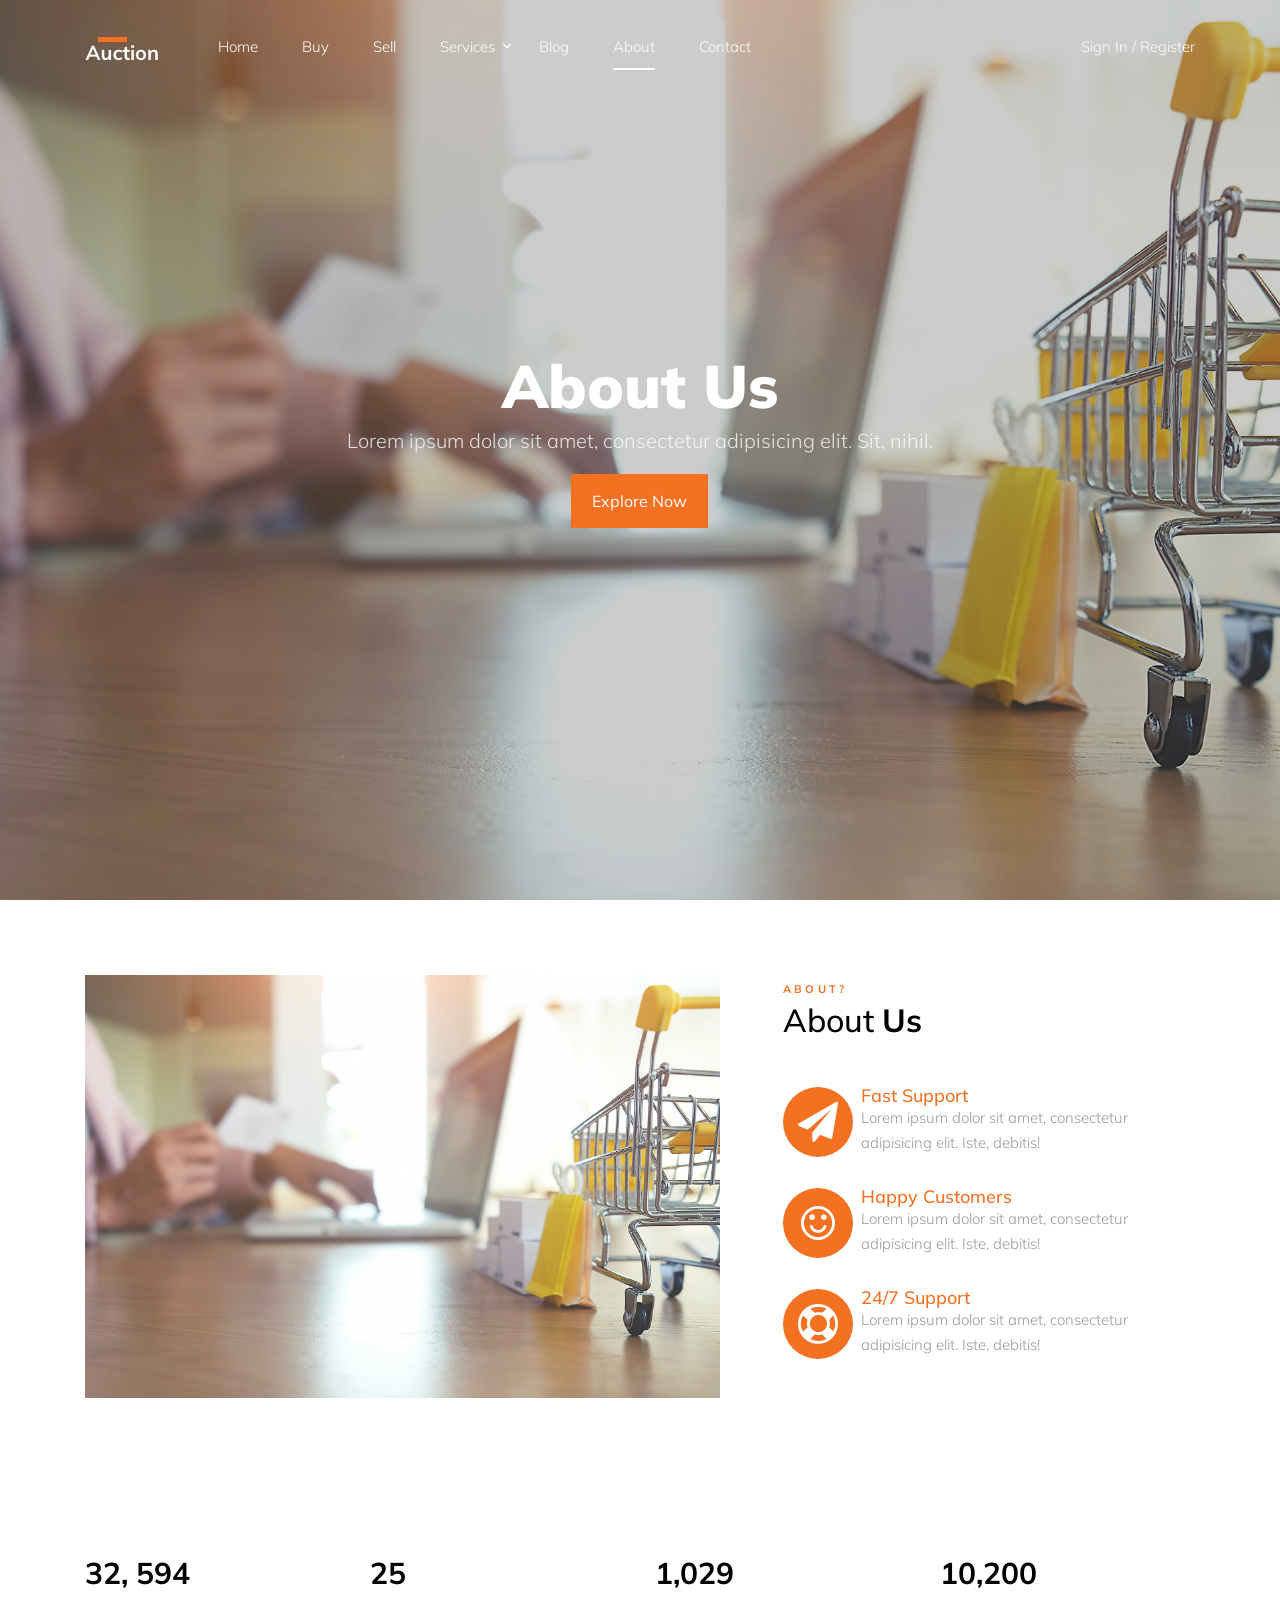
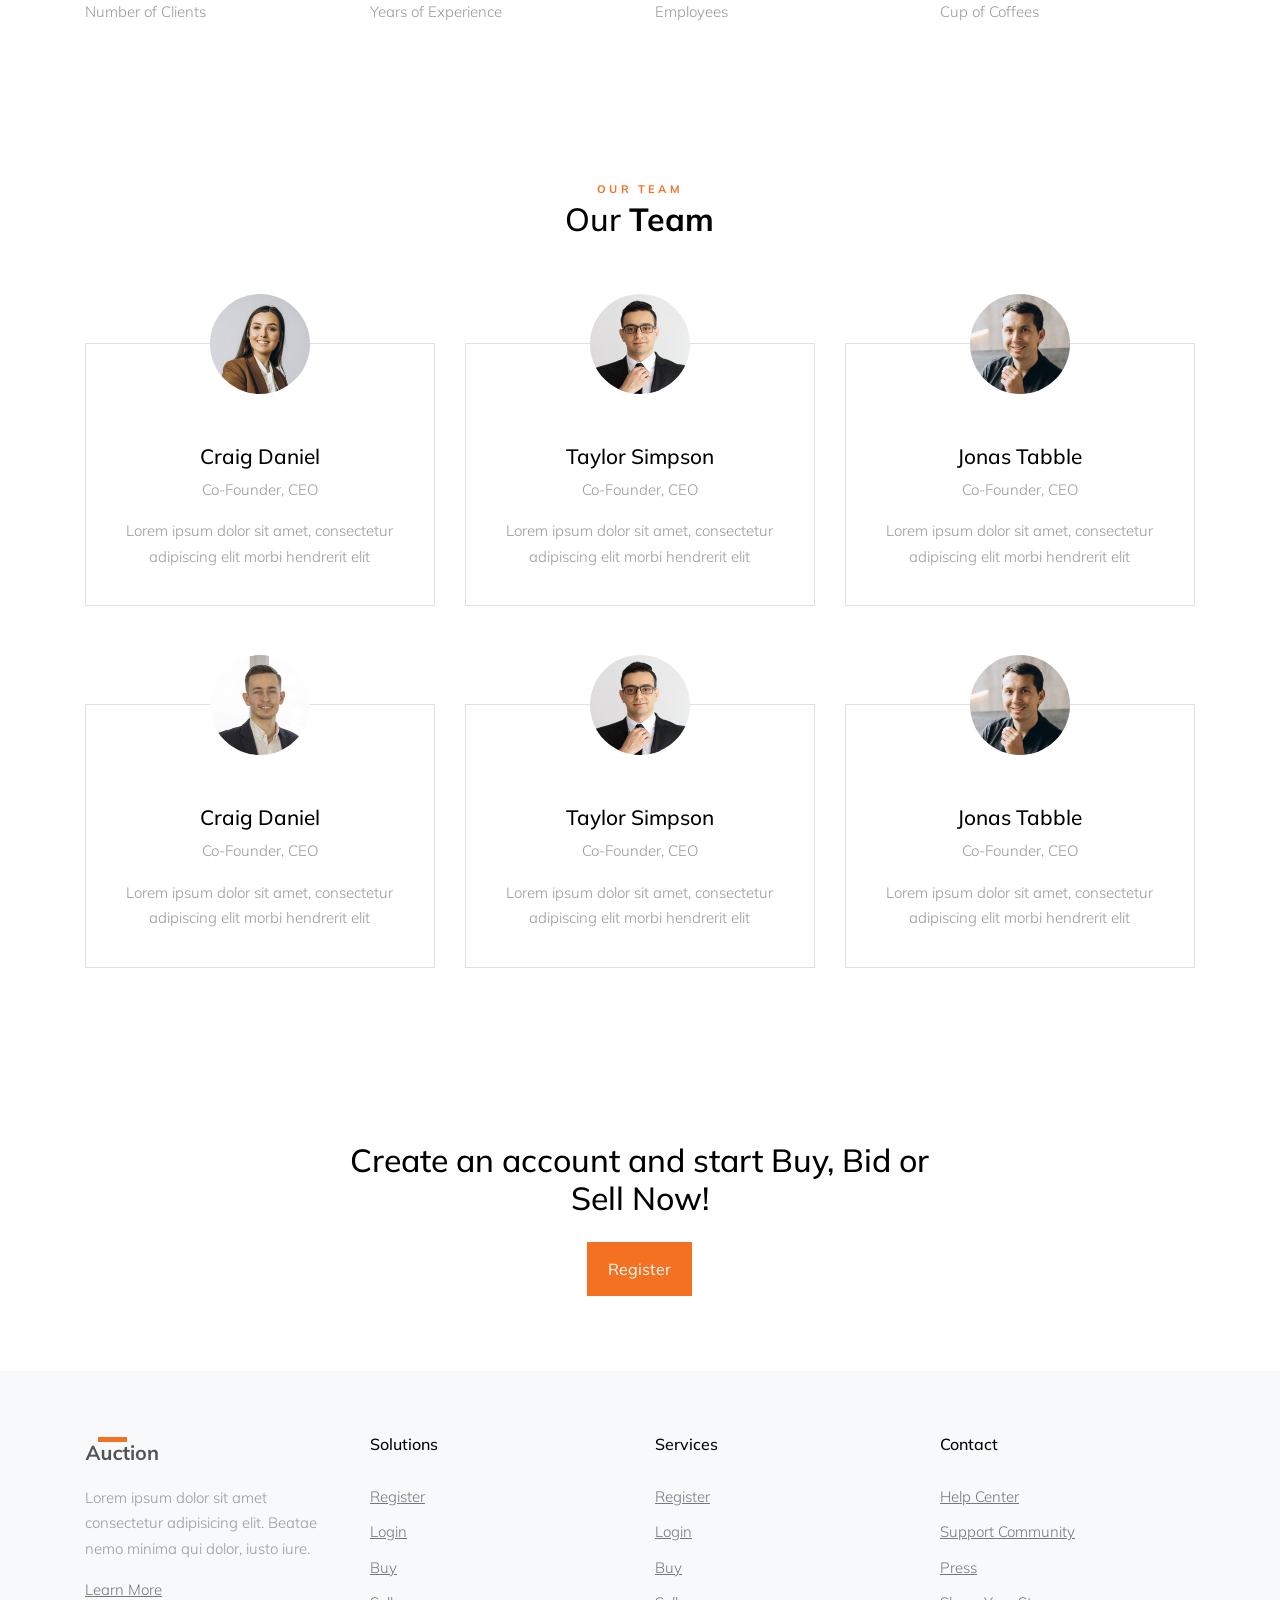
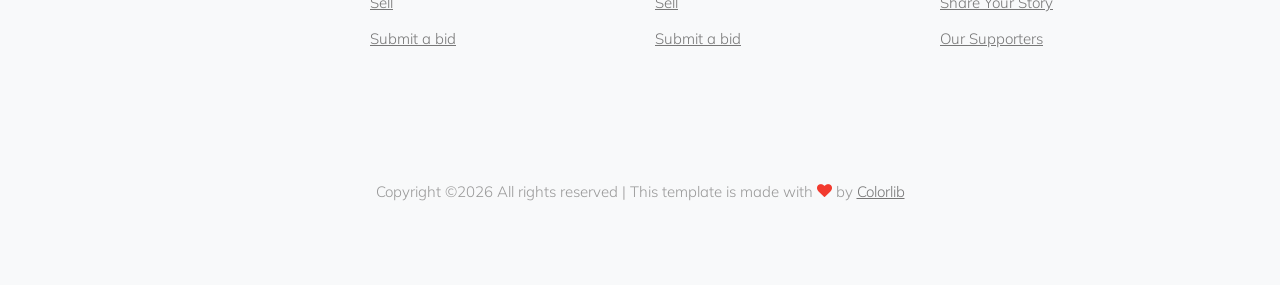
<file: GiftcardSite/templates/about.html>
<!DOCTYPE html>
<html lang="en">

<head>
  <title>Auction &mdash; Website by Colorlib</title>
  <meta charset="utf-8">
  <meta name="viewport" content="width=device-width, initial-scale=1, shrink-to-fit=no">


  <link href="https://fonts.googleapis.com/css?family=Muli:300,400,700,900" rel="stylesheet">
  <link rel="stylesheet" href="fonts/icomoon/style.css">

  <link rel="stylesheet" href="css/bootstrap.min.css">
  <link rel="stylesheet" href="css/jquery-ui.css">
  <link rel="stylesheet" href="css/owl.carousel.min.css">
  <link rel="stylesheet" href="css/owl.theme.default.min.css">
  <link rel="stylesheet" href="css/owl.theme.default.min.css">

  <link rel="stylesheet" href="css/jquery.fancybox.min.css">

  <link rel="stylesheet" href="css/bootstrap-datepicker.css">

  <link rel="stylesheet" href="fonts/flaticon/font/flaticon.css">

  <link rel="stylesheet" href="css/aos.css">
  <link href="css/jquery.mb.YTPlayer.min.css" media="all" rel="stylesheet" type="text/css">

  <link rel="stylesheet" href="css/style.css">



</head>

<body data-spy="scroll" data-target=".site-navbar-target" data-offset="300">

  <div class="site-wrap">

    <div class="site-mobile-menu site-navbar-target">
      <div class="site-mobile-menu-header">
        <div class="site-mobile-menu-close mt-3">
          <span class="icon-close2 js-menu-toggle"></span>
        </div>
      </div>
      <div class="site-mobile-menu-body"></div>
    </div>



    <header class="site-navbar py-4 site-navbar-target" role="banner">

      <div class="container">
        <div class="d-flex align-items-center">
          <div class="site-logo">
            <a href="index.html" class="d-block">
              <img src="images/logo.png" alt="Image" class="img-fluid">
            </a>
          </div>
          <div class="mr-auto">
            <nav class="site-navigation position-relative text-right" role="navigation">
              <ul class="site-menu main-menu js-clone-nav mr-auto d-none d-lg-block">
                <li>
                  <a href="index.html" class="nav-link text-left">Home</a>
                </li>
                <li>
                  <a href="buy.html" class="nav-link text-left">Buy</a>
                </li>
                <li>
                  <a href="buy.html" class="nav-link text-left">Sell</a>
                </li>
                
                <li class="has-children">
                  <a href="services.html" class="nav-link text-left">Services</a>
                  <ul class="dropdown">
                    <li><a href="services.html">Sell Items</a></li>
                    <li><a href="services.html">Buy Items</a></li>
                    <li><a href="services.html">Submit a Bid</a></li>
                  </ul>
                </li>
                <li>
                  <a href="blog.html" class="nav-link text-left">Blog</a>
                </li>
                <li class="active">
                  <a href="about.html" class="nav-link text-left">About</a>
                </li>
                
                <li>
                  <a href="contact.html" class="nav-link text-left">Contact</a>
                </li>
              </ul>                                                                
            </nav>

          </div>
          <div class="ml-auto">
            <div class="social-wrap">
              <a href="login.html" class="text-white">Sign In / Register</a>
              <a href="#" class="d-inline-block d-lg-none site-menu-toggle js-menu-toggle text-black"><span
                class="icon-menu h3 text-white" style="position: relative; top: 7px;"></span></a>
              </div>
            </div>

          </div>
        </div>

      </header>


      <div class="intro-section" style="background-image: url('images/hero_1.jpg');">
        <div class="container">
          <div class="row align-items-center justify-content-center">
            <div class="col-md-7 mx-auto text-center" data-aos="fade-up">
              <h1>About Us</h1>
              <p>Lorem ipsum dolor sit amet, consectetur adipisicing elit. Sit, nihil.</p>
              <p><a href="#" class="btn btn-primary">Explore Now</a></p>
            </div>
          </div>
        </div>
      </div>


      <div class="site-section">
        <div class="container">
          <div class="row">
            <div class="col-lg-7">
              <img src="images/hero_1.jpg" alt="Image" class="img-fluid">
            </div>
            <div class="col-lg-5 pl-lg-5">
              <div class="mb-5">
                <span class="caption">About?</span>
                <h2 class="text-black">About <strong>Us</strong></h2>
              </div>
              <div class="d-flex feature-icon mb-3">
                <span class="wrap-icon icon-paper-plane mr-2"></span>
                <div>
                  <h3>Fast Support</h3>
                  <p>Lorem ipsum dolor sit amet, consectetur adipisicing elit. Iste, debitis!</p>
                </div>
              </div>

              <div class="d-flex feature-icon mb-3">
                <span class="wrap-icon icon-smile-o mr-2"></span>
                <div>
                  <h3>Happy Customers</h3>
                  <p>Lorem ipsum dolor sit amet, consectetur adipisicing elit. Iste, debitis!</p>
                </div>
              </div>

              <div class="d-flex feature-icon mb-3">
                <span class="wrap-icon icon-support mr-2"></span>
                <div>
                  <h3>24/7 Support</h3>
                  <p>Lorem ipsum dolor sit amet, consectetur adipisicing elit. Iste, debitis!</p>
                </div>
              </div>
            </div>
          </div>
        </div>
      </div> 

      <div class="site-section">
        <div class="container">
          <div class="row">
            <div class="col-lg-3">
              <div class="numbers">
                <strong class="d-block">32, 594</strong>
                <span>Number of Clients</span>
              </div>
            </div>
            <div class="col-lg-3">
              <div class="numbers">
                <strong class="d-block">25</strong>
                <span>Years of Experience</span>
              </div>
            </div>
            <div class="col-lg-3">
              <div class="numbers">
                <strong class="d-block">1,029</strong>
                <span>Employees</span>
              </div>
            </div>
            <div class="col-lg-3">
              <div class="numbers">
                <strong class="d-block">10,200</strong>
                <span>Cup of Coffees</span>
              </div>
            </div>
          </div>
        </div>
      </div>



      <div class="site-section pb-0">
        <div class="container">
          <div class="row mb-5 justify-content-center text-center">
            <div class="col-lg-4 mb-5 text-center">
              <span class="caption">Our Team</span>
              <h2 class="mb-2 text-black text-center">Our <strong>Team</strong></h2>
            </div>
          </div>
          <div class="row">
            <div class="col-lg-4 col-md-6 mb-5 mb-lg-5">

              <div class="feature-1 border person text-center">
                <img src="images/person_1.jpg" alt="Image" class="img-fluid">
                <div class="feature-1-content">
                  <h2>Craig Daniel</h2>
                  <span class="position mb-3 d-block">Co-Founder, CEO</span>    
                  <p>Lorem ipsum dolor sit amet, consectetur adipiscing elit morbi hendrerit elit</p>
                </div>
              </div>
            </div>
            <div class="col-lg-4 col-md-6 mb-5 mb-lg-5">
              <div class="feature-1 border person text-center">
                <img src="images/person_2.jpg" alt="Image" class="img-fluid">
                <div class="feature-1-content">
                  <h2>Taylor Simpson</h2>
                  <span class="position mb-3 d-block">Co-Founder, CEO</span>    
                  <p>Lorem ipsum dolor sit amet, consectetur adipiscing elit morbi hendrerit elit</p>
                </div>
              </div>
            </div>
            <div class="col-lg-4 col-md-6 mb-5 mb-lg-5">
              <div class="feature-1 border person text-center">
                <img src="images/person_3.jpg" alt="Image" class="img-fluid">
                <div class="feature-1-content">
                  <h2>Jonas Tabble</h2>
                  <span class="position mb-3 d-block">Co-Founder, CEO</span>    
                  <p>Lorem ipsum dolor sit amet, consectetur adipiscing elit morbi hendrerit elit</p>
                </div>
              </div>
            </div>

            <div class="col-lg-4 col-md-6 mb-5 mb-lg-5">

              <div class="feature-1 border person text-center">
                <img src="images/person_4.jpg" alt="Image" class="img-fluid">
                <div class="feature-1-content">
                  <h2>Craig Daniel</h2>
                  <span class="position mb-3 d-block">Co-Founder, CEO</span>    
                  <p>Lorem ipsum dolor sit amet, consectetur adipiscing elit morbi hendrerit elit</p>
                </div>
              </div>
            </div>
            <div class="col-lg-4 col-md-6 mb-5 mb-lg-5">
              <div class="feature-1 border person text-center">
                <img src="images/person_2.jpg" alt="Image" class="img-fluid">
                <div class="feature-1-content">
                  <h2>Taylor Simpson</h2>
                  <span class="position mb-3 d-block">Co-Founder, CEO</span>    
                  <p>Lorem ipsum dolor sit amet, consectetur adipiscing elit morbi hendrerit elit</p>
                </div>
              </div>
            </div>
            <div class="col-lg-4 col-md-6 mb-5 mb-lg-5">
              <div class="feature-1 border person text-center">
                <img src="images/person_3.jpg" alt="Image" class="img-fluid">
                <div class="feature-1-content">
                  <h2>Jonas Tabble</h2>
                  <span class="position mb-3 d-block">Co-Founder, CEO</span>    
                  <p>Lorem ipsum dolor sit amet, consectetur adipiscing elit morbi hendrerit elit</p>
                </div>
              </div>
            </div>
          </div>
        </div>
      </div>

      <div class="site-section">
        <div class="container">
          <div class="row justify-content-center text-center">
            <div class="col-lg-7">
              <h2 class="text-black mb-4">Create an account and start Buy, Bid or Sell Now!</h2>
              <a href="#" class="btn btn-primary">Register</a>
            </div>
          </div>
        </div>  
      </div>

      <div class="footer">
        <div class="container">
          <div class="row">
            <div class="col-lg-3">
              <p class="mb-4"><img src="images/logo_footer.png" alt="Image" class="img-fluid"></p>
              <p>Lorem ipsum dolor sit amet consectetur adipisicing elit. Beatae nemo minima qui dolor, iusto iure.</p>  
              <p><a href="#">Learn More</a></p>
            </div>
            <div class="col-lg-3">
              <h3 class="footer-heading"><span>Solutions</span></h3>
              <ul class="list-unstyled">
                <li><a href="#">Register</a></li>
                <li><a href="#">Login</a></li>
                <li><a href="#">Buy</a></li>
                <li><a href="#">Sell</a></li>
                <li><a href="#">Submit a bid</a></li>
              </ul>
            </div>
            <div class="col-lg-3">
              <h3 class="footer-heading"><span>Services</span></h3>
              <ul class="list-unstyled">
                <li><a href="#">Register</a></li>
                <li><a href="#">Login</a></li>
                <li><a href="#">Buy</a></li>
                <li><a href="#">Sell</a></li>
                <li><a href="#">Submit a bid</a></li>
              </ul>
            </div>
            <div class="col-lg-3">
              <h3 class="footer-heading"><span>Contact</span></h3>
              <ul class="list-unstyled">
                <li><a href="#">Help Center</a></li>
                <li><a href="#">Support Community</a></li>
                <li><a href="#">Press</a></li>
                <li><a href="#">Share Your Story</a></li>
                <li><a href="#">Our Supporters</a></li>
              </ul>
            </div>
          </div>

          <div class="row">
            <div class="col-12">
              <div class="copyright">
                <p>
                  <!-- Link back to Colorlib can't be removed. Template is licensed under CC BY 3.0. -->
                  Copyright &copy;<script>document.write(new Date().getFullYear());</script> All rights reserved | This template is made with <i class="icon-heart text-danger" aria-hidden="true"></i> by <a href="https://colorlib.com" target="_blank" >Colorlib</a>
                  <!-- Link back to Colorlib can't be removed. Template is licensed under CC BY 3.0. -->
                </p>
              </div>
            </div>
          </div>
        </div>
      </div>


    </div>
    <!-- .site-wrap -->


    <!-- loader -->
    <div id="loader" class="show fullscreen"><svg class="circular" width="48px" height="48px"><circle class="path-bg" cx="24" cy="24" r="22" fill="none" stroke-width="4" stroke="#eeeeee"/><circle class="path" cx="24" cy="24" r="22" fill="none" stroke-width="4" stroke-miterlimit="10" stroke="#51be78"/></svg></div>

    <script src="js/jquery-3.3.1.min.js"></script>
    <script src="js/jquery-migrate-3.0.1.min.js"></script>
    <script src="js/jquery-ui.js"></script>
    <script src="js/popper.min.js"></script>
    <script src="js/bootstrap.min.js"></script>
    <script src="js/owl.carousel.min.js"></script>
    <script src="js/jquery.stellar.min.js"></script>
    <script src="js/jquery.countdown.min.js"></script>
    <script src="js/bootstrap-datepicker.min.js"></script>
    <script src="js/jquery.easing.1.3.js"></script>
    <script src="js/aos.js"></script>
    <script src="js/jquery.fancybox.min.js"></script>
    <script src="js/jquery.sticky.js"></script>
    <script src="js/jquery.mb.YTPlayer.min.js"></script>




    <script src="js/main.js"></script>

  </body>

  </html>
</file>
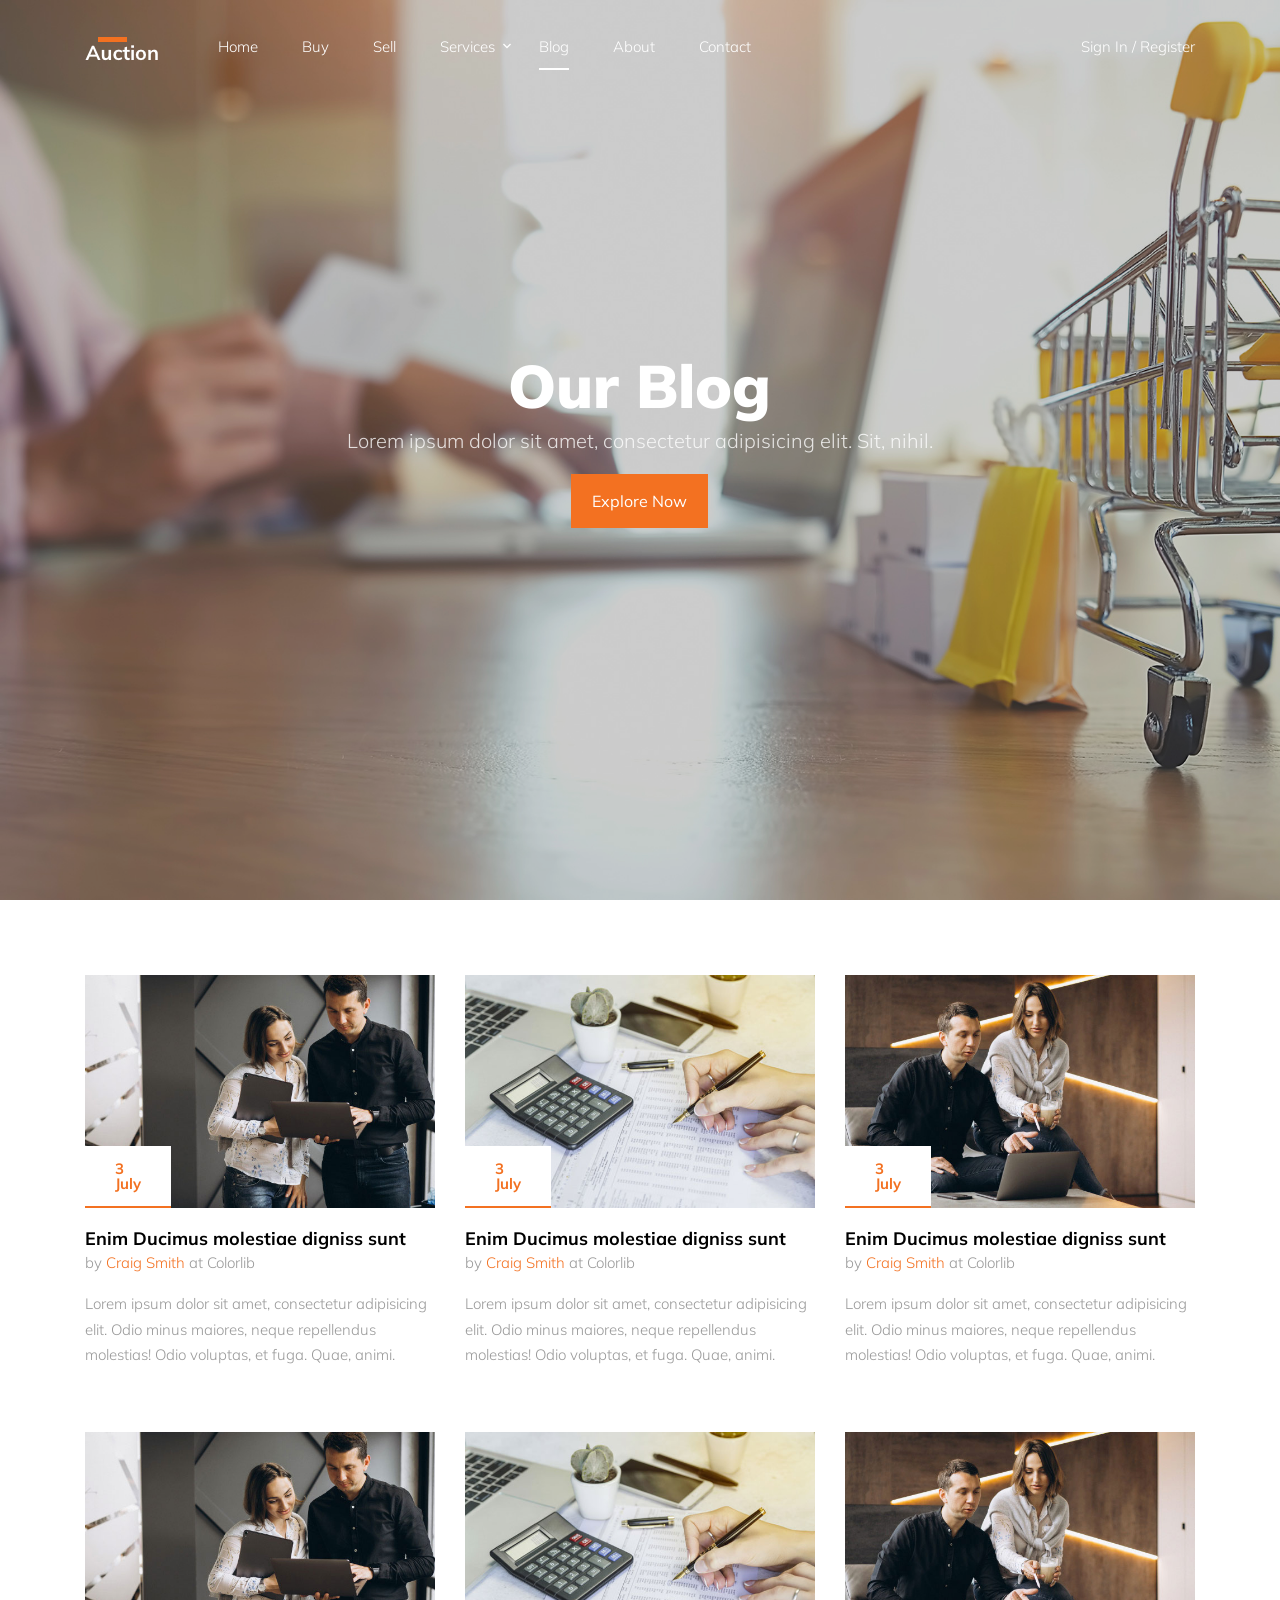
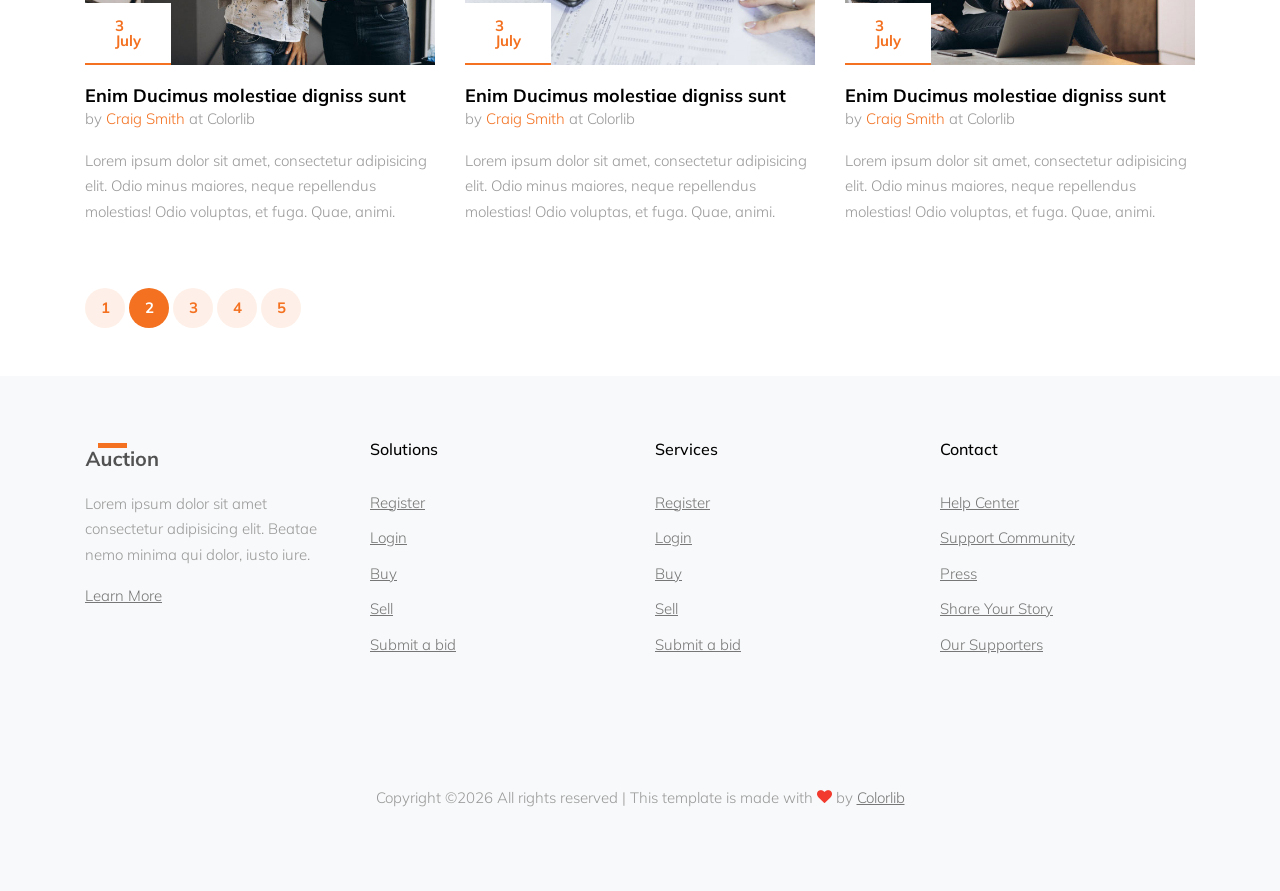
<file: GiftcardSite/templates/blog.html>
<!DOCTYPE html>
<html lang="en">

<head>
  <title>Auction &mdash; Website by Colorlib</title>
  <meta charset="utf-8">
  <meta name="viewport" content="width=device-width, initial-scale=1, shrink-to-fit=no">


  <link href="https://fonts.googleapis.com/css?family=Muli:300,400,700,900" rel="stylesheet">
  <link rel="stylesheet" href="fonts/icomoon/style.css">

  <link rel="stylesheet" href="css/bootstrap.min.css">
  <link rel="stylesheet" href="css/jquery-ui.css">
  <link rel="stylesheet" href="css/owl.carousel.min.css">
  <link rel="stylesheet" href="css/owl.theme.default.min.css">
  <link rel="stylesheet" href="css/owl.theme.default.min.css">

  <link rel="stylesheet" href="css/jquery.fancybox.min.css">

  <link rel="stylesheet" href="css/bootstrap-datepicker.css">

  <link rel="stylesheet" href="fonts/flaticon/font/flaticon.css">

  <link rel="stylesheet" href="css/aos.css">
  <link href="css/jquery.mb.YTPlayer.min.css" media="all" rel="stylesheet" type="text/css">

  <link rel="stylesheet" href="css/style.css">



</head>

<body data-spy="scroll" data-target=".site-navbar-target" data-offset="300">

  <div class="site-wrap">

    <div class="site-mobile-menu site-navbar-target">
      <div class="site-mobile-menu-header">
        <div class="site-mobile-menu-close mt-3">
          <span class="icon-close2 js-menu-toggle"></span>
        </div>
      </div>
      <div class="site-mobile-menu-body"></div>
    </div>



    <header class="site-navbar py-4 site-navbar-target" role="banner">

      <div class="container">
        <div class="d-flex align-items-center">
          <div class="site-logo">
            <a href="index.html" class="d-block">
              <img src="images/logo.png" alt="Image" class="img-fluid">
            </a>
          </div>
          <div class="mr-auto">
            <nav class="site-navigation position-relative text-right" role="navigation">
              <ul class="site-menu main-menu js-clone-nav mr-auto d-none d-lg-block">
                <li>
                  <a href="index.html" class="nav-link text-left">Home</a>
                </li>
                <li>
                  <a href="buy.html" class="nav-link text-left">Buy</a>
                </li>
                <li>
                  <a href="buy.html" class="nav-link text-left">Sell</a>
                </li>
                
                <li class="has-children ">
                  <a href="services.html" class="nav-link text-left">Services</a>
                  <ul class="dropdown">
                    <li><a href="services.html">Sell Items</a></li>
                    <li><a href="services.html">Buy Items</a></li>
                    <li><a href="services.html">Submit a Bid</a></li>
                  </ul>
                </li>
                <li class="active">
                  <a href="blog.html" class="nav-link text-left">Blog</a>
                </li>
                <li>
                  <a href="about.html" class="nav-link text-left">About</a>
                </li>
                
                <li>
                  <a href="contact.html" class="nav-link text-left">Contact</a>
                </li>
              </ul>                                                                
            </nav>

          </div>
          <div class="ml-auto">
            <div class="social-wrap">
              <a href="login.html" class="text-white">Sign In / Register</a>
              <a href="#" class="d-inline-block d-lg-none site-menu-toggle js-menu-toggle text-black"><span
                class="icon-menu h3 text-white" style="position: relative; top: 7px;"></span></a>
              </div>
            </div>

          </div>
        </div>

      </header>


      <div class="intro-section" style="background-image: url('images/hero_1.jpg');">
        <div class="container">
          <div class="row align-items-center justify-content-center">
            <div class="col-md-7 mx-auto text-center" data-aos="fade-up">
              <h1>Our Blog</h1>
              <p>Lorem ipsum dolor sit amet, consectetur adipisicing elit. Sit, nihil.</p>
              <p>
                <a href="#" class="btn btn-primary">Explore Now</a>
              </p>
            </div>
          </div>
        </div>
      </div>

      <div class="site-section pb-0">
        <div class="container">

          <div class="row">
            <div class="col-lg-4 mb-5">
              <div class="news-entry-item">
                <a href="#" class="thumbnail">
                  <img src="images/img_1.jpg" alt="Image" class="img-fluid">
                  <div class="date">
                    <span>3</span>
                    <span>July</span>
                  </div>
                </a>
                <h3 class="mb-0"><a href="#">Enim Ducimus molestiae digniss sunt</a></h3>
                <div class="mb-3">
                  by <a href="#">Craig Smith</a> at Colorlib
                </div>
                <p>Lorem ipsum dolor sit amet, consectetur adipisicing elit. Odio minus maiores, neque repellendus molestias! Odio voluptas, et fuga. Quae, animi.</p>
              </div>
            </div>
            <div class="col-lg-4 mb-5">
              <div class="news-entry-item">
                <a href="#" class="thumbnail">
                  <img src="images/img_2.jpg" alt="Image" class="img-fluid">
                  <div class="date">
                    <span>3</span>
                    <span>July</span>
                  </div>
                </a>
                <h3 class="mb-0"><a href="#">Enim Ducimus molestiae digniss sunt</a></h3>
                <div class="mb-3">
                  by <a href="#">Craig Smith</a> at Colorlib
                </div>
                <p>Lorem ipsum dolor sit amet, consectetur adipisicing elit. Odio minus maiores, neque repellendus molestias! Odio voluptas, et fuga. Quae, animi.</p>
              </div>
            </div>
            <div class="col-lg-4 mb-5">
              <div class="news-entry-item">
                <a href="#" class="thumbnail">
                  <img src="images/img_3.jpg" alt="Image" class="img-fluid">
                  <div class="date">
                    <span>3</span>
                    <span>July</span>
                  </div>
                </a>
                <h3 class="mb-0"><a href="#">Enim Ducimus molestiae digniss sunt</a></h3>
                <div class="mb-3">
                  by <a href="#">Craig Smith</a> at Colorlib
                </div>
                <p>Lorem ipsum dolor sit amet, consectetur adipisicing elit. Odio minus maiores, neque repellendus molestias! Odio voluptas, et fuga. Quae, animi.</p>
              </div>
            </div>


            <div class="col-lg-4 mb-5">
              <div class="news-entry-item">
                <a href="#" class="thumbnail">
                  <img src="images/img_1.jpg" alt="Image" class="img-fluid">
                  <div class="date">
                    <span>3</span>
                    <span>July</span>
                  </div>
                </a>
                <h3 class="mb-0"><a href="#">Enim Ducimus molestiae digniss sunt</a></h3>
                <div class="mb-3">
                  by <a href="#">Craig Smith</a> at Colorlib
                </div>
                <p>Lorem ipsum dolor sit amet, consectetur adipisicing elit. Odio minus maiores, neque repellendus molestias! Odio voluptas, et fuga. Quae, animi.</p>
              </div>
            </div>
            <div class="col-lg-4 mb-5">
              <div class="news-entry-item">
                <a href="#" class="thumbnail">
                  <img src="images/img_2.jpg" alt="Image" class="img-fluid">
                  <div class="date">
                    <span>3</span>
                    <span>July</span>
                  </div>
                </a>
                <h3 class="mb-0"><a href="#">Enim Ducimus molestiae digniss sunt</a></h3>
                <div class="mb-3">
                  by <a href="#">Craig Smith</a> at Colorlib
                </div>
                <p>Lorem ipsum dolor sit amet, consectetur adipisicing elit. Odio minus maiores, neque repellendus molestias! Odio voluptas, et fuga. Quae, animi.</p>
              </div>
            </div>
            <div class="col-lg-4 mb-5">
              <div class="news-entry-item">
                <a href="#" class="thumbnail">
                  <img src="images/img_3.jpg" alt="Image" class="img-fluid">
                  <div class="date">
                    <span>3</span>
                    <span>July</span>
                  </div>
                </a>
                <h3 class="mb-0"><a href="#">Enim Ducimus molestiae digniss sunt</a></h3>
                <div class="mb-3">
                  by <a href="#">Craig Smith</a> at Colorlib
                </div>
                <p>Lorem ipsum dolor sit amet, consectetur adipisicing elit. Odio minus maiores, neque repellendus molestias! Odio voluptas, et fuga. Quae, animi.</p>
              </div>
            </div>
          </div>

        </div>
      </div>

      <div class="pb-5">
        <div class="container">
          <div class="row">
            <div class="col-lg">
              <div class="custom-pagination">
                <a href="#">1</a>
                <a href="#" class="active">2</a>
                <a href="#">3</a>
                <a href="#">4</a>
                <a href="#">5</a>
              </div>
            </div>
          </div>
        </div>
      </div>


      <div class="footer">
        <div class="container">
          <div class="row">
            <div class="col-lg-3">
              <p class="mb-4"><img src="images/logo_footer.png" alt="Image" class="img-fluid"></p>
              <p>Lorem ipsum dolor sit amet consectetur adipisicing elit. Beatae nemo minima qui dolor, iusto iure.</p>  
              <p><a href="#">Learn More</a></p>
            </div>
            <div class="col-lg-3">
              <h3 class="footer-heading"><span>Solutions</span></h3>
              <ul class="list-unstyled">
                <li><a href="#">Register</a></li>
                <li><a href="#">Login</a></li>
                <li><a href="#">Buy</a></li>
                <li><a href="#">Sell</a></li>
                <li><a href="#">Submit a bid</a></li>
              </ul>
            </div>
            <div class="col-lg-3">
              <h3 class="footer-heading"><span>Services</span></h3>
              <ul class="list-unstyled">
                <li><a href="#">Register</a></li>
                <li><a href="#">Login</a></li>
                <li><a href="#">Buy</a></li>
                <li><a href="#">Sell</a></li>
                <li><a href="#">Submit a bid</a></li>
              </ul>
            </div>
            <div class="col-lg-3">
              <h3 class="footer-heading"><span>Contact</span></h3>
              <ul class="list-unstyled">
                <li><a href="#">Help Center</a></li>
                <li><a href="#">Support Community</a></li>
                <li><a href="#">Press</a></li>
                <li><a href="#">Share Your Story</a></li>
                <li><a href="#">Our Supporters</a></li>
              </ul>
            </div>
          </div>

          <div class="row">
            <div class="col-12">
              <div class="copyright">
                <p>
                  <!-- Link back to Colorlib can't be removed. Template is licensed under CC BY 3.0. -->
                  Copyright &copy;<script>document.write(new Date().getFullYear());</script> All rights reserved | This template is made with <i class="icon-heart text-danger" aria-hidden="true"></i> by <a href="https://colorlib.com" target="_blank" >Colorlib</a>
                  <!-- Link back to Colorlib can't be removed. Template is licensed under CC BY 3.0. -->
                </p>
              </div>
            </div>
          </div>
        </div>
      </div>


    </div>
    <!-- .site-wrap -->


    <!-- loader -->
    <div id="loader" class="show fullscreen"><svg class="circular" width="48px" height="48px"><circle class="path-bg" cx="24" cy="24" r="22" fill="none" stroke-width="4" stroke="#eeeeee"/><circle class="path" cx="24" cy="24" r="22" fill="none" stroke-width="4" stroke-miterlimit="10" stroke="#51be78"/></svg></div>

    <script src="js/jquery-3.3.1.min.js"></script>
    <script src="js/jquery-migrate-3.0.1.min.js"></script>
    <script src="js/jquery-ui.js"></script>
    <script src="js/popper.min.js"></script>
    <script src="js/bootstrap.min.js"></script>
    <script src="js/owl.carousel.min.js"></script>
    <script src="js/jquery.stellar.min.js"></script>
    <script src="js/jquery.countdown.min.js"></script>
    <script src="js/bootstrap-datepicker.min.js"></script>
    <script src="js/jquery.easing.1.3.js"></script>
    <script src="js/aos.js"></script>
    <script src="js/jquery.fancybox.min.js"></script>
    <script src="js/jquery.sticky.js"></script>
    <script src="js/jquery.mb.YTPlayer.min.js"></script>




    <script src="js/main.js"></script>

  </body>

  </html>
</file>
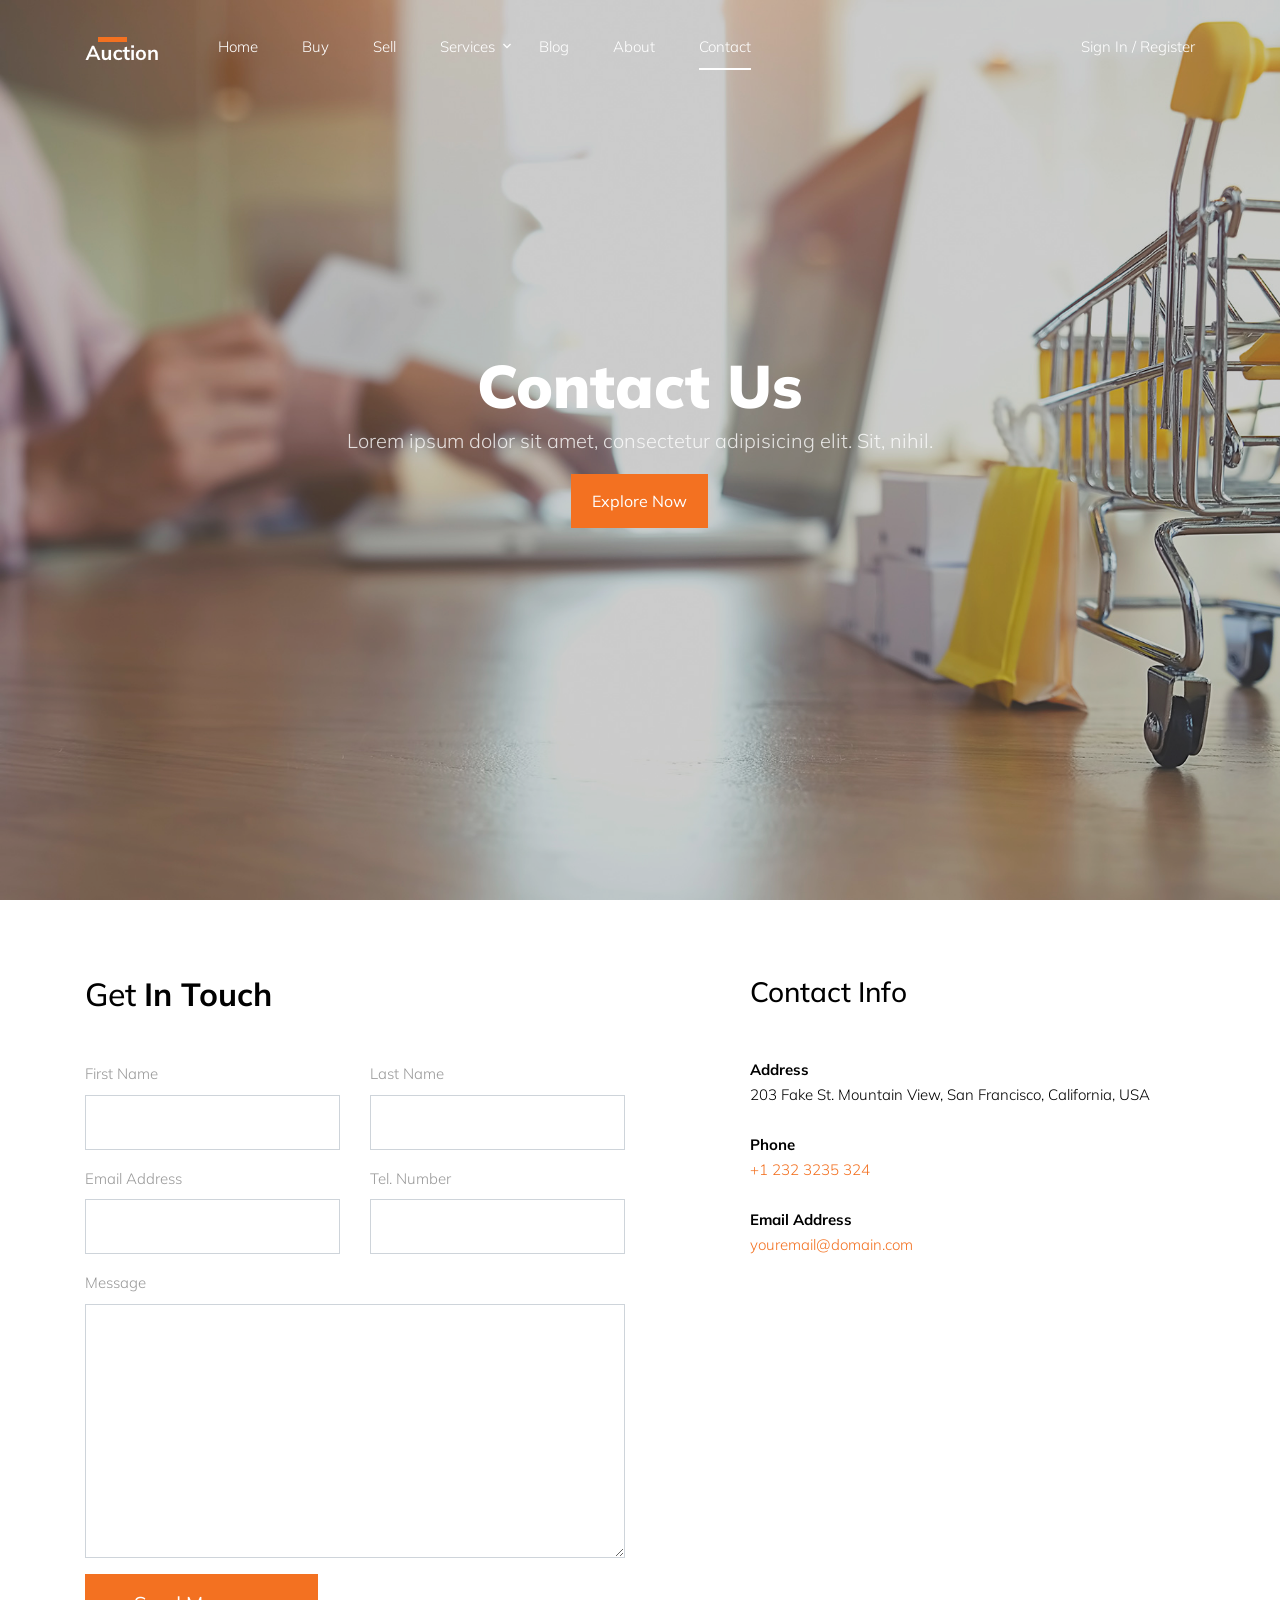
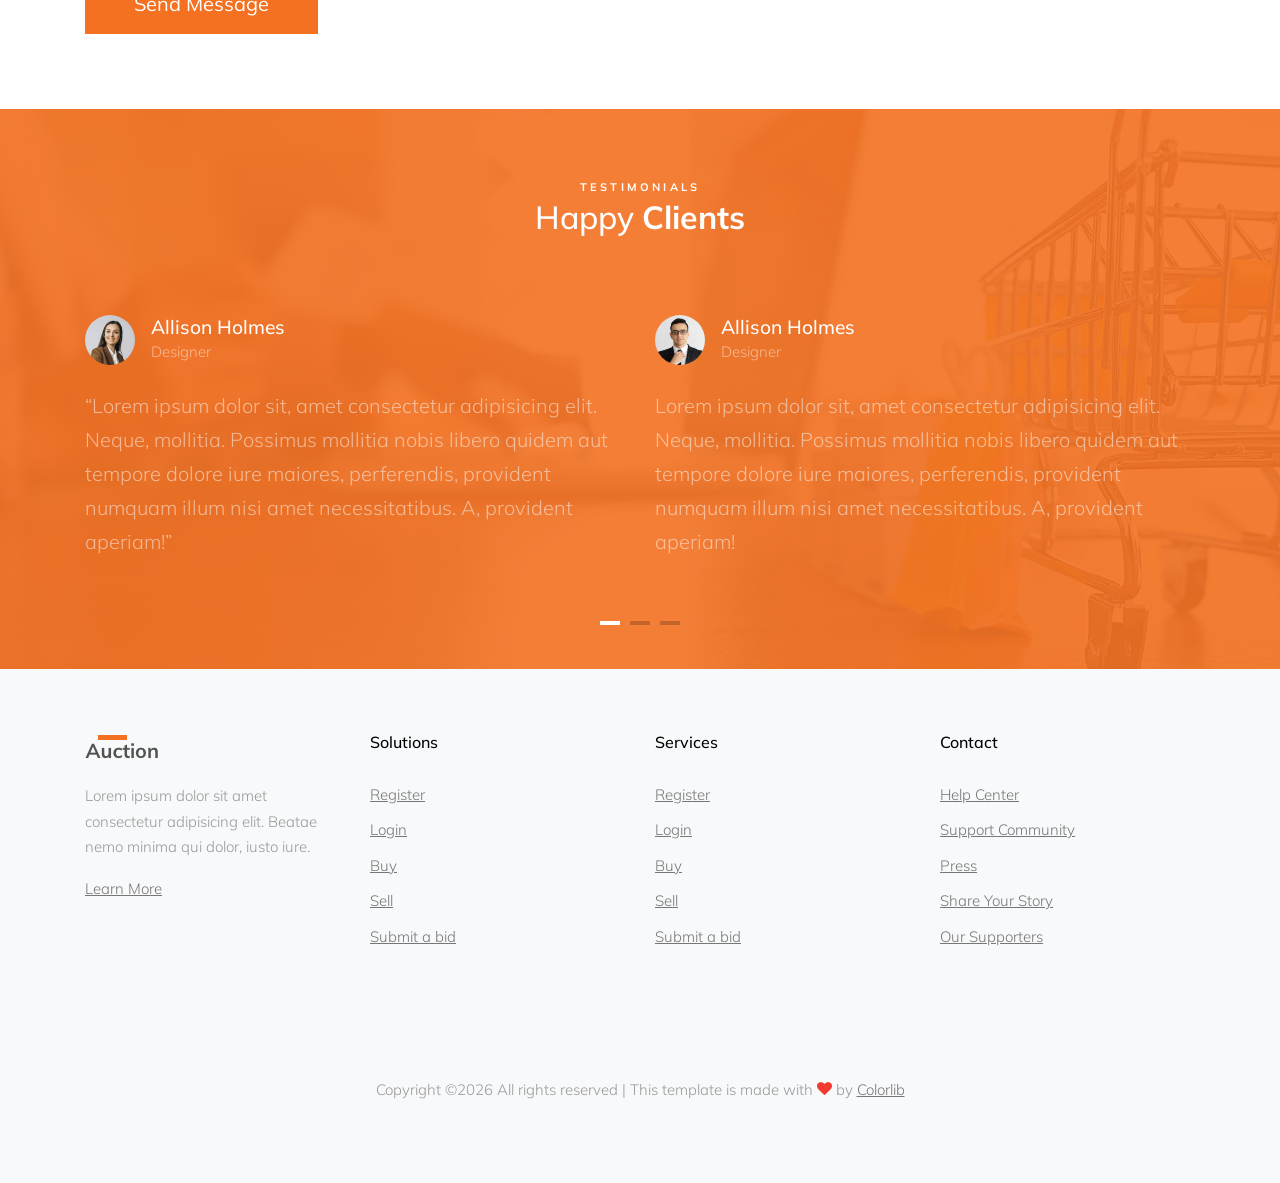
<file: GiftcardSite/templates/contact.html>
<!DOCTYPE html>
<html lang="en">

<head>
  <title>Auction &mdash; Website by Colorlib</title>
  <meta charset="utf-8">
  <meta name="viewport" content="width=device-width, initial-scale=1, shrink-to-fit=no">


  <link href="https://fonts.googleapis.com/css?family=Muli:300,400,700,900" rel="stylesheet">
  <link rel="stylesheet" href="fonts/icomoon/style.css">

  <link rel="stylesheet" href="css/bootstrap.min.css">
  <link rel="stylesheet" href="css/jquery-ui.css">
  <link rel="stylesheet" href="css/owl.carousel.min.css">
  <link rel="stylesheet" href="css/owl.theme.default.min.css">
  <link rel="stylesheet" href="css/owl.theme.default.min.css">

  <link rel="stylesheet" href="css/jquery.fancybox.min.css">

  <link rel="stylesheet" href="css/bootstrap-datepicker.css">

  <link rel="stylesheet" href="fonts/flaticon/font/flaticon.css">

  <link rel="stylesheet" href="css/aos.css">
  <link href="css/jquery.mb.YTPlayer.min.css" media="all" rel="stylesheet" type="text/css">

  <link rel="stylesheet" href="css/style.css">



</head>

<body data-spy="scroll" data-target=".site-navbar-target" data-offset="300">

  <div class="site-wrap">

    <div class="site-mobile-menu site-navbar-target">
      <div class="site-mobile-menu-header">
        <div class="site-mobile-menu-close mt-3">
          <span class="icon-close2 js-menu-toggle"></span>
        </div>
      </div>
      <div class="site-mobile-menu-body"></div>
    </div>



    <header class="site-navbar py-4 site-navbar-target" role="banner">

      <div class="container">
        <div class="d-flex align-items-center">
          <div class="site-logo">
            <a href="index.html" class="d-block">
              <img src="images/logo.png" alt="Image" class="img-fluid">
            </a>
          </div>
          <div class="mr-auto">
            <nav class="site-navigation position-relative text-right" role="navigation">
              <ul class="site-menu main-menu js-clone-nav mr-auto d-none d-lg-block">
                <li>
                  <a href="index.html" class="nav-link text-left">Home</a>
                </li>
                <li>
                  <a href="buy.html" class="nav-link text-left">Buy</a>
                </li>
                <li>
                  <a href="buy.html" class="nav-link text-left">Sell</a>
                </li>
                
                <li class="has-children ">
                  <a href="services.html" class="nav-link text-left">Services</a>
                  <ul class="dropdown">
                    <li><a href="services.html">Sell Items</a></li>
                    <li><a href="services.html">Buy Items</a></li>
                    <li><a href="services.html">Submit a Bid</a></li>
                  </ul>
                </li>
                <li>
                  <a href="blog.html" class="nav-link text-left">Blog</a>
                </li>
                <li>
                  <a href="about.html" class="nav-link text-left">About</a>
                </li>
                
                <li class="active">
                  <a href="contact.html" class="nav-link text-left">Contact</a>
                </li>
              </ul>                                                                
            </nav>

          </div>
          <div class="ml-auto">
            <div class="social-wrap">
              <a href="login.html" class="text-white">Sign In / Register</a>
              <a href="#" class="d-inline-block d-lg-none site-menu-toggle js-menu-toggle text-black"><span
                class="icon-menu h3 text-white" style="position: relative; top: 7px;"></span></a>
              </div>
            </div>

          </div>
        </div>

      </header>


      <div class="intro-section" style="background-image: url('images/hero_1.jpg');">
        <div class="container">
          <div class="row align-items-center justify-content-center">
            <div class="col-md-7 mx-auto text-center" data-aos="fade-up">
              <h1>Contact Us</h1>
              <p>Lorem ipsum dolor sit amet, consectetur adipisicing elit. Sit, nihil.</p>
              <p><a href="#" class="btn btn-primary">Explore Now</a></p>
            </div>
          </div>
        </div>
      </div>


      <div class="site-section">
        <div class="container">
          <div class="row">
            <div class="col-lg-6">
              <h2 class="mb-5 text-black">Get <strong>In Touch</strong></h2>
              <div class="row">
                <div class="col-md-6 form-group">
                  <label for="fname">First Name</label>
                  <input type="text" id="fname" class="form-control form-control-lg">
                </div>
                <div class="col-md-6 form-group">
                  <label for="lname">Last Name</label>
                  <input type="text" id="lname" class="form-control form-control-lg">
                </div>
              </div>
              <div class="row">
                <div class="col-md-6 form-group">
                  <label for="eaddress">Email Address</label>
                  <input type="text" id="eaddress" class="form-control form-control-lg">
                </div>
                <div class="col-md-6 form-group">
                  <label for="tel">Tel. Number</label>
                  <input type="text" id="tel" class="form-control form-control-lg">
                </div>
              </div>
              <div class="row">
                <div class="col-md-12 form-group">
                  <label for="message">Message</label>
                  <textarea name="" id="message" cols="30" rows="10" class="form-control"></textarea>
                </div>
              </div>

              <div class="row">
                <div class="col-12">
                  <input type="submit" value="Send Message" class="btn btn-primary btn-lg px-5">
                </div>
              </div>
            </div>
            <div class="col-lg-5 ml-auto">
              <div class="mb-3 bg-white">
                <h3 class="mb-5 text-black">Contact Info</h3>
                <p class="mb-0 font-weight-bold text-black">Address</p>
                <p class="mb-4 text-black">203 Fake St. Mountain View, San Francisco, California, USA</p>

                <p class="mb-0 font-weight-bold text-black">Phone</p>
                <p class="mb-4"><a href="#">+1 232 3235 324</a></p>

                <p class="mb-0 font-weight-bold text-black">Email Address</p>
                <p class="mb-0"><a href="#">youremail@domain.com</a></p>

              </div>
            </div>
          </div>
          
        </div>
      </div>
      
      <div class="section-bg style-1" style="background-image: url('images/hero_1.jpg');">
        <div class="container">
          <div class="row">
            <div class="col-lg-7 text-center mx-auto">
              <span class="caption text-white">Testimonials</span>
              <h2 class=" text-center mb-5 text-white">Happy <strong>Clients</strong></h2>
            </div>
          </div>


          <div class="owl-slide owl-carousel owl-testimonial">

            <div class="ftco-testimonial-1">
              <div class="ftco-testimonial-vcard d-flex align-items-center mb-4">
                <img src="images/person_1.jpg" alt="Image" class="img-fluid mr-3">
                <div>
                  <h3>Allison Holmes</h3>
                  <span>Designer</span>
                </div>
              </div>
              <div>
                <p>&ldquo;Lorem ipsum dolor sit, amet consectetur adipisicing elit. Neque, mollitia. Possimus mollitia nobis libero quidem aut tempore dolore iure maiores, perferendis, provident numquam illum nisi amet necessitatibus. A, provident aperiam!&rdquo;</p>
              </div>
            </div>

            <div class="ftco-testimonial-1">
              <div class="ftco-testimonial-vcard d-flex align-items-center mb-4">
                <img src="images/person_2.jpg" alt="Image" class="img-fluid mr-3">
                <div>
                  <h3>Allison Holmes</h3>
                  <span>Designer</span>
                </div>
              </div>
              <div>
                <p>Lorem ipsum dolor sit, amet consectetur adipisicing elit. Neque, mollitia. Possimus mollitia nobis libero quidem aut tempore dolore iure maiores, perferendis, provident numquam illum nisi amet necessitatibus. A, provident aperiam!</p>
              </div>
            </div>

            <div class="ftco-testimonial-1">
              <div class="ftco-testimonial-vcard d-flex align-items-center mb-4">
                <img src="images/person_4.jpg" alt="Image" class="img-fluid mr-3">
                <div>
                  <h3>Allison Holmes</h3>
                  <span>Designer</span>
                </div>
              </div>
              <div>
                <p>&ldquo;Lorem ipsum dolor sit, amet consectetur adipisicing elit. Neque, mollitia. Possimus mollitia nobis libero quidem aut tempore dolore iure maiores, perferendis, provident numquam illum nisi amet necessitatibus. A, provident aperiam!&rdquo;</p>
              </div>
            </div>

            <div class="ftco-testimonial-1">
              <div class="ftco-testimonial-vcard d-flex align-items-center mb-4">
                <img src="images/person_3.jpg" alt="Image" class="img-fluid mr-3">
                <div>
                  <h3>Allison Holmes</h3>
                  <span>Designer</span>
                </div>
              </div>
              <div>
                <p>Lorem ipsum dolor sit, amet consectetur adipisicing elit. Neque, mollitia. Possimus mollitia nobis libero quidem aut tempore dolore iure maiores, perferendis, provident numquam illum nisi amet necessitatibus. A, provident aperiam!</p>
              </div>
            </div>

            <div class="ftco-testimonial-1">
              <div class="ftco-testimonial-vcard d-flex align-items-center mb-4">
                <img src="images/person_2.jpg" alt="Image" class="img-fluid mr-3">
                <div>
                  <h3>Allison Holmes</h3>
                  <span>Designer</span>
                </div>
              </div>
              <div>
                <p>&ldquo;Lorem ipsum dolor sit, amet consectetur adipisicing elit. Neque, mollitia. Possimus mollitia nobis libero quidem aut tempore dolore iure maiores, perferendis, provident numquam illum nisi amet necessitatibus. A, provident aperiam!&rdquo;</p>
              </div>
            </div>

            <div class="ftco-testimonial-1">
              <div class="ftco-testimonial-vcard d-flex align-items-center mb-4">
                <img src="images/person_4.jpg" alt="Image" class="img-fluid mr-3">
                <div>
                  <h3>Allison Holmes</h3>
                  <span>Designer</span>
                </div>
              </div>
              <div>
                <p>Lorem ipsum dolor sit, amet consectetur adipisicing elit. Neque, mollitia. Possimus mollitia nobis libero quidem aut tempore dolore iure maiores, perferendis, provident numquam illum nisi amet necessitatibus. A, provident aperiam!</p>
              </div>
            </div>

          </div>

        </div>
      </div>

      <div class="footer">
        <div class="container">
          <div class="row">
            <div class="col-lg-3">
              <p class="mb-4"><img src="images/logo_footer.png" alt="Image" class="img-fluid"></p>
              <p>Lorem ipsum dolor sit amet consectetur adipisicing elit. Beatae nemo minima qui dolor, iusto iure.</p>  
              <p><a href="#">Learn More</a></p>
            </div>
            <div class="col-lg-3">
              <h3 class="footer-heading"><span>Solutions</span></h3>
              <ul class="list-unstyled">
                <li><a href="#">Register</a></li>
                <li><a href="#">Login</a></li>
                <li><a href="#">Buy</a></li>
                <li><a href="#">Sell</a></li>
                <li><a href="#">Submit a bid</a></li>
              </ul>
            </div>
            <div class="col-lg-3">
              <h3 class="footer-heading"><span>Services</span></h3>
              <ul class="list-unstyled">
                <li><a href="#">Register</a></li>
                <li><a href="#">Login</a></li>
                <li><a href="#">Buy</a></li>
                <li><a href="#">Sell</a></li>
                <li><a href="#">Submit a bid</a></li>
              </ul>
            </div>
            <div class="col-lg-3">
              <h3 class="footer-heading"><span>Contact</span></h3>
              <ul class="list-unstyled">
                <li><a href="#">Help Center</a></li>
                <li><a href="#">Support Community</a></li>
                <li><a href="#">Press</a></li>
                <li><a href="#">Share Your Story</a></li>
                <li><a href="#">Our Supporters</a></li>
              </ul>
            </div>
          </div>

          <div class="row">
            <div class="col-12">
              <div class="copyright">
                <p>
                  <!-- Link back to Colorlib can't be removed. Template is licensed under CC BY 3.0. -->
                  Copyright &copy;<script>document.write(new Date().getFullYear());</script> All rights reserved | This template is made with <i class="icon-heart text-danger" aria-hidden="true"></i> by <a href="https://colorlib.com" target="_blank" >Colorlib</a>
                  <!-- Link back to Colorlib can't be removed. Template is licensed under CC BY 3.0. -->
                </p>
              </div>
            </div>
          </div>
        </div>
      </div>


    </div>
    <!-- .site-wrap -->


    <!-- loader -->
    <div id="loader" class="show fullscreen"><svg class="circular" width="48px" height="48px"><circle class="path-bg" cx="24" cy="24" r="22" fill="none" stroke-width="4" stroke="#eeeeee"/><circle class="path" cx="24" cy="24" r="22" fill="none" stroke-width="4" stroke-miterlimit="10" stroke="#51be78"/></svg></div>

    <script src="js/jquery-3.3.1.min.js"></script>
    <script src="js/jquery-migrate-3.0.1.min.js"></script>
    <script src="js/jquery-ui.js"></script>
    <script src="js/popper.min.js"></script>
    <script src="js/bootstrap.min.js"></script>
    <script src="js/owl.carousel.min.js"></script>
    <script src="js/jquery.stellar.min.js"></script>
    <script src="js/jquery.countdown.min.js"></script>
    <script src="js/bootstrap-datepicker.min.js"></script>
    <script src="js/jquery.easing.1.3.js"></script>
    <script src="js/aos.js"></script>
    <script src="js/jquery.fancybox.min.js"></script>
    <script src="js/jquery.sticky.js"></script>
    <script src="js/jquery.mb.YTPlayer.min.js"></script>




    <script src="js/main.js"></script>

  </body>

  </html>
</file>
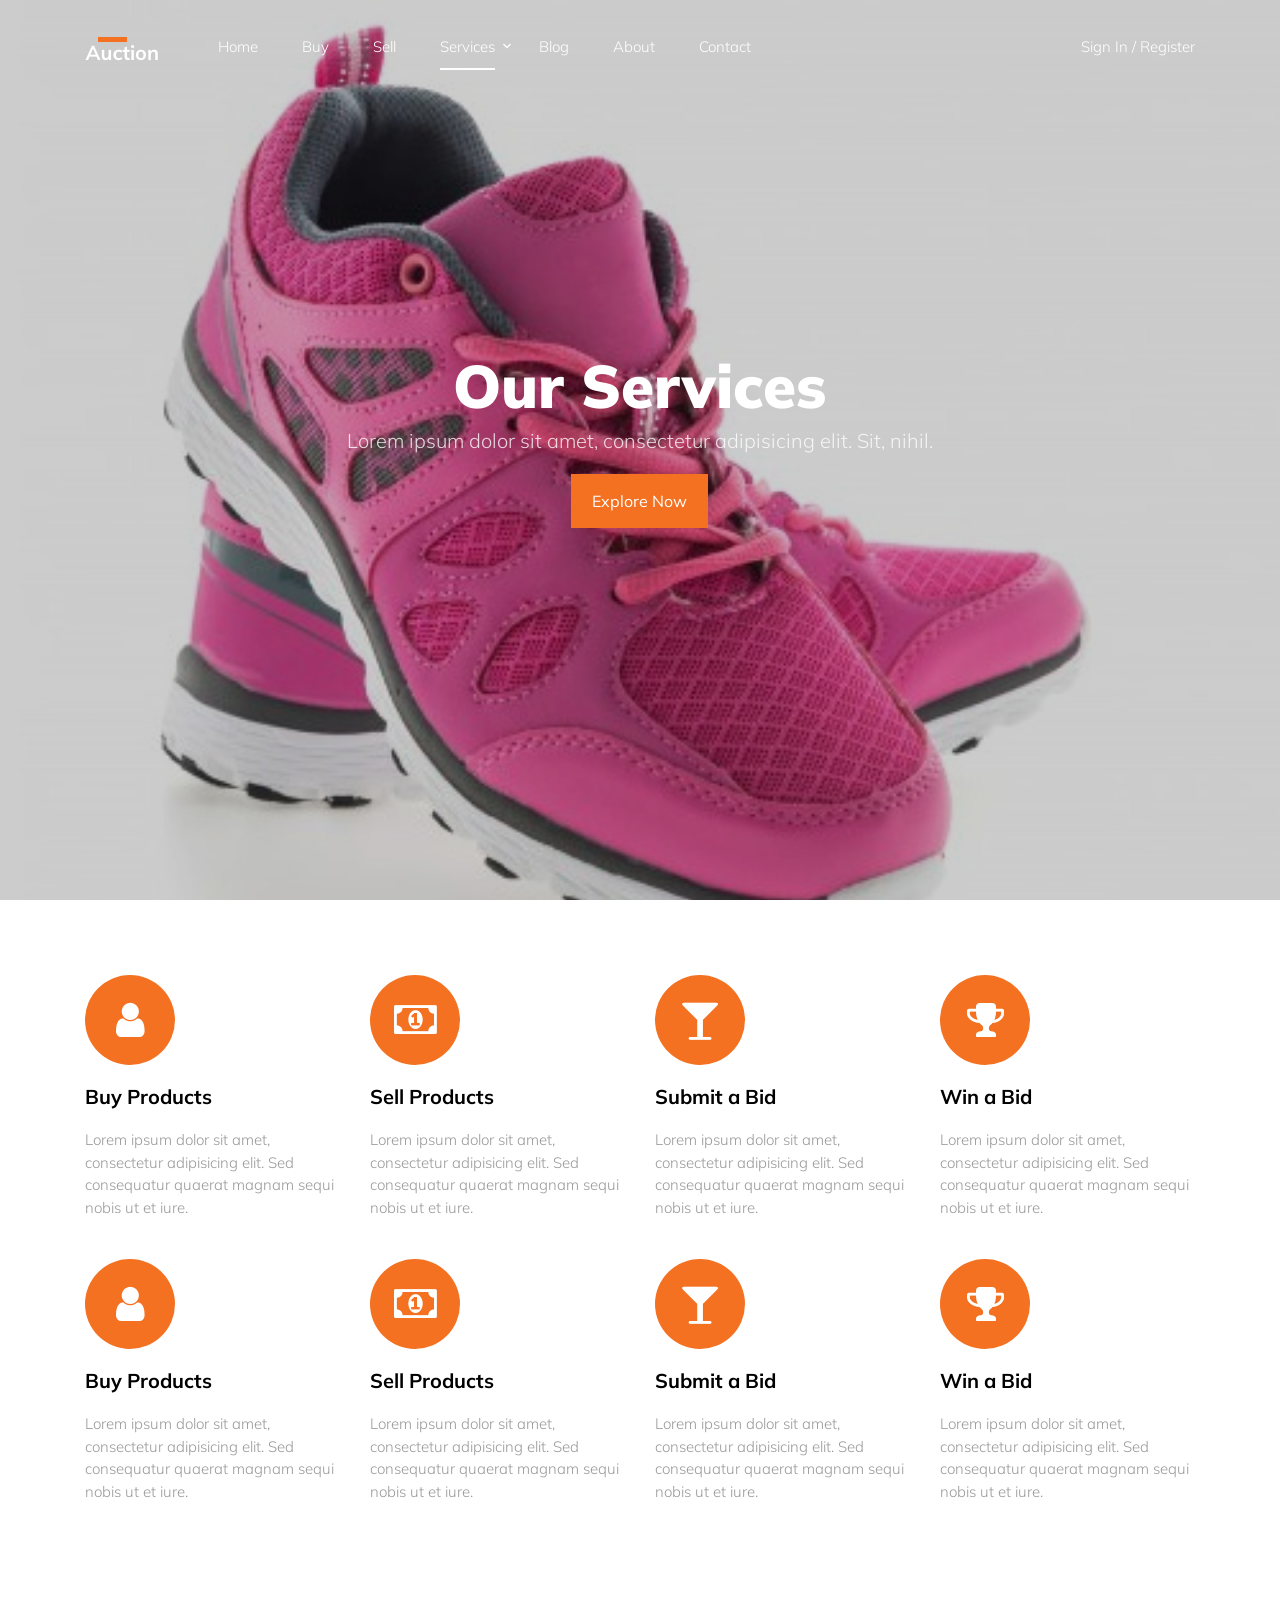
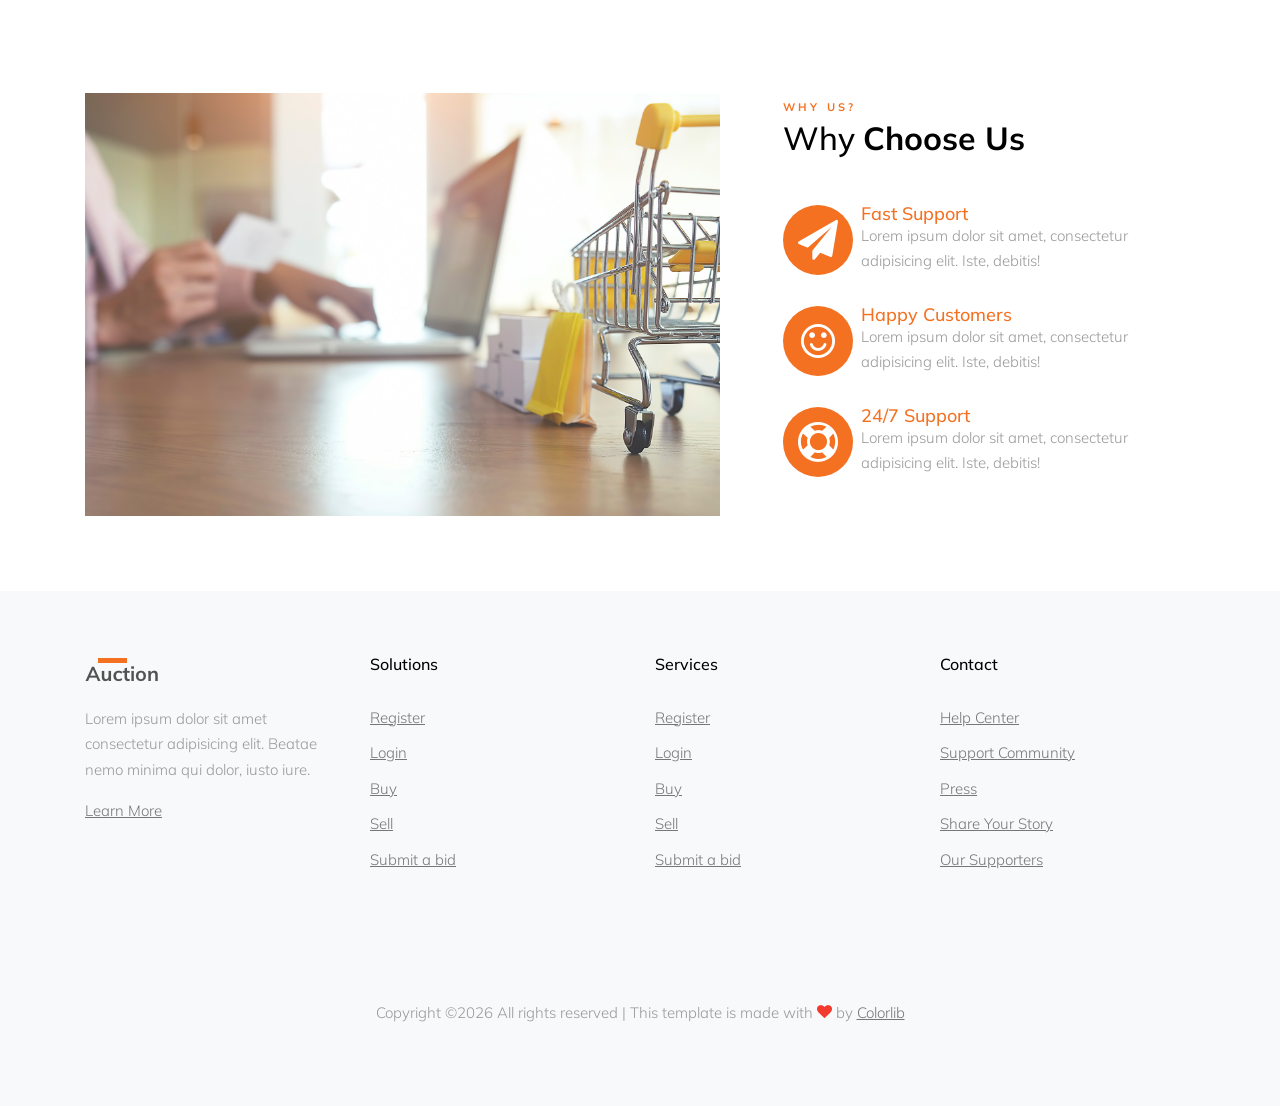
<file: GiftcardSite/templates/services.html>
<!DOCTYPE html>
<html lang="en">

<head>
  <title>Auction &mdash; Website by Colorlib</title>
  <meta charset="utf-8">
  <meta name="viewport" content="width=device-width, initial-scale=1, shrink-to-fit=no">


  <link href="https://fonts.googleapis.com/css?family=Muli:300,400,700,900" rel="stylesheet">
  <link rel="stylesheet" href="fonts/icomoon/style.css">

  <link rel="stylesheet" href="css/bootstrap.min.css">
  <link rel="stylesheet" href="css/jquery-ui.css">
  <link rel="stylesheet" href="css/owl.carousel.min.css">
  <link rel="stylesheet" href="css/owl.theme.default.min.css">
  <link rel="stylesheet" href="css/owl.theme.default.min.css">

  <link rel="stylesheet" href="css/jquery.fancybox.min.css">

  <link rel="stylesheet" href="css/bootstrap-datepicker.css">

  <link rel="stylesheet" href="fonts/flaticon/font/flaticon.css">

  <link rel="stylesheet" href="css/aos.css">
  <link href="css/jquery.mb.YTPlayer.min.css" media="all" rel="stylesheet" type="text/css">

  <link rel="stylesheet" href="css/style.css">



</head>

<body data-spy="scroll" data-target=".site-navbar-target" data-offset="300">

  <div class="site-wrap">

    <div class="site-mobile-menu site-navbar-target">
      <div class="site-mobile-menu-header">
        <div class="site-mobile-menu-close mt-3">
          <span class="icon-close2 js-menu-toggle"></span>
        </div>
      </div>
      <div class="site-mobile-menu-body"></div>
    </div>



    <header class="site-navbar py-4 site-navbar-target" role="banner">

      <div class="container">
        <div class="d-flex align-items-center">
          <div class="site-logo">
            <a href="index.html" class="d-block">
              <img src="images/logo.png" alt="Image" class="img-fluid">
            </a>
          </div>
          <div class="mr-auto">
            <nav class="site-navigation position-relative text-right" role="navigation">
              <ul class="site-menu main-menu js-clone-nav mr-auto d-none d-lg-block">
                <li>
                  <a href="index.html" class="nav-link text-left">Home</a>
                </li>
                <li>
                  <a href="buy.html" class="nav-link text-left">Buy</a>
                </li>
                <li>
                  <a href="buy.html" class="nav-link text-left">Sell</a>
                </li>
                
                <li class="has-children active">
                  <a href="services.html" class="nav-link text-left">Services</a>
                  <ul class="dropdown">
                    <li><a href="services.html">Sell Items</a></li>
                    <li><a href="services.html">Buy Items</a></li>
                    <li><a href="services.html">Submit a Bid</a></li>
                  </ul>
                </li>
                <li>
                  <a href="blog.html" class="nav-link text-left">Blog</a>
                </li>
                <li>
                  <a href="about.html" class="nav-link text-left">About</a>
                </li>
                
                <li>
                  <a href="contact.html" class="nav-link text-left">Contact</a>
                </li>
              </ul>                                                                
            </nav>

          </div>
          <div class="ml-auto">
            <div class="social-wrap">
              <a href="login.html" class="text-white">Sign In / Register</a>
              <a href="#" class="d-inline-block d-lg-none site-menu-toggle js-menu-toggle text-black"><span
                class="icon-menu h3 text-white" style="position: relative; top: 7px;"></span></a>
              </div>
            </div>

          </div>
        </div>

      </header>


      <div class="intro-section" style="background-image: url('images/product_1.jpg');">
        <div class="container">
          <div class="row align-items-center justify-content-center">
            <div class="col-md-7 mx-auto text-center" data-aos="fade-up">
              <h1>Our Services</h1>
              <p>Lorem ipsum dolor sit amet, consectetur adipisicing elit. Sit, nihil.</p>
              <p>
                <a href="#" class="btn btn-primary">Explore Now</a>
              </p>
            </div>
          </div>
        </div>
      </div>

      <div class="site-section">
        <div class="container">
          <div class="row">
            <div class="col-6 col-sm-6 col-md-4 col-lg-3 mb-4">
              <div class="service">
                <span class="wrap-icon icon-user"></span>
                <h3>Buy Products</h3>
                <p>Lorem ipsum dolor sit amet, consectetur adipisicing elit. Sed consequatur quaerat magnam sequi nobis ut et iure.</p>
              </div>
            </div>
            <div class="col-6 col-sm-6 col-md-4 col-lg-3 mb-4">
              <div class="service">
                <span class="wrap-icon icon-money"></span>
                <h3>Sell Products</h3>
                <p>Lorem ipsum dolor sit amet, consectetur adipisicing elit. Sed consequatur quaerat magnam sequi nobis ut et iure.</p>
              </div>
            </div>
            <div class="col-6 col-sm-6 col-md-4 col-lg-3 mb-4">
              <div class="service">
                <span class="wrap-icon icon-glass"></span>
                <h3>Submit a Bid</h3>
                <p>Lorem ipsum dolor sit amet, consectetur adipisicing elit. Sed consequatur quaerat magnam sequi nobis ut et iure.</p>
              </div>
            </div>
            <div class="col-6 col-sm-6 col-md-4 col-lg-3 mb-4">
              <div class="service last">
                <span class="wrap-icon icon-trophy"></span>
                <h3>Win a Bid</h3>
                <p>Lorem ipsum dolor sit amet, consectetur adipisicing elit. Sed consequatur quaerat magnam sequi nobis ut et iure.</p>
              </div>
            </div>

            <div class="col-6 col-sm-6 col-md-4 col-lg-3 mb-4">
              <div class="service">
                <span class="wrap-icon icon-user"></span>
                <h3>Buy Products</h3>
                <p>Lorem ipsum dolor sit amet, consectetur adipisicing elit. Sed consequatur quaerat magnam sequi nobis ut et iure.</p>
              </div>
            </div>
            <div class="col-6 col-sm-6 col-md-4 col-lg-3 mb-4">
              <div class="service">
                <span class="wrap-icon icon-money"></span>
                <h3>Sell Products</h3>
                <p>Lorem ipsum dolor sit amet, consectetur adipisicing elit. Sed consequatur quaerat magnam sequi nobis ut et iure.</p>
              </div>
            </div>
            <div class="col-6 col-sm-6 col-md-4 col-lg-3 mb-4">
              <div class="service">
                <span class="wrap-icon icon-glass"></span>
                <h3>Submit a Bid</h3>
                <p>Lorem ipsum dolor sit amet, consectetur adipisicing elit. Sed consequatur quaerat magnam sequi nobis ut et iure.</p>
              </div>
            </div>
            <div class="col-6 col-sm-6 col-md-4 col-lg-3 mb-4">
              <div class="service last">
                <span class="wrap-icon icon-trophy"></span>
                <h3>Win a Bid</h3>
                <p>Lorem ipsum dolor sit amet, consectetur adipisicing elit. Sed consequatur quaerat magnam sequi nobis ut et iure.</p>
              </div>
            </div>

          </div>
        </div>
      </div>

      <div class="site-section">
        <div class="container">
          <div class="row">
            <div class="col-lg-7">
              <img src="images/hero_1.jpg" alt="Image" class="img-fluid">
            </div>
            <div class="col-lg-5 pl-lg-5">
              <div class="mb-5">
                <span class="caption">Why Us?</span>
                <h2 class="text-black">Why <strong>Choose Us</strong></h2>
              </div>
              <div class="d-flex feature-icon mb-3">
                <span class="wrap-icon icon-paper-plane mr-2"></span>
                <div>
                  <h3>Fast Support</h3>
                  <p>Lorem ipsum dolor sit amet, consectetur adipisicing elit. Iste, debitis!</p>
                </div>
              </div>

              <div class="d-flex feature-icon mb-3">
                <span class="wrap-icon icon-smile-o mr-2"></span>
                <div>
                  <h3>Happy Customers</h3>
                  <p>Lorem ipsum dolor sit amet, consectetur adipisicing elit. Iste, debitis!</p>
                </div>
              </div>

              <div class="d-flex feature-icon mb-3">
                <span class="wrap-icon icon-support mr-2"></span>
                <div>
                  <h3>24/7 Support</h3>
                  <p>Lorem ipsum dolor sit amet, consectetur adipisicing elit. Iste, debitis!</p>
                </div>
              </div>
            </div>
          </div>
        </div>
      </div> 

      <div class="footer">
        <div class="container">
          <div class="row">
            <div class="col-lg-3">
              <p class="mb-4"><img src="images/logo_footer.png" alt="Image" class="img-fluid"></p>
              <p>Lorem ipsum dolor sit amet consectetur adipisicing elit. Beatae nemo minima qui dolor, iusto iure.</p>  
              <p><a href="#">Learn More</a></p>
            </div>
            <div class="col-lg-3">
              <h3 class="footer-heading"><span>Solutions</span></h3>
              <ul class="list-unstyled">
                <li><a href="#">Register</a></li>
                <li><a href="#">Login</a></li>
                <li><a href="#">Buy</a></li>
                <li><a href="#">Sell</a></li>
                <li><a href="#">Submit a bid</a></li>
              </ul>
            </div>
            <div class="col-lg-3">
              <h3 class="footer-heading"><span>Services</span></h3>
              <ul class="list-unstyled">
                <li><a href="#">Register</a></li>
                <li><a href="#">Login</a></li>
                <li><a href="#">Buy</a></li>
                <li><a href="#">Sell</a></li>
                <li><a href="#">Submit a bid</a></li>
              </ul>
            </div>
            <div class="col-lg-3">
              <h3 class="footer-heading"><span>Contact</span></h3>
              <ul class="list-unstyled">
                <li><a href="#">Help Center</a></li>
                <li><a href="#">Support Community</a></li>
                <li><a href="#">Press</a></li>
                <li><a href="#">Share Your Story</a></li>
                <li><a href="#">Our Supporters</a></li>
              </ul>
            </div>
          </div>

          <div class="row">
            <div class="col-12">
              <div class="copyright">
                <p>
                  <!-- Link back to Colorlib can't be removed. Template is licensed under CC BY 3.0. -->
                  Copyright &copy;<script>document.write(new Date().getFullYear());</script> All rights reserved | This template is made with <i class="icon-heart text-danger" aria-hidden="true"></i> by <a href="https://colorlib.com" target="_blank" >Colorlib</a>
                  <!-- Link back to Colorlib can't be removed. Template is licensed under CC BY 3.0. -->
                </p>
              </div>
            </div>
          </div>
        </div>
      </div>


    </div>
    <!-- .site-wrap -->


    <!-- loader -->
    <div id="loader" class="show fullscreen"><svg class="circular" width="48px" height="48px"><circle class="path-bg" cx="24" cy="24" r="22" fill="none" stroke-width="4" stroke="#eeeeee"/><circle class="path" cx="24" cy="24" r="22" fill="none" stroke-width="4" stroke-miterlimit="10" stroke="#51be78"/></svg></div>

    <script src="js/jquery-3.3.1.min.js"></script>
    <script src="js/jquery-migrate-3.0.1.min.js"></script>
    <script src="js/jquery-ui.js"></script>
    <script src="js/popper.min.js"></script>
    <script src="js/bootstrap.min.js"></script>
    <script src="js/owl.carousel.min.js"></script>
    <script src="js/jquery.stellar.min.js"></script>
    <script src="js/jquery.countdown.min.js"></script>
    <script src="js/bootstrap-datepicker.min.js"></script>
    <script src="js/jquery.easing.1.3.js"></script>
    <script src="js/aos.js"></script>
    <script src="js/jquery.fancybox.min.js"></script>
    <script src="js/jquery.sticky.js"></script>
    <script src="js/jquery.mb.YTPlayer.min.js"></script>




    <script src="js/main.js"></script>

  </body>

  </html>
</file>
<file: GiftcardSite/templates/fonts/icomoon/style.css>
@font-face {
  font-family: 'icomoon';
  src:  url('fonts/icomoon.eot?10si43');
  src:  url('fonts/icomoon.eot?10si43#iefix') format('embedded-opentype'),
    url('fonts/icomoon.ttf?10si43') format('truetype'),
    url('fonts/icomoon.woff?10si43') format('woff'),
    url('fonts/icomoon.svg?10si43#icomoon') format('svg');
  font-weight: normal;
  font-style: normal;
}

[class^="icon-"], [class*=" icon-"] {
  /* use !important to prevent issues with browser extensions that change fonts */
  font-family: 'icomoon' !important;
  speak: none;
  font-style: normal;
  font-weight: normal;
  font-variant: normal;
  text-transform: none;
  line-height: 1;

  /* Better Font Rendering =========== */
  -webkit-font-smoothing: antialiased;
  -moz-osx-font-smoothing: grayscale;
}

.icon-asterisk:before {
  content: "\f069";
}
.icon-plus:before {
  content: "\f067";
}
.icon-question:before {
  content: "\f128";
}
.icon-minus:before {
  content: "\f068";
}
.icon-glass:before {
  content: "\f000";
}
.icon-music:before {
  content: "\f001";
}
.icon-search:before {
  content: "\f002";
}
.icon-envelope-o:before {
  content: "\f003";
}
.icon-heart:before {
  content: "\f004";
}
.icon-star:before {
  content: "\f005";
}
.icon-star-o:before {
  content: "\f006";
}
.icon-user:before {
  content: "\f007";
}
.icon-film:before {
  content: "\f008";
}
.icon-th-large:before {
  content: "\f009";
}
.icon-th:before {
  content: "\f00a";
}
.icon-th-list:before {
  content: "\f00b";
}
.icon-check:before {
  content: "\f00c";
}
.icon-close:before {
  content: "\f00d";
}
.icon-remove:before {
  content: "\f00d";
}
.icon-times:before {
  content: "\f00d";
}
.icon-search-plus:before {
  content: "\f00e";
}
.icon-search-minus:before {
  content: "\f010";
}
.icon-power-off:before {
  content: "\f011";
}
.icon-signal:before {
  content: "\f012";
}
.icon-cog:before {
  content: "\f013";
}
.icon-gear:before {
  content: "\f013";
}
.icon-trash-o:before {
  content: "\f014";
}
.icon-home:before {
  content: "\f015";
}
.icon-file-o:before {
  content: "\f016";
}
.icon-clock-o:before {
  content: "\f017";
}
.icon-road:before {
  content: "\f018";
}
.icon-download:before {
  content: "\f019";
}
.icon-arrow-circle-o-down:before {
  content: "\f01a";
}
.icon-arrow-circle-o-up:before {
  content: "\f01b";
}
.icon-inbox:before {
  content: "\f01c";
}
.icon-play-circle-o:before {
  content: "\f01d";
}
.icon-repeat:before {
  content: "\f01e";
}
.icon-rotate-right:before {
  content: "\f01e";
}
.icon-refresh:before {
  content: "\f021";
}
.icon-list-alt:before {
  content: "\f022";
}
.icon-lock:before {
  content: "\f023";
}
.icon-flag:before {
  content: "\f024";
}
.icon-headphones:before {
  content: "\f025";
}
.icon-volume-off:before {
  content: "\f026";
}
.icon-volume-down:before {
  content: "\f027";
}
.icon-volume-up:before {
  content: "\f028";
}
.icon-qrcode:before {
  content: "\f029";
}
.icon-barcode:before {
  content: "\f02a";
}
.icon-tag:before {
  content: "\f02b";
}
.icon-tags:before {
  content: "\f02c";
}
.icon-book:before {
  content: "\f02d";
}
.icon-bookmark:before {
  content: "\f02e";
}
.icon-print:before {
  content: "\f02f";
}
.icon-camera:before {
  content: "\f030";
}
.icon-font:before {
  content: "\f031";
}
.icon-bold:before {
  content: "\f032";
}
.icon-italic:before {
  content: "\f033";
}
.icon-text-height:before {
  content: "\f034";
}
.icon-text-width:before {
  content: "\f035";
}
.icon-align-left:before {
  content: "\f036";
}
.icon-align-center:before {
  content: "\f037";
}
.icon-align-right:before {
  content: "\f038";
}
.icon-align-justify:before {
  content: "\f039";
}
.icon-list:before {
  content: "\f03a";
}
.icon-dedent:before {
  content: "\f03b";
}
.icon-outdent:before {
  content: "\f03b";
}
.icon-indent:before {
  content: "\f03c";
}
.icon-video-camera:before {
  content: "\f03d";
}
.icon-image:before {
  content: "\f03e";
}
.icon-photo:before {
  content: "\f03e";
}
.icon-picture-o:before {
  content: "\f03e";
}
.icon-pencil:before {
  content: "\f040";
}
.icon-map-marker:before {
  content: "\f041";
}
.icon-adjust:before {
  content: "\f042";
}
.icon-tint:before {
  content: "\f043";
}
.icon-edit:before {
  content: "\f044";
}
.icon-pencil-square-o:before {
  content: "\f044";
}
.icon-share-square-o:before {
  content: "\f045";
}
.icon-check-square-o:before {
  content: "\f046";
}
.icon-arrows:before {
  content: "\f047";
}
.icon-step-backward:before {
  content: "\f048";
}
.icon-fast-backward:before {
  content: "\f049";
}
.icon-backward:before {
  content: "\f04a";
}
.icon-play:before {
  content: "\f04b";
}
.icon-pause:before {
  content: "\f04c";
}
.icon-stop:before {
  content: "\f04d";
}
.icon-forward:before {
  content: "\f04e";
}
.icon-fast-forward:before {
  content: "\f050";
}
.icon-step-forward:before {
  content: "\f051";
}
.icon-eject:before {
  content: "\f052";
}
.icon-chevron-left:before {
  content: "\f053";
}
.icon-chevron-right:before {
  content: "\f054";
}
.icon-plus-circle:before {
  content: "\f055";
}
.icon-minus-circle:before {
  content: "\f056";
}
.icon-times-circle:before {
  content: "\f057";
}
.icon-check-circle:before {
  content: "\f058";
}
.icon-question-circle:before {
  content: "\f059";
}
.icon-info-circle:before {
  content: "\f05a";
}
.icon-crosshairs:before {
  content: "\f05b";
}
.icon-times-circle-o:before {
  content: "\f05c";
}
.icon-check-circle-o:before {
  content: "\f05d";
}
.icon-ban:before {
  content: "\f05e";
}
.icon-arrow-left:before {
  content: "\f060";
}
.icon-arrow-right:before {
  content: "\f061";
}
.icon-arrow-up:before {
  content: "\f062";
}
.icon-arrow-down:before {
  content: "\f063";
}
.icon-mail-forward:before {
  content: "\f064";
}
.icon-share:before {
  content: "\f064";
}
.icon-expand:before {
  content: "\f065";
}
.icon-compress:before {
  content: "\f066";
}
.icon-exclamation-circle:before {
  content: "\f06a";
}
.icon-gift:before {
  content: "\f06b";
}
.icon-leaf:before {
  content: "\f06c";
}
.icon-fire:before {
  content: "\f06d";
}
.icon-eye:before {
  content: "\f06e";
}
.icon-eye-slash:before {
  content: "\f070";
}
.icon-exclamation-triangle:before {
  content: "\f071";
}
.icon-warning:before {
  content: "\f071";
}
.icon-plane:before {
  content: "\f072";
}
.icon-calendar:before {
  content: "\f073";
}
.icon-random:before {
  content: "\f074";
}
.icon-comment:before {
  content: "\f075";
}
.icon-magnet:before {
  content: "\f076";
}
.icon-chevron-up:before {
  content: "\f077";
}
.icon-chevron-down:before {
  content: "\f078";
}
.icon-retweet:before {
  content: "\f079";
}
.icon-shopping-cart:before {
  content: "\f07a";
}
.icon-folder:before {
  content: "\f07b";
}
.icon-folder-open:before {
  content: "\f07c";
}
.icon-arrows-v:before {
  content: "\f07d";
}
.icon-arrows-h:before {
  content: "\f07e";
}
.icon-bar-chart:before {
  content: "\f080";
}
.icon-bar-chart-o:before {
  content: "\f080";
}
.icon-twitter-square:before {
  content: "\f081";
}
.icon-facebook-square:before {
  content: "\f082";
}
.icon-camera-retro:before {
  content: "\f083";
}
.icon-key:before {
  content: "\f084";
}
.icon-cogs:before {
  content: "\f085";
}
.icon-gears:before {
  content: "\f085";
}
.icon-comments:before {
  content: "\f086";
}
.icon-thumbs-o-up:before {
  content: "\f087";
}
.icon-thumbs-o-down:before {
  content: "\f088";
}
.icon-star-half:before {
  content: "\f089";
}
.icon-heart-o:before {
  content: "\f08a";
}
.icon-sign-out:before {
  content: "\f08b";
}
.icon-linkedin-square:before {
  content: "\f08c";
}
.icon-thumb-tack:before {
  content: "\f08d";
}
.icon-external-link:before {
  content: "\f08e";
}
.icon-sign-in:before {
  content: "\f090";
}
.icon-trophy:before {
  content: "\f091";
}
.icon-github-square:before {
  content: "\f092";
}
.icon-upload:before {
  content: "\f093";
}
.icon-lemon-o:before {
  content: "\f094";
}
.icon-phone:before {
  content: "\f095";
}
.icon-square-o:before {
  content: "\f096";
}
.icon-bookmark-o:before {
  content: "\f097";
}
.icon-phone-square:before {
  content: "\f098";
}
.icon-twitter:before {
  content: "\f099";
}
.icon-facebook:before {
  content: "\f09a";
}
.icon-facebook-f:before {
  content: "\f09a";
}
.icon-github:before {
  content: "\f09b";
}
.icon-unlock:before {
  content: "\f09c";
}
.icon-credit-card:before {
  content: "\f09d";
}
.icon-feed:before {
  content: "\f09e";
}
.icon-rss:before {
  content: "\f09e";
}
.icon-hdd-o:before {
  content: "\f0a0";
}
.icon-bullhorn:before {
  content: "\f0a1";
}
.icon-bell-o:before {
  content: "\f0a2";
}
.icon-certificate:before {
  content: "\f0a3";
}
.icon-hand-o-right:before {
  content: "\f0a4";
}
.icon-hand-o-left:before {
  content: "\f0a5";
}
.icon-hand-o-up:before {
  content: "\f0a6";
}
.icon-hand-o-down:before {
  content: "\f0a7";
}
.icon-arrow-circle-left:before {
  content: "\f0a8";
}
.icon-arrow-circle-right:before {
  content: "\f0a9";
}
.icon-arrow-circle-up:before {
  content: "\f0aa";
}
.icon-arrow-circle-down:before {
  content: "\f0ab";
}
.icon-globe:before {
  content: "\f0ac";
}
.icon-wrench:before {
  content: "\f0ad";
}
.icon-tasks:before {
  content: "\f0ae";
}
.icon-filter:before {
  content: "\f0b0";
}
.icon-briefcase:before {
  content: "\f0b1";
}
.icon-arrows-alt:before {
  content: "\f0b2";
}
.icon-group:before {
  content: "\f0c0";
}
.icon-users:before {
  content: "\f0c0";
}
.icon-chain:before {
  content: "\f0c1";
}
.icon-link:before {
  content: "\f0c1";
}
.icon-cloud:before {
  content: "\f0c2";
}
.icon-flask:before {
  content: "\f0c3";
}
.icon-cut:before {
  content: "\f0c4";
}
.icon-scissors:before {
  content: "\f0c4";
}
.icon-copy:before {
  content: "\f0c5";
}
.icon-files-o:before {
  content: "\f0c5";
}
.icon-paperclip:before {
  content: "\f0c6";
}
.icon-floppy-o:before {
  content: "\f0c7";
}
.icon-save:before {
  content: "\f0c7";
}
.icon-square:before {
  content: "\f0c8";
}
.icon-bars:before {
  content: "\f0c9";
}
.icon-navicon:before {
  content: "\f0c9";
}
.icon-reorder:before {
  content: "\f0c9";
}
.icon-list-ul:before {
  content: "\f0ca";
}
.icon-list-ol:before {
  content: "\f0cb";
}
.icon-strikethrough:before {
  content: "\f0cc";
}
.icon-underline:before {
  content: "\f0cd";
}
.icon-table:before {
  content: "\f0ce";
}
.icon-magic:before {
  content: "\f0d0";
}
.icon-truck:before {
  content: "\f0d1";
}
.icon-pinterest:before {
  content: "\f0d2";
}
.icon-pinterest-square:before {
  content: "\f0d3";
}
.icon-google-plus-square:before {
  content: "\f0d4";
}
.icon-google-plus:before {
  content: "\f0d5";
}
.icon-money:before {
  content: "\f0d6";
}
.icon-caret-down:before {
  content: "\f0d7";
}
.icon-caret-up:before {
  content: "\f0d8";
}
.icon-caret-left:before {
  content: "\f0d9";
}
.icon-caret-right:before {
  content: "\f0da";
}
.icon-columns:before {
  content: "\f0db";
}
.icon-sort:before {
  content: "\f0dc";
}
.icon-unsorted:before {
  content: "\f0dc";
}
.icon-sort-desc:before {
  content: "\f0dd";
}
.icon-sort-down:before {
  content: "\f0dd";
}
.icon-sort-asc:before {
  content: "\f0de";
}
.icon-sort-up:before {
  content: "\f0de";
}
.icon-envelope:before {
  content: "\f0e0";
}
.icon-linkedin:before {
  content: "\f0e1";
}
.icon-rotate-left:before {
  content: "\f0e2";
}
.icon-undo:before {
  content: "\f0e2";
}
.icon-gavel:before {
  content: "\f0e3";
}
.icon-legal:before {
  content: "\f0e3";
}
.icon-dashboard:before {
  content: "\f0e4";
}
.icon-tachometer:before {
  content: "\f0e4";
}
.icon-comment-o:before {
  content: "\f0e5";
}
.icon-comments-o:before {
  content: "\f0e6";
}
.icon-bolt:before {
  content: "\f0e7";
}
.icon-flash:before {
  content: "\f0e7";
}
.icon-sitemap:before {
  content: "\f0e8";
}
.icon-umbrella:before {
  content: "\f0e9";
}
.icon-clipboard:before {
  content: "\f0ea";
}
.icon-paste:before {
  content: "\f0ea";
}
.icon-lightbulb-o:before {
  content: "\f0eb";
}
.icon-exchange:before {
  content: "\f0ec";
}
.icon-cloud-download:before {
  content: "\f0ed";
}
.icon-cloud-upload:before {
  content: "\f0ee";
}
.icon-user-md:before {
  content: "\f0f0";
}
.icon-stethoscope:before {
  content: "\f0f1";
}
.icon-suitcase:before {
  content: "\f0f2";
}
.icon-bell:before {
  content: "\f0f3";
}
.icon-coffee:before {
  content: "\f0f4";
}
.icon-cutlery:before {
  content: "\f0f5";
}
.icon-file-text-o:before {
  content: "\f0f6";
}
.icon-building-o:before {
  content: "\f0f7";
}
.icon-hospital-o:before {
  content: "\f0f8";
}
.icon-ambulance:before {
  content: "\f0f9";
}
.icon-medkit:before {
  content: "\f0fa";
}
.icon-fighter-jet:before {
  content: "\f0fb";
}
.icon-beer:before {
  content: "\f0fc";
}
.icon-h-square:before {
  content: "\f0fd";
}
.icon-plus-square:before {
  content: "\f0fe";
}
.icon-angle-double-left:before {
  content: "\f100";
}
.icon-angle-double-right:before {
  content: "\f101";
}
.icon-angle-double-up:before {
  content: "\f102";
}
.icon-angle-double-down:before {
  content: "\f103";
}
.icon-angle-left:before {
  content: "\f104";
}
.icon-angle-right:before {
  content: "\f105";
}
.icon-angle-up:before {
  content: "\f106";
}
.icon-angle-down:before {
  content: "\f107";
}
.icon-desktop:before {
  content: "\f108";
}
.icon-laptop:before {
  content: "\f109";
}
.icon-tablet:before {
  content: "\f10a";
}
.icon-mobile:before {
  content: "\f10b";
}
.icon-mobile-phone:before {
  content: "\f10b";
}
.icon-circle-o:before {
  content: "\f10c";
}
.icon-quote-left:before {
  content: "\f10d";
}
.icon-quote-right:before {
  content: "\f10e";
}
.icon-spinner:before {
  content: "\f110";
}
.icon-circle:before {
  content: "\f111";
}
.icon-mail-reply:before {
  content: "\f112";
}
.icon-reply:before {
  content: "\f112";
}
.icon-github-alt:before {
  content: "\f113";
}
.icon-folder-o:before {
  content: "\f114";
}
.icon-folder-open-o:before {
  content: "\f115";
}
.icon-smile-o:before {
  content: "\f118";
}
.icon-frown-o:before {
  content: "\f119";
}
.icon-meh-o:before {
  content: "\f11a";
}
.icon-gamepad:before {
  content: "\f11b";
}
.icon-keyboard-o:before {
  content: "\f11c";
}
.icon-flag-o:before {
  content: "\f11d";
}
.icon-flag-checkered:before {
  content: "\f11e";
}
.icon-terminal:before {
  content: "\f120";
}
.icon-code:before {
  content: "\f121";
}
.icon-mail-reply-all:before {
  content: "\f122";
}
.icon-reply-all:before {
  content: "\f122";
}
.icon-star-half-empty:before {
  content: "\f123";
}
.icon-star-half-full:before {
  content: "\f123";
}
.icon-star-half-o:before {
  content: "\f123";
}
.icon-location-arrow:before {
  content: "\f124";
}
.icon-crop:before {
  content: "\f125";
}
.icon-code-fork:before {
  content: "\f126";
}
.icon-chain-broken:before {
  content: "\f127";
}
.icon-unlink:before {
  content: "\f127";
}
.icon-info:before {
  content: "\f129";
}
.icon-exclamation:before {
  content: "\f12a";
}
.icon-superscript:before {
  content: "\f12b";
}
.icon-subscript:before {
  content: "\f12c";
}
.icon-eraser:before {
  content: "\f12d";
}
.icon-puzzle-piece:before {
  content: "\f12e";
}
.icon-microphone:before {
  content: "\f130";
}
.icon-microphone-slash:before {
  content: "\f131";
}
.icon-shield:before {
  content: "\f132";
}
.icon-calendar-o:before {
  content: "\f133";
}
.icon-fire-extinguisher:before {
  content: "\f134";
}
.icon-rocket:before {
  content: "\f135";
}
.icon-maxcdn:before {
  content: "\f136";
}
.icon-chevron-circle-left:before {
  content: "\f137";
}
.icon-chevron-circle-right:before {
  content: "\f138";
}
.icon-chevron-circle-up:before {
  content: "\f139";
}
.icon-chevron-circle-down:before {
  content: "\f13a";
}
.icon-html5:before {
  content: "\f13b";
}
.icon-css3:before {
  content: "\f13c";
}
.icon-anchor:before {
  content: "\f13d";
}
.icon-unlock-alt:before {
  content: "\f13e";
}
.icon-bullseye:before {
  content: "\f140";
}
.icon-ellipsis-h:before {
  content: "\f141";
}
.icon-ellipsis-v:before {
  content: "\f142";
}
.icon-rss-square:before {
  content: "\f143";
}
.icon-play-circle:before {
  content: "\f144";
}
.icon-ticket:before {
  content: "\f145";
}
.icon-minus-square:before {
  content: "\f146";
}
.icon-minus-square-o:before {
  content: "\f147";
}
.icon-level-up:before {
  content: "\f148";
}
.icon-level-down:before {
  content: "\f149";
}
.icon-check-square:before {
  content: "\f14a";
}
.icon-pencil-square:before {
  content: "\f14b";
}
.icon-external-link-square:before {
  content: "\f14c";
}
.icon-share-square:before {
  content: "\f14d";
}
.icon-compass:before {
  content: "\f14e";
}
.icon-caret-square-o-down:before {
  content: "\f150";
}
.icon-toggle-down:before {
  content: "\f150";
}
.icon-caret-square-o-up:before {
  content: "\f151";
}
.icon-toggle-up:before {
  content: "\f151";
}
.icon-caret-square-o-right:before {
  content: "\f152";
}
.icon-toggle-right:before {
  content: "\f152";
}
.icon-eur:before {
  content: "\f153";
}
.icon-euro:before {
  content: "\f153";
}
.icon-gbp:before {
  content: "\f154";
}
.icon-dollar:before {
  content: "\f155";
}
.icon-usd:before {
  content: "\f155";
}
.icon-inr:before {
  content: "\f156";
}
.icon-rupee:before {
  content: "\f156";
}
.icon-cny:before {
  content: "\f157";
}
.icon-jpy:before {
  content: "\f157";
}
.icon-rmb:before {
  content: "\f157";
}
.icon-yen:before {
  content: "\f157";
}
.icon-rouble:before {
  content: "\f158";
}
.icon-rub:before {
  content: "\f158";
}
.icon-ruble:before {
  content: "\f158";
}
.icon-krw:before {
  content: "\f159";
}
.icon-won:before {
  content: "\f159";
}
.icon-bitcoin:before {
  content: "\f15a";
}
.icon-btc:before {
  content: "\f15a";
}
.icon-file:before {
  content: "\f15b";
}
.icon-file-text:before {
  content: "\f15c";
}
.icon-sort-alpha-asc:before {
  content: "\f15d";
}
.icon-sort-alpha-desc:before {
  content: "\f15e";
}
.icon-sort-amount-asc:before {
  content: "\f160";
}
.icon-sort-amount-desc:before {
  content: "\f161";
}
.icon-sort-numeric-asc:before {
  content: "\f162";
}
.icon-sort-numeric-desc:before {
  content: "\f163";
}
.icon-thumbs-up:before {
  content: "\f164";
}
.icon-thumbs-down:before {
  content: "\f165";
}
.icon-youtube-square:before {
  content: "\f166";
}
.icon-youtube:before {
  content: "\f167";
}
.icon-xing:before {
  content: "\f168";
}
.icon-xing-square:before {
  content: "\f169";
}
.icon-youtube-play:before {
  content: "\f16a";
}
.icon-dropbox:before {
  content: "\f16b";
}
.icon-stack-overflow:before {
  content: "\f16c";
}
.icon-instagram:before {
  content: "\f16d";
}
.icon-flickr:before {
  content: "\f16e";
}
.icon-adn:before {
  content: "\f170";
}
.icon-bitbucket:before {
  content: "\f171";
}
.icon-bitbucket-square:before {
  content: "\f172";
}
.icon-tumblr:before {
  content: "\f173";
}
.icon-tumblr-square:before {
  content: "\f174";
}
.icon-long-arrow-down:before {
  content: "\f175";
}
.icon-long-arrow-up:before {
  content: "\f176";
}
.icon-long-arrow-left:before {
  content: "\f177";
}
.icon-long-arrow-right:before {
  content: "\f178";
}
.icon-apple:before {
  content: "\f179";
}
.icon-windows:before {
  content: "\f17a";
}
.icon-android:before {
  content: "\f17b";
}
.icon-linux:before {
  content: "\f17c";
}
.icon-dribbble:before {
  content: "\f17d";
}
.icon-skype:before {
  content: "\f17e";
}
.icon-foursquare:before {
  content: "\f180";
}
.icon-trello:before {
  content: "\f181";
}
.icon-female:before {
  content: "\f182";
}
.icon-male:before {
  content: "\f183";
}
.icon-gittip:before {
  content: "\f184";
}
.icon-gratipay:before {
  content: "\f184";
}
.icon-sun-o:before {
  content: "\f185";
}
.icon-moon-o:before {
  content: "\f186";
}
.icon-archive:before {
  content: "\f187";
}
.icon-bug:before {
  content: "\f188";
}
.icon-vk:before {
  content: "\f189";
}
.icon-weibo:before {
  content: "\f18a";
}
.icon-renren:before {
  content: "\f18b";
}
.icon-pagelines:before {
  content: "\f18c";
}
.icon-stack-exchange:before {
  content: "\f18d";
}
.icon-arrow-circle-o-right:before {
  content: "\f18e";
}
.icon-arrow-circle-o-left:before {
  content: "\f190";
}
.icon-caret-square-o-left:before {
  content: "\f191";
}
.icon-toggle-left:before {
  content: "\f191";
}
.icon-dot-circle-o:before {
  content: "\f192";
}
.icon-wheelchair:before {
  content: "\f193";
}
.icon-vimeo-square:before {
  content: "\f194";
}
.icon-try:before {
  content: "\f195";
}
.icon-turkish-lira:before {
  content: "\f195";
}
.icon-plus-square-o:before {
  content: "\f196";
}
.icon-space-shuttle:before {
  content: "\f197";
}
.icon-slack:before {
  content: "\f198";
}
.icon-envelope-square:before {
  content: "\f199";
}
.icon-wordpress:before {
  content: "\f19a";
}
.icon-openid:before {
  content: "\f19b";
}
.icon-bank:before {
  content: "\f19c";
}
.icon-institution:before {
  content: "\f19c";
}
.icon-university:before {
  content: "\f19c";
}
.icon-graduation-cap:before {
  content: "\f19d";
}
.icon-mortar-board:before {
  content: "\f19d";
}
.icon-yahoo:before {
  content: "\f19e";
}
.icon-google:before {
  content: "\f1a0";
}
.icon-reddit:before {
  content: "\f1a1";
}
.icon-reddit-square:before {
  content: "\f1a2";
}
.icon-stumbleupon-circle:before {
  content: "\f1a3";
}
.icon-stumbleupon:before {
  content: "\f1a4";
}
.icon-delicious:before {
  content: "\f1a5";
}
.icon-digg:before {
  content: "\f1a6";
}
.icon-pied-piper-pp:before {
  content: "\f1a7";
}
.icon-pied-piper-alt:before {
  content: "\f1a8";
}
.icon-drupal:before {
  content: "\f1a9";
}
.icon-joomla:before {
  content: "\f1aa";
}
.icon-language:before {
  content: "\f1ab";
}
.icon-fax:before {
  content: "\f1ac";
}
.icon-building:before {
  content: "\f1ad";
}
.icon-child:before {
  content: "\f1ae";
}
.icon-paw:before {
  content: "\f1b0";
}
.icon-spoon:before {
  content: "\f1b1";
}
.icon-cube:before {
  content: "\f1b2";
}
.icon-cubes:before {
  content: "\f1b3";
}
.icon-behance:before {
  content: "\f1b4";
}
.icon-behance-square:before {
  content: "\f1b5";
}
.icon-steam:before {
  content: "\f1b6";
}
.icon-steam-square:before {
  content: "\f1b7";
}
.icon-recycle:before {
  content: "\f1b8";
}
.icon-automobile:before {
  content: "\f1b9";
}
.icon-car:before {
  content: "\f1b9";
}
.icon-cab:before {
  content: "\f1ba";
}
.icon-taxi:before {
  content: "\f1ba";
}
.icon-tree:before {
  content: "\f1bb";
}
.icon-spotify:before {
  content: "\f1bc";
}
.icon-deviantart:before {
  content: "\f1bd";
}
.icon-soundcloud:before {
  content: "\f1be";
}
.icon-database:before {
  content: "\f1c0";
}
.icon-file-pdf-o:before {
  content: "\f1c1";
}
.icon-file-word-o:before {
  content: "\f1c2";
}
.icon-file-excel-o:before {
  content: "\f1c3";
}
.icon-file-powerpoint-o:before {
  content: "\f1c4";
}
.icon-file-image-o:before {
  content: "\f1c5";
}
.icon-file-photo-o:before {
  content: "\f1c5";
}
.icon-file-picture-o:before {
  content: "\f1c5";
}
.icon-file-archive-o:before {
  content: "\f1c6";
}
.icon-file-zip-o:before {
  content: "\f1c6";
}
.icon-file-audio-o:before {
  content: "\f1c7";
}
.icon-file-sound-o:before {
  content: "\f1c7";
}
.icon-file-movie-o:before {
  content: "\f1c8";
}
.icon-file-video-o:before {
  content: "\f1c8";
}
.icon-file-code-o:before {
  content: "\f1c9";
}
.icon-vine:before {
  content: "\f1ca";
}
.icon-codepen:before {
  content: "\f1cb";
}
.icon-jsfiddle:before {
  content: "\f1cc";
}
.icon-life-bouy:before {
  content: "\f1cd";
}
.icon-life-buoy:before {
  content: "\f1cd";
}
.icon-life-ring:before {
  content: "\f1cd";
}
.icon-life-saver:before {
  content: "\f1cd";
}
.icon-support:before {
  content: "\f1cd";
}
.icon-circle-o-notch:before {
  content: "\f1ce";
}
.icon-ra:before {
  content: "\f1d0";
}
.icon-rebel:before {
  content: "\f1d0";
}
.icon-resistance:before {
  content: "\f1d0";
}
.icon-empire:before {
  content: "\f1d1";
}
.icon-ge:before {
  content: "\f1d1";
}
.icon-git-square:before {
  content: "\f1d2";
}
.icon-git:before {
  content: "\f1d3";
}
.icon-hacker-news:before {
  content: "\f1d4";
}
.icon-y-combinator-square:before {
  content: "\f1d4";
}
.icon-yc-square:before {
  content: "\f1d4";
}
.icon-tencent-weibo:before {
  content: "\f1d5";
}
.icon-qq:before {
  content: "\f1d6";
}
.icon-wechat:before {
  content: "\f1d7";
}
.icon-weixin:before {
  content: "\f1d7";
}
.icon-paper-plane:before {
  content: "\f1d8";
}
.icon-send:before {
  content: "\f1d8";
}
.icon-paper-plane-o:before {
  content: "\f1d9";
}
.icon-send-o:before {
  content: "\f1d9";
}
.icon-history:before {
  content: "\f1da";
}
.icon-circle-thin:before {
  content: "\f1db";
}
.icon-header:before {
  content: "\f1dc";
}
.icon-paragraph:before {
  content: "\f1dd";
}
.icon-sliders:before {
  content: "\f1de";
}
.icon-share-alt:before {
  content: "\f1e0";
}
.icon-share-alt-square:before {
  content: "\f1e1";
}
.icon-bomb:before {
  content: "\f1e2";
}
.icon-futbol-o:before {
  content: "\f1e3";
}
.icon-soccer-ball-o:before {
  content: "\f1e3";
}
.icon-tty:before {
  content: "\f1e4";
}
.icon-binoculars:before {
  content: "\f1e5";
}
.icon-plug:before {
  content: "\f1e6";
}
.icon-slideshare:before {
  content: "\f1e7";
}
.icon-twitch:before {
  content: "\f1e8";
}
.icon-yelp:before {
  content: "\f1e9";
}
.icon-newspaper-o:before {
  content: "\f1ea";
}
.icon-wifi:before {
  content: "\f1eb";
}
.icon-calculator:before {
  content: "\f1ec";
}
.icon-paypal:before {
  content: "\f1ed";
}
.icon-google-wallet:before {
  content: "\f1ee";
}
.icon-cc-visa:before {
  content: "\f1f0";
}
.icon-cc-mastercard:before {
  content: "\f1f1";
}
.icon-cc-discover:before {
  content: "\f1f2";
}
.icon-cc-amex:before {
  content: "\f1f3";
}
.icon-cc-paypal:before {
  content: "\f1f4";
}
.icon-cc-stripe:before {
  content: "\f1f5";
}
.icon-bell-slash:before {
  content: "\f1f6";
}
.icon-bell-slash-o:before {
  content: "\f1f7";
}
.icon-trash:before {
  content: "\f1f8";
}
.icon-copyright:before {
  content: "\f1f9";
}
.icon-at:before {
  content: "\f1fa";
}
.icon-eyedropper:before {
  content: "\f1fb";
}
.icon-paint-brush:before {
  content: "\f1fc";
}
.icon-birthday-cake:before {
  content: "\f1fd";
}
.icon-area-chart:before {
  content: "\f1fe";
}
.icon-pie-chart:before {
  content: "\f200";
}
.icon-line-chart:before {
  content: "\f201";
}
.icon-lastfm:before {
  content: "\f202";
}
.icon-lastfm-square:before {
  content: "\f203";
}
.icon-toggle-off:before {
  content: "\f204";
}
.icon-toggle-on:before {
  content: "\f205";
}
.icon-bicycle:before {
  content: "\f206";
}
.icon-bus:before {
  content: "\f207";
}
.icon-ioxhost:before {
  content: "\f208";
}
.icon-angellist:before {
  content: "\f209";
}
.icon-cc:before {
  content: "\f20a";
}
.icon-ils:before {
  content: "\f20b";
}
.icon-shekel:before {
  content: "\f20b";
}
.icon-sheqel:before {
  content: "\f20b";
}
.icon-meanpath:before {
  content: "\f20c";
}
.icon-buysellads:before {
  content: "\f20d";
}
.icon-connectdevelop:before {
  content: "\f20e";
}
.icon-dashcube:before {
  content: "\f210";
}
.icon-forumbee:before {
  content: "\f211";
}
.icon-leanpub:before {
  content: "\f212";
}
.icon-sellsy:before {
  content: "\f213";
}
.icon-shirtsinbulk:before {
  content: "\f214";
}
.icon-simplybuilt:before {
  content: "\f215";
}
.icon-skyatlas:before {
  content: "\f216";
}
.icon-cart-plus:before {
  content: "\f217";
}
.icon-cart-arrow-down:before {
  content: "\f218";
}
.icon-diamond:before {
  content: "\f219";
}
.icon-ship:before {
  content: "\f21a";
}
.icon-user-secret:before {
  content: "\f21b";
}
.icon-motorcycle:before {
  content: "\f21c";
}
.icon-street-view:before {
  content: "\f21d";
}
.icon-heartbeat:before {
  content: "\f21e";
}
.icon-venus:before {
  content: "\f221";
}
.icon-mars:before {
  content: "\f222";
}
.icon-mercury:before {
  content: "\f223";
}
.icon-intersex:before {
  content: "\f224";
}
.icon-transgender:before {
  content: "\f224";
}
.icon-transgender-alt:before {
  content: "\f225";
}
.icon-venus-double:before {
  content: "\f226";
}
.icon-mars-double:before {
  content: "\f227";
}
.icon-venus-mars:before {
  content: "\f228";
}
.icon-mars-stroke:before {
  content: "\f229";
}
.icon-mars-stroke-v:before {
  content: "\f22a";
}
.icon-mars-stroke-h:before {
  content: "\f22b";
}
.icon-neuter:before {
  content: "\f22c";
}
.icon-genderless:before {
  content: "\f22d";
}
.icon-facebook-official:before {
  content: "\f230";
}
.icon-pinterest-p:before {
  content: "\f231";
}
.icon-whatsapp:before {
  content: "\f232";
}
.icon-server:before {
  content: "\f233";
}
.icon-user-plus:before {
  content: "\f234";
}
.icon-user-times:before {
  content: "\f235";
}
.icon-bed:before {
  content: "\f236";
}
.icon-hotel:before {
  content: "\f236";
}
.icon-viacoin:before {
  content: "\f237";
}
.icon-train:before {
  content: "\f238";
}
.icon-subway:before {
  content: "\f239";
}
.icon-medium:before {
  content: "\f23a";
}
.icon-y-combinator:before {
  content: "\f23b";
}
.icon-yc:before {
  content: "\f23b";
}
.icon-optin-monster:before {
  content: "\f23c";
}
.icon-opencart:before {
  content: "\f23d";
}
.icon-expeditedssl:before {
  content: "\f23e";
}
.icon-battery:before {
  content: "\f240";
}
.icon-battery-4:before {
  content: "\f240";
}
.icon-battery-full:before {
  content: "\f240";
}
.icon-battery-3:before {
  content: "\f241";
}
.icon-battery-three-quarters:before {
  content: "\f241";
}
.icon-battery-2:before {
  content: "\f242";
}
.icon-battery-half:before {
  content: "\f242";
}
.icon-battery-1:before {
  content: "\f243";
}
.icon-battery-quarter:before {
  content: "\f243";
}
.icon-battery-0:before {
  content: "\f244";
}
.icon-battery-empty:before {
  content: "\f244";
}
.icon-mouse-pointer:before {
  content: "\f245";
}
.icon-i-cursor:before {
  content: "\f246";
}
.icon-object-group:before {
  content: "\f247";
}
.icon-object-ungroup:before {
  content: "\f248";
}
.icon-sticky-note:before {
  content: "\f249";
}
.icon-sticky-note-o:before {
  content: "\f24a";
}
.icon-cc-jcb:before {
  content: "\f24b";
}
.icon-cc-diners-club:before {
  content: "\f24c";
}
.icon-clone:before {
  content: "\f24d";
}
.icon-balance-scale:before {
  content: "\f24e";
}
.icon-hourglass-o:before {
  content: "\f250";
}
.icon-hourglass-1:before {
  content: "\f251";
}
.icon-hourglass-start:before {
  content: "\f251";
}
.icon-hourglass-2:before {
  content: "\f252";
}
.icon-hourglass-half:before {
  content: "\f252";
}
.icon-hourglass-3:before {
  content: "\f253";
}
.icon-hourglass-end:before {
  content: "\f253";
}
.icon-hourglass:before {
  content: "\f254";
}
.icon-hand-grab-o:before {
  content: "\f255";
}
.icon-hand-rock-o:before {
  content: "\f255";
}
.icon-hand-paper-o:before {
  content: "\f256";
}
.icon-hand-stop-o:before {
  content: "\f256";
}
.icon-hand-scissors-o:before {
  content: "\f257";
}
.icon-hand-lizard-o:before {
  content: "\f258";
}
.icon-hand-spock-o:before {
  content: "\f259";
}
.icon-hand-pointer-o:before {
  content: "\f25a";
}
.icon-hand-peace-o:before {
  content: "\f25b";
}
.icon-trademark:before {
  content: "\f25c";
}
.icon-registered:before {
  content: "\f25d";
}
.icon-creative-commons:before {
  content: "\f25e";
}
.icon-gg:before {
  content: "\f260";
}
.icon-gg-circle:before {
  content: "\f261";
}
.icon-tripadvisor:before {
  content: "\f262";
}
.icon-odnoklassniki:before {
  content: "\f263";
}
.icon-odnoklassniki-square:before {
  content: "\f264";
}
.icon-get-pocket:before {
  content: "\f265";
}
.icon-wikipedia-w:before {
  content: "\f266";
}
.icon-safari:before {
  content: "\f267";
}
.icon-chrome:before {
  content: "\f268";
}
.icon-firefox:before {
  content: "\f269";
}
.icon-opera:before {
  content: "\f26a";
}
.icon-internet-explorer:before {
  content: "\f26b";
}
.icon-television:before {
  content: "\f26c";
}
.icon-tv:before {
  content: "\f26c";
}
.icon-contao:before {
  content: "\f26d";
}
.icon-500px:before {
  content: "\f26e";
}
.icon-amazon:before {
  content: "\f270";
}
.icon-calendar-plus-o:before {
  content: "\f271";
}
.icon-calendar-minus-o:before {
  content: "\f272";
}
.icon-calendar-times-o:before {
  content: "\f273";
}
.icon-calendar-check-o:before {
  content: "\f274";
}
.icon-industry:before {
  content: "\f275";
}
.icon-map-pin:before {
  content: "\f276";
}
.icon-map-signs:before {
  content: "\f277";
}
.icon-map-o:before {
  content: "\f278";
}
.icon-map:before {
  content: "\f279";
}
.icon-commenting:before {
  content: "\f27a";
}
.icon-commenting-o:before {
  content: "\f27b";
}
.icon-houzz:before {
  content: "\f27c";
}
.icon-vimeo:before {
  content: "\f27d";
}
.icon-black-tie:before {
  content: "\f27e";
}
.icon-fonticons:before {
  content: "\f280";
}
.icon-reddit-alien:before {
  content: "\f281";
}
.icon-edge:before {
  content: "\f282";
}
.icon-credit-card-alt:before {
  content: "\f283";
}
.icon-codiepie:before {
  content: "\f284";
}
.icon-modx:before {
  content: "\f285";
}
.icon-fort-awesome:before {
  content: "\f286";
}
.icon-usb:before {
  content: "\f287";
}
.icon-product-hunt:before {
  content: "\f288";
}
.icon-mixcloud:before {
  content: "\f289";
}
.icon-scribd:before {
  content: "\f28a";
}
.icon-pause-circle:before {
  content: "\f28b";
}
.icon-pause-circle-o:before {
  content: "\f28c";
}
.icon-stop-circle:before {
  content: "\f28d";
}
.icon-stop-circle-o:before {
  content: "\f28e";
}
.icon-shopping-bag:before {
  content: "\f290";
}
.icon-shopping-basket:before {
  content: "\f291";
}
.icon-hashtag:before {
  content: "\f292";
}
.icon-bluetooth:before {
  content: "\f293";
}
.icon-bluetooth-b:before {
  content: "\f294";
}
.icon-percent:before {
  content: "\f295";
}
.icon-gitlab:before {
  content: "\f296";
}
.icon-wpbeginner:before {
  content: "\f297";
}
.icon-wpforms:before {
  content: "\f298";
}
.icon-envira:before {
  content: "\f299";
}
.icon-universal-access:before {
  content: "\f29a";
}
.icon-wheelchair-alt:before {
  content: "\f29b";
}
.icon-question-circle-o:before {
  content: "\f29c";
}
.icon-blind:before {
  content: "\f29d";
}
.icon-audio-description:before {
  content: "\f29e";
}
.icon-volume-control-phone:before {
  content: "\f2a0";
}
.icon-braille:before {
  content: "\f2a1";
}
.icon-assistive-listening-systems:before {
  content: "\f2a2";
}
.icon-american-sign-language-interpreting:before {
  content: "\f2a3";
}
.icon-asl-interpreting:before {
  content: "\f2a3";
}
.icon-deaf:before {
  content: "\f2a4";
}
.icon-deafness:before {
  content: "\f2a4";
}
.icon-hard-of-hearing:before {
  content: "\f2a4";
}
.icon-glide:before {
  content: "\f2a5";
}
.icon-glide-g:before {
  content: "\f2a6";
}
.icon-sign-language:before {
  content: "\f2a7";
}
.icon-signing:before {
  content: "\f2a7";
}
.icon-low-vision:before {
  content: "\f2a8";
}
.icon-viadeo:before {
  content: "\f2a9";
}
.icon-viadeo-square:before {
  content: "\f2aa";
}
.icon-snapchat:before {
  content: "\f2ab";
}
.icon-snapchat-ghost:before {
  content: "\f2ac";
}
.icon-snapchat-square:before {
  content: "\f2ad";
}
.icon-pied-piper:before {
  content: "\f2ae";
}
.icon-first-order:before {
  content: "\f2b0";
}
.icon-yoast:before {
  content: "\f2b1";
}
.icon-themeisle:before {
  content: "\f2b2";
}
.icon-google-plus-circle:before {
  content: "\f2b3";
}
.icon-google-plus-official:before {
  content: "\f2b3";
}
.icon-fa:before {
  content: "\f2b4";
}
.icon-font-awesome:before {
  content: "\f2b4";
}
.icon-handshake-o:before {
  content: "\f2b5";
}
.icon-envelope-open:before {
  content: "\f2b6";
}
.icon-envelope-open-o:before {
  content: "\f2b7";
}
.icon-linode:before {
  content: "\f2b8";
}
.icon-address-book:before {
  content: "\f2b9";
}
.icon-address-book-o:before {
  content: "\f2ba";
}
.icon-address-card:before {
  content: "\f2bb";
}
.icon-vcard:before {
  content: "\f2bb";
}
.icon-address-card-o:before {
  content: "\f2bc";
}
.icon-vcard-o:before {
  content: "\f2bc";
}
.icon-user-circle:before {
  content: "\f2bd";
}
.icon-user-circle-o:before {
  content: "\f2be";
}
.icon-user-o:before {
  content: "\f2c0";
}
.icon-id-badge:before {
  content: "\f2c1";
}
.icon-drivers-license:before {
  content: "\f2c2";
}
.icon-id-card:before {
  content: "\f2c2";
}
.icon-drivers-license-o:before {
  content: "\f2c3";
}
.icon-id-card-o:before {
  content: "\f2c3";
}
.icon-quora:before {
  content: "\f2c4";
}
.icon-free-code-camp:before {
  content: "\f2c5";
}
.icon-telegram:before {
  content: "\f2c6";
}
.icon-thermometer:before {
  content: "\f2c7";
}
.icon-thermometer-4:before {
  content: "\f2c7";
}
.icon-thermometer-full:before {
  content: "\f2c7";
}
.icon-thermometer-3:before {
  content: "\f2c8";
}
.icon-thermometer-three-quarters:before {
  content: "\f2c8";
}
.icon-thermometer-2:before {
  content: "\f2c9";
}
.icon-thermometer-half:before {
  content: "\f2c9";
}
.icon-thermometer-1:before {
  content: "\f2ca";
}
.icon-thermometer-quarter:before {
  content: "\f2ca";
}
.icon-thermometer-0:before {
  content: "\f2cb";
}
.icon-thermometer-empty:before {
  content: "\f2cb";
}
.icon-shower:before {
  content: "\f2cc";
}
.icon-bath:before {
  content: "\f2cd";
}
.icon-bathtub:before {
  content: "\f2cd";
}
.icon-s15:before {
  content: "\f2cd";
}
.icon-podcast:before {
  content: "\f2ce";
}
.icon-window-maximize:before {
  content: "\f2d0";
}
.icon-window-minimize:before {
  content: "\f2d1";
}
.icon-window-restore:before {
  content: "\f2d2";
}
.icon-times-rectangle:before {
  content: "\f2d3";
}
.icon-window-close:before {
  content: "\f2d3";
}
.icon-times-rectangle-o:before {
  content: "\f2d4";
}
.icon-window-close-o:before {
  content: "\f2d4";
}
.icon-bandcamp:before {
  content: "\f2d5";
}
.icon-grav:before {
  content: "\f2d6";
}
.icon-etsy:before {
  content: "\f2d7";
}
.icon-imdb:before {
  content: "\f2d8";
}
.icon-ravelry:before {
  content: "\f2d9";
}
.icon-eercast:before {
  content: "\f2da";
}
.icon-microchip:before {
  content: "\f2db";
}
.icon-snowflake-o:before {
  content: "\f2dc";
}
.icon-superpowers:before {
  content: "\f2dd";
}
.icon-wpexplorer:before {
  content: "\f2de";
}
.icon-meetup:before {
  content: "\f2e0";
}
.icon-3d_rotation:before {
  content: "\e84d";
}
.icon-ac_unit:before {
  content: "\eb3b";
}
.icon-alarm:before {
  content: "\e855";
}
.icon-access_alarms:before {
  content: "\e191";
}
.icon-schedule:before {
  content: "\e8b5";
}
.icon-accessibility:before {
  content: "\e84e";
}
.icon-accessible:before {
  content: "\e914";
}
.icon-account_balance:before {
  content: "\e84f";
}
.icon-account_balance_wallet:before {
  content: "\e850";
}
.icon-account_box:before {
  content: "\e851";
}
.icon-account_circle:before {
  content: "\e853";
}
.icon-adb:before {
  content: "\e60e";
}
.icon-add:before {
  content: "\e145";
}
.icon-add_a_photo:before {
  content: "\e439";
}
.icon-alarm_add:before {
  content: "\e856";
}
.icon-add_alert:before {
  content: "\e003";
}
.icon-add_box:before {
  content: "\e146";
}
.icon-add_circle:before {
  content: "\e147";
}
.icon-control_point:before {
  content: "\e3ba";
}
.icon-add_location:before {
  content: "\e567";
}
.icon-add_shopping_cart:before {
  content: "\e854";
}
.icon-queue:before {
  content: "\e03c";
}
.icon-add_to_queue:before {
  content: "\e05c";
}
.icon-adjust2:before {
  content: "\e39e";
}
.icon-airline_seat_flat:before {
  content: "\e630";
}
.icon-airline_seat_flat_angled:before {
  content: "\e631";
}
.icon-airline_seat_individual_suite:before {
  content: "\e632";
}
.icon-airline_seat_legroom_extra:before {
  content: "\e633";
}
.icon-airline_seat_legroom_normal:before {
  content: "\e634";
}
.icon-airline_seat_legroom_reduced:before {
  content: "\e635";
}
.icon-airline_seat_recline_extra:before {
  content: "\e636";
}
.icon-airline_seat_recline_normal:before {
  content: "\e637";
}
.icon-flight:before {
  content: "\e539";
}
.icon-airplanemode_inactive:before {
  content: "\e194";
}
.icon-airplay:before {
  content: "\e055";
}
.icon-airport_shuttle:before {
  content: "\eb3c";
}
.icon-alarm_off:before {
  content: "\e857";
}
.icon-alarm_on:before {
  content: "\e858";
}
.icon-album:before {
  content: "\e019";
}
.icon-all_inclusive:before {
  content: "\eb3d";
}
.icon-all_out:before {
  content: "\e90b";
}
.icon-android2:before {
  content: "\e859";
}
.icon-announcement:before {
  content: "\e85a";
}
.icon-apps:before {
  content: "\e5c3";
}
.icon-archive2:before {
  content: "\e149";
}
.icon-arrow_back:before {
  content: "\e5c4";
}
.icon-arrow_downward:before {
  content: "\e5db";
}
.icon-arrow_drop_down:before {
  content: "\e5c5";
}
.icon-arrow_drop_down_circle:before {
  content: "\e5c6";
}
.icon-arrow_drop_up:before {
  content: "\e5c7";
}
.icon-arrow_forward:before {
  content: "\e5c8";
}
.icon-arrow_upward:before {
  content: "\e5d8";
}
.icon-art_track:before {
  content: "\e060";
}
.icon-aspect_ratio:before {
  content: "\e85b";
}
.icon-poll:before {
  content: "\e801";
}
.icon-assignment:before {
  content: "\e85d";
}
.icon-assignment_ind:before {
  content: "\e85e";
}
.icon-assignment_late:before {
  content: "\e85f";
}
.icon-assignment_return:before {
  content: "\e860";
}
.icon-assignment_returned:before {
  content: "\e861";
}
.icon-assignment_turned_in:before {
  content: "\e862";
}
.icon-assistant:before {
  content: "\e39f";
}
.icon-flag2:before {
  content: "\e153";
}
.icon-attach_file:before {
  content: "\e226";
}
.icon-attach_money:before {
  content: "\e227";
}
.icon-attachment:before {
  content: "\e2bc";
}
.icon-audiotrack:before {
  content: "\e3a1";
}
.icon-autorenew:before {
  content: "\e863";
}
.icon-av_timer:before {
  content: "\e01b";
}
.icon-backspace:before {
  content: "\e14a";
}
.icon-cloud_upload:before {
  content: "\e2c3";
}
.icon-battery_alert:before {
  content: "\e19c";
}
.icon-battery_charging_full:before {
  content: "\e1a3";
}
.icon-battery_std:before {
  content: "\e1a5";
}
.icon-battery_unknown:before {
  content: "\e1a6";
}
.icon-beach_access:before {
  content: "\eb3e";
}
.icon-beenhere:before {
  content: "\e52d";
}
.icon-block:before {
  content: "\e14b";
}
.icon-bluetooth2:before {
  content: "\e1a7";
}
.icon-bluetooth_searching:before {
  content: "\e1aa";
}
.icon-bluetooth_connected:before {
  content: "\e1a8";
}
.icon-bluetooth_disabled:before {
  content: "\e1a9";
}
.icon-blur_circular:before {
  content: "\e3a2";
}
.icon-blur_linear:before {
  content: "\e3a3";
}
.icon-blur_off:before {
  content: "\e3a4";
}
.icon-blur_on:before {
  content: "\e3a5";
}
.icon-class:before {
  content: "\e86e";
}
.icon-turned_in:before {
  content: "\e8e6";
}
.icon-turned_in_not:before {
  content: "\e8e7";
}
.icon-border_all:before {
  content: "\e228";
}
.icon-border_bottom:before {
  content: "\e229";
}
.icon-border_clear:before {
  content: "\e22a";
}
.icon-border_color:before {
  content: "\e22b";
}
.icon-border_horizontal:before {
  content: "\e22c";
}
.icon-border_inner:before {
  content: "\e22d";
}
.icon-border_left:before {
  content: "\e22e";
}
.icon-border_outer:before {
  content: "\e22f";
}
.icon-border_right:before {
  content: "\e230";
}
.icon-border_style:before {
  content: "\e231";
}
.icon-border_top:before {
  content: "\e232";
}
.icon-border_vertical:before {
  content: "\e233";
}
.icon-branding_watermark:before {
  content: "\e06b";
}
.icon-brightness_1:before {
  content: "\e3a6";
}
.icon-brightness_2:before {
  content: "\e3a7";
}
.icon-brightness_3:before {
  content: "\e3a8";
}
.icon-brightness_4:before {
  content: "\e3a9";
}
.icon-brightness_low:before {
  content: "\e1ad";
}
.icon-brightness_medium:before {
  content: "\e1ae";
}
.icon-brightness_high:before {
  content: "\e1ac";
}
.icon-brightness_auto:before {
  content: "\e1ab";
}
.icon-broken_image:before {
  content: "\e3ad";
}
.icon-brush:before {
  content: "\e3ae";
}
.icon-bubble_chart:before {
  content: "\e6dd";
}
.icon-bug_report:before {
  content: "\e868";
}
.icon-build:before {
  content: "\e869";
}
.icon-burst_mode:before {
  content: "\e43c";
}
.icon-domain:before {
  content: "\e7ee";
}
.icon-business_center:before {
  content: "\eb3f";
}
.icon-cached:before {
  content: "\e86a";
}
.icon-cake:before {
  content: "\e7e9";
}
.icon-phone2:before {
  content: "\e0cd";
}
.icon-call_end:before {
  content: "\e0b1";
}
.icon-call_made:before {
  content: "\e0b2";
}
.icon-merge_type:before {
  content: "\e252";
}
.icon-call_missed:before {
  content: "\e0b4";
}
.icon-call_missed_outgoing:before {
  content: "\e0e4";
}
.icon-call_received:before {
  content: "\e0b5";
}
.icon-call_split:before {
  content: "\e0b6";
}
.icon-call_to_action:before {
  content: "\e06c";
}
.icon-camera2:before {
  content: "\e3af";
}
.icon-photo_camera:before {
  content: "\e412";
}
.icon-camera_enhance:before {
  content: "\e8fc";
}
.icon-camera_front:before {
  content: "\e3b1";
}
.icon-camera_rear:before {
  content: "\e3b2";
}
.icon-camera_roll:before {
  content: "\e3b3";
}
.icon-cancel:before {
  content: "\e5c9";
}
.icon-redeem:before {
  content: "\e8b1";
}
.icon-card_membership:before {
  content: "\e8f7";
}
.icon-card_travel:before {
  content: "\e8f8";
}
.icon-casino:before {
  content: "\eb40";
}
.icon-cast:before {
  content: "\e307";
}
.icon-cast_connected:before {
  content: "\e308";
}
.icon-center_focus_strong:before {
  content: "\e3b4";
}
.icon-center_focus_weak:before {
  content: "\e3b5";
}
.icon-change_history:before {
  content: "\e86b";
}
.icon-chat:before {
  content: "\e0b7";
}
.icon-chat_bubble:before {
  content: "\e0ca";
}
.icon-chat_bubble_outline:before {
  content: "\e0cb";
}
.icon-check2:before {
  content: "\e5ca";
}
.icon-check_box:before {
  content: "\e834";
}
.icon-check_box_outline_blank:before {
  content: "\e835";
}
.icon-check_circle:before {
  content: "\e86c";
}
.icon-navigate_before:before {
  content: "\e408";
}
.icon-navigate_next:before {
  content: "\e409";
}
.icon-child_care:before {
  content: "\eb41";
}
.icon-child_friendly:before {
  content: "\eb42";
}
.icon-chrome_reader_mode:before {
  content: "\e86d";
}
.icon-close2:before {
  content: "\e5cd";
}
.icon-clear_all:before {
  content: "\e0b8";
}
.icon-closed_caption:before {
  content: "\e01c";
}
.icon-wb_cloudy:before {
  content: "\e42d";
}
.icon-cloud_circle:before {
  content: "\e2be";
}
.icon-cloud_done:before {
  content: "\e2bf";
}
.icon-cloud_download:before {
  content: "\e2c0";
}
.icon-cloud_off:before {
  content: "\e2c1";
}
.icon-cloud_queue:before {
  content: "\e2c2";
}
.icon-code2:before {
  content: "\e86f";
}
.icon-photo_library:before {
  content: "\e413";
}
.icon-collections_bookmark:before {
  content: "\e431";
}
.icon-palette:before {
  content: "\e40a";
}
.icon-colorize:before {
  content: "\e3b8";
}
.icon-comment2:before {
  content: "\e0b9";
}
.icon-compare:before {
  content: "\e3b9";
}
.icon-compare_arrows:before {
  content: "\e915";
}
.icon-laptop2:before {
  content: "\e31e";
}
.icon-confirmation_number:before {
  content: "\e638";
}
.icon-contact_mail:before {
  content: "\e0d0";
}
.icon-contact_phone:before {
  content: "\e0cf";
}
.icon-contacts:before {
  content: "\e0ba";
}
.icon-content_copy:before {
  content: "\e14d";
}
.icon-content_cut:before {
  content: "\e14e";
}
.icon-content_paste:before {
  content: "\e14f";
}
.icon-control_point_duplicate:before {
  content: "\e3bb";
}
.icon-copyright2:before {
  content: "\e90c";
}
.icon-mode_edit:before {
  content: "\e254";
}
.icon-create_new_folder:before {
  content: "\e2cc";
}
.icon-payment:before {
  content: "\e8a1";
}
.icon-crop2:before {
  content: "\e3be";
}
.icon-crop_16_9:before {
  content: "\e3bc";
}
.icon-crop_3_2:before {
  content: "\e3bd";
}
.icon-crop_landscape:before {
  content: "\e3c3";
}
.icon-crop_7_5:before {
  content: "\e3c0";
}
.icon-crop_din:before {
  content: "\e3c1";
}
.icon-crop_free:before {
  content: "\e3c2";
}
.icon-crop_original:before {
  content: "\e3c4";
}
.icon-crop_portrait:before {
  content: "\e3c5";
}
.icon-crop_rotate:before {
  content: "\e437";
}
.icon-crop_square:before {
  content: "\e3c6";
}
.icon-dashboard2:before {
  content: "\e871";
}
.icon-data_usage:before {
  content: "\e1af";
}
.icon-date_range:before {
  content: "\e916";
}
.icon-dehaze:before {
  content: "\e3c7";
}
.icon-delete:before {
  content: "\e872";
}
.icon-delete_forever:before {
  content: "\e92b";
}
.icon-delete_sweep:before {
  content: "\e16c";
}
.icon-description:before {
  content: "\e873";
}
.icon-desktop_mac:before {
  content: "\e30b";
}
.icon-desktop_windows:before {
  content: "\e30c";
}
.icon-details:before {
  content: "\e3c8";
}
.icon-developer_board:before {
  content: "\e30d";
}
.icon-developer_mode:before {
  content: "\e1b0";
}
.icon-device_hub:before {
  content: "\e335";
}
.icon-phonelink:before {
  content: "\e326";
}
.icon-devices_other:before {
  content: "\e337";
}
.icon-dialer_sip:before {
  content: "\e0bb";
}
.icon-dialpad:before {
  content: "\e0bc";
}
.icon-directions:before {
  content: "\e52e";
}
.icon-directions_bike:before {
  content: "\e52f";
}
.icon-directions_boat:before {
  content: "\e532";
}
.icon-directions_bus:before {
  content: "\e530";
}
.icon-directions_car:before {
  content: "\e531";
}
.icon-directions_railway:before {
  content: "\e534";
}
.icon-directions_run:before {
  content: "\e566";
}
.icon-directions_transit:before {
  content: "\e535";
}
.icon-directions_walk:before {
  content: "\e536";
}
.icon-disc_full:before {
  content: "\e610";
}
.icon-dns:before {
  content: "\e875";
}
.icon-not_interested:before {
  content: "\e033";
}
.icon-do_not_disturb_alt:before {
  content: "\e611";
}
.icon-do_not_disturb_off:before {
  content: "\e643";
}
.icon-remove_circle:before {
  content: "\e15c";
}
.icon-dock:before {
  content: "\e30e";
}
.icon-done:before {
  content: "\e876";
}
.icon-done_all:before {
  content: "\e877";
}
.icon-donut_large:before {
  content: "\e917";
}
.icon-donut_small:before {
  content: "\e918";
}
.icon-drafts:before {
  content: "\e151";
}
.icon-drag_handle:before {
  content: "\e25d";
}
.icon-time_to_leave:before {
  content: "\e62c";
}
.icon-dvr:before {
  content: "\e1b2";
}
.icon-edit_location:before {
  content: "\e568";
}
.icon-eject2:before {
  content: "\e8fb";
}
.icon-markunread:before {
  content: "\e159";
}
.icon-enhanced_encryption:before {
  content: "\e63f";
}
.icon-equalizer:before {
  content: "\e01d";
}
.icon-error:before {
  content: "\e000";
}
.icon-error_outline:before {
  content: "\e001";
}
.icon-euro_symbol:before {
  content: "\e926";
}
.icon-ev_station:before {
  content: "\e56d";
}
.icon-insert_invitation:before {
  content: "\e24f";
}
.icon-event_available:before {
  content: "\e614";
}
.icon-event_busy:before {
  content: "\e615";
}
.icon-event_note:before {
  content: "\e616";
}
.icon-event_seat:before {
  content: "\e903";
}
.icon-exit_to_app:before {
  content: "\e879";
}
.icon-expand_less:before {
  content: "\e5ce";
}
.icon-expand_more:before {
  content: "\e5cf";
}
.icon-explicit:before {
  content: "\e01e";
}
.icon-explore:before {
  content: "\e87a";
}
.icon-exposure:before {
  content: "\e3ca";
}
.icon-exposure_neg_1:before {
  content: "\e3cb";
}
.icon-exposure_neg_2:before {
  content: "\e3cc";
}
.icon-exposure_plus_1:before {
  content: "\e3cd";
}
.icon-exposure_plus_2:before {
  content: "\e3ce";
}
.icon-exposure_zero:before {
  content: "\e3cf";
}
.icon-extension:before {
  content: "\e87b";
}
.icon-face:before {
  content: "\e87c";
}
.icon-fast_forward:before {
  content: "\e01f";
}
.icon-fast_rewind:before {
  content: "\e020";
}
.icon-favorite:before {
  content: "\e87d";
}
.icon-favorite_border:before {
  content: "\e87e";
}
.icon-featured_play_list:before {
  content: "\e06d";
}
.icon-featured_video:before {
  content: "\e06e";
}
.icon-sms_failed:before {
  content: "\e626";
}
.icon-fiber_dvr:before {
  content: "\e05d";
}
.icon-fiber_manual_record:before {
  content: "\e061";
}
.icon-fiber_new:before {
  content: "\e05e";
}
.icon-fiber_pin:before {
  content: "\e06a";
}
.icon-fiber_smart_record:before {
  content: "\e062";
}
.icon-get_app:before {
  content: "\e884";
}
.icon-file_upload:before {
  content: "\e2c6";
}
.icon-filter2:before {
  content: "\e3d3";
}
.icon-filter_1:before {
  content: "\e3d0";
}
.icon-filter_2:before {
  content: "\e3d1";
}
.icon-filter_3:before {
  content: "\e3d2";
}
.icon-filter_4:before {
  content: "\e3d4";
}
.icon-filter_5:before {
  content: "\e3d5";
}
.icon-filter_6:before {
  content: "\e3d6";
}
.icon-filter_7:before {
  content: "\e3d7";
}
.icon-filter_8:before {
  content: "\e3d8";
}
.icon-filter_9:before {
  content: "\e3d9";
}
.icon-filter_9_plus:before {
  content: "\e3da";
}
.icon-filter_b_and_w:before {
  content: "\e3db";
}
.icon-filter_center_focus:before {
  content: "\e3dc";
}
.icon-filter_drama:before {
  content: "\e3dd";
}
.icon-filter_frames:before {
  content: "\e3de";
}
.icon-terrain:before {
  content: "\e564";
}
.icon-filter_list:before {
  content: "\e152";
}
.icon-filter_none:before {
  content: "\e3e0";
}
.icon-filter_tilt_shift:before {
  content: "\e3e2";
}
.icon-filter_vintage:before {
  content: "\e3e3";
}
.icon-find_in_page:before {
  content: "\e880";
}
.icon-find_replace:before {
  content: "\e881";
}
.icon-fingerprint:before {
  content: "\e90d";
}
.icon-first_page:before {
  content: "\e5dc";
}
.icon-fitness_center:before {
  content: "\eb43";
}
.icon-flare:before {
  content: "\e3e4";
}
.icon-flash_auto:before {
  content: "\e3e5";
}
.icon-flash_off:before {
  content: "\e3e6";
}
.icon-flash_on:before {
  content: "\e3e7";
}
.icon-flight_land:before {
  content: "\e904";
}
.icon-flight_takeoff:before {
  content: "\e905";
}
.icon-flip:before {
  content: "\e3e8";
}
.icon-flip_to_back:before {
  content: "\e882";
}
.icon-flip_to_front:before {
  content: "\e883";
}
.icon-folder2:before {
  content: "\e2c7";
}
.icon-folder_open:before {
  content: "\e2c8";
}
.icon-folder_shared:before {
  content: "\e2c9";
}
.icon-folder_special:before {
  content: "\e617";
}
.icon-font_download:before {
  content: "\e167";
}
.icon-format_align_center:before {
  content: "\e234";
}
.icon-format_align_justify:before {
  content: "\e235";
}
.icon-format_align_left:before {
  content: "\e236";
}
.icon-format_align_right:before {
  content: "\e237";
}
.icon-format_bold:before {
  content: "\e238";
}
.icon-format_clear:before {
  content: "\e239";
}
.icon-format_color_fill:before {
  content: "\e23a";
}
.icon-format_color_reset:before {
  content: "\e23b";
}
.icon-format_color_text:before {
  content: "\e23c";
}
.icon-format_indent_decrease:before {
  content: "\e23d";
}
.icon-format_indent_increase:before {
  content: "\e23e";
}
.icon-format_italic:before {
  content: "\e23f";
}
.icon-format_line_spacing:before {
  content: "\e240";
}
.icon-format_list_bulleted:before {
  content: "\e241";
}
.icon-format_list_numbered:before {
  content: "\e242";
}
.icon-format_paint:before {
  content: "\e243";
}
.icon-format_quote:before {
  content: "\e244";
}
.icon-format_shapes:before {
  content: "\e25e";
}
.icon-format_size:before {
  content: "\e245";
}
.icon-format_strikethrough:before {
  content: "\e246";
}
.icon-format_textdirection_l_to_r:before {
  content: "\e247";
}
.icon-format_textdirection_r_to_l:before {
  content: "\e248";
}
.icon-format_underlined:before {
  content: "\e249";
}
.icon-question_answer:before {
  content: "\e8af";
}
.icon-forward2:before {
  content: "\e154";
}
.icon-forward_10:before {
  content: "\e056";
}
.icon-forward_30:before {
  content: "\e057";
}
.icon-forward_5:before {
  content: "\e058";
}
.icon-free_breakfast:before {
  content: "\eb44";
}
.icon-fullscreen:before {
  content: "\e5d0";
}
.icon-fullscreen_exit:before {
  content: "\e5d1";
}
.icon-functions:before {
  content: "\e24a";
}
.icon-g_translate:before {
  content: "\e927";
}
.icon-games:before {
  content: "\e021";
}
.icon-gavel2:before {
  content: "\e90e";
}
.icon-gesture:before {
  content: "\e155";
}
.icon-gif:before {
  content: "\e908";
}
.icon-goat:before {
  content: "\e900";
}
.icon-golf_course:before {
  content: "\eb45";
}
.icon-my_location:before {
  content: "\e55c";
}
.icon-location_searching:before {
  content: "\e1b7";
}
.icon-location_disabled:before {
  content: "\e1b6";
}
.icon-star2:before {
  content: "\e838";
}
.icon-gradient:before {
  content: "\e3e9";
}
.icon-grain:before {
  content: "\e3ea";
}
.icon-graphic_eq:before {
  content: "\e1b8";
}
.icon-grid_off:before {
  content: "\e3eb";
}
.icon-grid_on:before {
  content: "\e3ec";
}
.icon-people:before {
  content: "\e7fb";
}
.icon-group_add:before {
  content: "\e7f0";
}
.icon-group_work:before {
  content: "\e886";
}
.icon-hd:before {
  content: "\e052";
}
.icon-hdr_off:before {
  content: "\e3ed";
}
.icon-hdr_on:before {
  content: "\e3ee";
}
.icon-hdr_strong:before {
  content: "\e3f1";
}
.icon-hdr_weak:before {
  content: "\e3f2";
}
.icon-headset:before {
  content: "\e310";
}
.icon-headset_mic:before {
  content: "\e311";
}
.icon-healing:before {
  content: "\e3f3";
}
.icon-hearing:before {
  content: "\e023";
}
.icon-help:before {
  content: "\e887";
}
.icon-help_outline:before {
  content: "\e8fd";
}
.icon-high_quality:before {
  content: "\e024";
}
.icon-highlight:before {
  content: "\e25f";
}
.icon-highlight_off:before {
  content: "\e888";
}
.icon-restore:before {
  content: "\e8b3";
}
.icon-home2:before {
  content: "\e88a";
}
.icon-hot_tub:before {
  content: "\eb46";
}
.icon-local_hotel:before {
  content: "\e549";
}
.icon-hourglass_empty:before {
  content: "\e88b";
}
.icon-hourglass_full:before {
  content: "\e88c";
}
.icon-http:before {
  content: "\e902";
}
.icon-lock2:before {
  content: "\e897";
}
.icon-photo2:before {
  content: "\e410";
}
.icon-image_aspect_ratio:before {
  content: "\e3f5";
}
.icon-import_contacts:before {
  content: "\e0e0";
}
.icon-import_export:before {
  content: "\e0c3";
}
.icon-important_devices:before {
  content: "\e912";
}
.icon-inbox2:before {
  content: "\e156";
}
.icon-indeterminate_check_box:before {
  content: "\e909";
}
.icon-info2:before {
  content: "\e88e";
}
.icon-info_outline:before {
  content: "\e88f";
}
.icon-input:before {
  content: "\e890";
}
.icon-insert_comment:before {
  content: "\e24c";
}
.icon-insert_drive_file:before {
  content: "\e24d";
}
.icon-tag_faces:before {
  content: "\e420";
}
.icon-link2:before {
  content: "\e157";
}
.icon-invert_colors:before {
  content: "\e891";
}
.icon-invert_colors_off:before {
  content: "\e0c4";
}
.icon-iso:before {
  content: "\e3f6";
}
.icon-keyboard:before {
  content: "\e312";
}
.icon-keyboard_arrow_down:before {
  content: "\e313";
}
.icon-keyboard_arrow_left:before {
  content: "\e314";
}
.icon-keyboard_arrow_right:before {
  content: "\e315";
}
.icon-keyboard_arrow_up:before {
  content: "\e316";
}
.icon-keyboard_backspace:before {
  content: "\e317";
}
.icon-keyboard_capslock:before {
  content: "\e318";
}
.icon-keyboard_hide:before {
  content: "\e31a";
}
.icon-keyboard_return:before {
  content: "\e31b";
}
.icon-keyboard_tab:before {
  content: "\e31c";
}
.icon-keyboard_voice:before {
  content: "\e31d";
}
.icon-kitchen:before {
  content: "\eb47";
}
.icon-label:before {
  content: "\e892";
}
.icon-label_outline:before {
  content: "\e893";
}
.icon-language2:before {
  content: "\e894";
}
.icon-laptop_chromebook:before {
  content: "\e31f";
}
.icon-laptop_mac:before {
  content: "\e320";
}
.icon-laptop_windows:before {
  content: "\e321";
}
.icon-last_page:before {
  content: "\e5dd";
}
.icon-open_in_new:before {
  content: "\e89e";
}
.icon-layers:before {
  content: "\e53b";
}
.icon-layers_clear:before {
  content: "\e53c";
}
.icon-leak_add:before {
  content: "\e3f8";
}
.icon-leak_remove:before {
  content: "\e3f9";
}
.icon-lens:before {
  content: "\e3fa";
}
.icon-library_books:before {
  content: "\e02f";
}
.icon-library_music:before {
  content: "\e030";
}
.icon-lightbulb_outline:before {
  content: "\e90f";
}
.icon-line_style:before {
  content: "\e919";
}
.icon-line_weight:before {
  content: "\e91a";
}
.icon-linear_scale:before {
  content: "\e260";
}
.icon-linked_camera:before {
  content: "\e438";
}
.icon-list2:before {
  content: "\e896";
}
.icon-live_help:before {
  content: "\e0c6";
}
.icon-live_tv:before {
  content: "\e639";
}
.icon-local_play:before {
  content: "\e553";
}
.icon-local_airport:before {
  content: "\e53d";
}
.icon-local_atm:before {
  content: "\e53e";
}
.icon-local_bar:before {
  content: "\e540";
}
.icon-local_cafe:before {
  content: "\e541";
}
.icon-local_car_wash:before {
  content: "\e542";
}
.icon-local_convenience_store:before {
  content: "\e543";
}
.icon-restaurant_menu:before {
  content: "\e561";
}
.icon-local_drink:before {
  content: "\e544";
}
.icon-local_florist:before {
  content: "\e545";
}
.icon-local_gas_station:before {
  content: "\e546";
}
.icon-shopping_cart:before {
  content: "\e8cc";
}
.icon-local_hospital:before {
  content: "\e548";
}
.icon-local_laundry_service:before {
  content: "\e54a";
}
.icon-local_library:before {
  content: "\e54b";
}
.icon-local_mall:before {
  content: "\e54c";
}
.icon-theaters:before {
  content: "\e8da";
}
.icon-local_offer:before {
  content: "\e54e";
}
.icon-local_parking:before {
  content: "\e54f";
}
.icon-local_pharmacy:before {
  content: "\e550";
}
.icon-local_pizza:before {
  content: "\e552";
}
.icon-print2:before {
  content: "\e8ad";
}
.icon-local_shipping:before {
  content: "\e558";
}
.icon-local_taxi:before {
  content: "\e559";
}
.icon-location_city:before {
  content: "\e7f1";
}
.icon-location_off:before {
  content: "\e0c7";
}
.icon-room:before {
  content: "\e8b4";
}
.icon-lock_open:before {
  content: "\e898";
}
.icon-lock_outline:before {
  content: "\e899";
}
.icon-looks:before {
  content: "\e3fc";
}
.icon-looks_3:before {
  content: "\e3fb";
}
.icon-looks_4:before {
  content: "\e3fd";
}
.icon-looks_5:before {
  content: "\e3fe";
}
.icon-looks_6:before {
  content: "\e3ff";
}
.icon-looks_one:before {
  content: "\e400";
}
.icon-looks_two:before {
  content: "\e401";
}
.icon-sync:before {
  content: "\e627";
}
.icon-loupe:before {
  content: "\e402";
}
.icon-low_priority:before {
  content: "\e16d";
}
.icon-loyalty:before {
  content: "\e89a";
}
.icon-mail_outline:before {
  content: "\e0e1";
}
.icon-map2:before {
  content: "\e55b";
}
.icon-markunread_mailbox:before {
  content: "\e89b";
}
.icon-memory:before {
  content: "\e322";
}
.icon-menu:before {
  content: "\e5d2";
}
.icon-message:before {
  content: "\e0c9";
}
.icon-mic:before {
  content: "\e029";
}
.icon-mic_none:before {
  content: "\e02a";
}
.icon-mic_off:before {
  content: "\e02b";
}
.icon-mms:before {
  content: "\e618";
}
.icon-mode_comment:before {
  content: "\e253";
}
.icon-monetization_on:before {
  content: "\e263";
}
.icon-money_off:before {
  content: "\e25c";
}
.icon-monochrome_photos:before {
  content: "\e403";
}
.icon-mood_bad:before {
  content: "\e7f3";
}
.icon-more:before {
  content: "\e619";
}
.icon-more_horiz:before {
  content: "\e5d3";
}
.icon-more_vert:before {
  content: "\e5d4";
}
.icon-motorcycle2:before {
  content: "\e91b";
}
.icon-mouse:before {
  content: "\e323";
}
.icon-move_to_inbox:before {
  content: "\e168";
}
.icon-movie_creation:before {
  content: "\e404";
}
.icon-movie_filter:before {
  content: "\e43a";
}
.icon-multiline_chart:before {
  content: "\e6df";
}
.icon-music_note:before {
  content: "\e405";
}
.icon-music_video:before {
  content: "\e063";
}
.icon-nature:before {
  content: "\e406";
}
.icon-nature_people:before {
  content: "\e407";
}
.icon-navigation:before {
  content: "\e55d";
}
.icon-near_me:before {
  content: "\e569";
}
.icon-network_cell:before {
  content: "\e1b9";
}
.icon-network_check:before {
  content: "\e640";
}
.icon-network_locked:before {
  content: "\e61a";
}
.icon-network_wifi:before {
  content: "\e1ba";
}
.icon-new_releases:before {
  content: "\e031";
}
.icon-next_week:before {
  content: "\e16a";
}
.icon-nfc:before {
  content: "\e1bb";
}
.icon-no_encryption:before {
  content: "\e641";
}
.icon-signal_cellular_no_sim:before {
  content: "\e1ce";
}
.icon-note:before {
  content: "\e06f";
}
.icon-note_add:before {
  content: "\e89c";
}
.icon-notifications:before {
  content: "\e7f4";
}
.icon-notifications_active:before {
  content: "\e7f7";
}
.icon-notifications_none:before {
  content: "\e7f5";
}
.icon-notifications_off:before {
  content: "\e7f6";
}
.icon-notifications_paused:before {
  content: "\e7f8";
}
.icon-offline_pin:before {
  content: "\e90a";
}
.icon-ondemand_video:before {
  content: "\e63a";
}
.icon-opacity:before {
  content: "\e91c";
}
.icon-open_in_browser:before {
  content: "\e89d";
}
.icon-open_with:before {
  content: "\e89f";
}
.icon-pages:before {
  content: "\e7f9";
}
.icon-pageview:before {
  content: "\e8a0";
}
.icon-pan_tool:before {
  content: "\e925";
}
.icon-panorama:before {
  content: "\e40b";
}
.icon-radio_button_unchecked:before {
  content: "\e836";
}
.icon-panorama_horizontal:before {
  content: "\e40d";
}
.icon-panorama_vertical:before {
  content: "\e40e";
}
.icon-panorama_wide_angle:before {
  content: "\e40f";
}
.icon-party_mode:before {
  content: "\e7fa";
}
.icon-pause2:before {
  content: "\e034";
}
.icon-pause_circle_filled:before {
  content: "\e035";
}
.icon-pause_circle_outline:before {
  content: "\e036";
}
.icon-people_outline:before {
  content: "\e7fc";
}
.icon-perm_camera_mic:before {
  content: "\e8a2";
}
.icon-perm_contact_calendar:before {
  content: "\e8a3";
}
.icon-perm_data_setting:before {
  content: "\e8a4";
}
.icon-perm_device_information:before {
  content: "\e8a5";
}
.icon-person_outline:before {
  content: "\e7ff";
}
.icon-perm_media:before {
  content: "\e8a7";
}
.icon-perm_phone_msg:before {
  content: "\e8a8";
}
.icon-perm_scan_wifi:before {
  content: "\e8a9";
}
.icon-person:before {
  content: "\e7fd";
}
.icon-person_add:before {
  content: "\e7fe";
}
.icon-person_pin:before {
  content: "\e55a";
}
.icon-person_pin_circle:before {
  content: "\e56a";
}
.icon-personal_video:before {
  content: "\e63b";
}
.icon-pets:before {
  content: "\e91d";
}
.icon-phone_android:before {
  content: "\e324";
}
.icon-phone_bluetooth_speaker:before {
  content: "\e61b";
}
.icon-phone_forwarded:before {
  content: "\e61c";
}
.icon-phone_in_talk:before {
  content: "\e61d";
}
.icon-phone_iphone:before {
  content: "\e325";
}
.icon-phone_locked:before {
  content: "\e61e";
}
.icon-phone_missed:before {
  content: "\e61f";
}
.icon-phone_paused:before {
  content: "\e620";
}
.icon-phonelink_erase:before {
  content: "\e0db";
}
.icon-phonelink_lock:before {
  content: "\e0dc";
}
.icon-phonelink_off:before {
  content: "\e327";
}
.icon-phonelink_ring:before {
  content: "\e0dd";
}
.icon-phonelink_setup:before {
  content: "\e0de";
}
.icon-photo_album:before {
  content: "\e411";
}
.icon-photo_filter:before {
  content: "\e43b";
}
.icon-photo_size_select_actual:before {
  content: "\e432";
}
.icon-photo_size_select_large:before {
  content: "\e433";
}
.icon-photo_size_select_small:before {
  content: "\e434";
}
.icon-picture_as_pdf:before {
  content: "\e415";
}
.icon-picture_in_picture:before {
  content: "\e8aa";
}
.icon-picture_in_picture_alt:before {
  content: "\e911";
}
.icon-pie_chart:before {
  content: "\e6c4";
}
.icon-pie_chart_outlined:before {
  content: "\e6c5";
}
.icon-pin_drop:before {
  content: "\e55e";
}
.icon-play_arrow:before {
  content: "\e037";
}
.icon-play_circle_filled:before {
  content: "\e038";
}
.icon-play_circle_outline:before {
  content: "\e039";
}
.icon-play_for_work:before {
  content: "\e906";
}
.icon-playlist_add:before {
  content: "\e03b";
}
.icon-playlist_add_check:before {
  content: "\e065";
}
.icon-playlist_play:before {
  content: "\e05f";
}
.icon-plus_one:before {
  content: "\e800";
}
.icon-polymer:before {
  content: "\e8ab";
}
.icon-pool:before {
  content: "\eb48";
}
.icon-portable_wifi_off:before {
  content: "\e0ce";
}
.icon-portrait:before {
  content: "\e416";
}
.icon-power:before {
  content: "\e63c";
}
.icon-power_input:before {
  content: "\e336";
}
.icon-power_settings_new:before {
  content: "\e8ac";
}
.icon-pregnant_woman:before {
  content: "\e91e";
}
.icon-present_to_all:before {
  content: "\e0df";
}
.icon-priority_high:before {
  content: "\e645";
}
.icon-public:before {
  content: "\e80b";
}
.icon-publish:before {
  content: "\e255";
}
.icon-queue_music:before {
  content: "\e03d";
}
.icon-queue_play_next:before {
  content: "\e066";
}
.icon-radio:before {
  content: "\e03e";
}
.icon-radio_button_checked:before {
  content: "\e837";
}
.icon-rate_review:before {
  content: "\e560";
}
.icon-receipt:before {
  content: "\e8b0";
}
.icon-recent_actors:before {
  content: "\e03f";
}
.icon-record_voice_over:before {
  content: "\e91f";
}
.icon-redo:before {
  content: "\e15a";
}
.icon-refresh2:before {
  content: "\e5d5";
}
.icon-remove2:before {
  content: "\e15b";
}
.icon-remove_circle_outline:before {
  content: "\e15d";
}
.icon-remove_from_queue:before {
  content: "\e067";
}
.icon-visibility:before {
  content: "\e8f4";
}
.icon-remove_shopping_cart:before {
  content: "\e928";
}
.icon-reorder2:before {
  content: "\e8fe";
}
.icon-repeat2:before {
  content: "\e040";
}
.icon-repeat_one:before {
  content: "\e041";
}
.icon-replay:before {
  content: "\e042";
}
.icon-replay_10:before {
  content: "\e059";
}
.icon-replay_30:before {
  content: "\e05a";
}
.icon-replay_5:before {
  content: "\e05b";
}
.icon-reply2:before {
  content: "\e15e";
}
.icon-reply_all:before {
  content: "\e15f";
}
.icon-report:before {
  content: "\e160";
}
.icon-warning2:before {
  content: "\e002";
}
.icon-restaurant:before {
  content: "\e56c";
}
.icon-restore_page:before {
  content: "\e929";
}
.icon-ring_volume:before {
  content: "\e0d1";
}
.icon-room_service:before {
  content: "\eb49";
}
.icon-rotate_90_degrees_ccw:before {
  content: "\e418";
}
.icon-rotate_left:before {
  content: "\e419";
}
.icon-rotate_right:before {
  content: "\e41a";
}
.icon-rounded_corner:before {
  content: "\e920";
}
.icon-router:before {
  content: "\e328";
}
.icon-rowing:before {
  content: "\e921";
}
.icon-rss_feed:before {
  content: "\e0e5";
}
.icon-rv_hookup:before {
  content: "\e642";
}
.icon-satellite:before {
  content: "\e562";
}
.icon-save2:before {
  content: "\e161";
}
.icon-scanner:before {
  content: "\e329";
}
.icon-school:before {
  content: "\e80c";
}
.icon-screen_lock_landscape:before {
  content: "\e1be";
}
.icon-screen_lock_portrait:before {
  content: "\e1bf";
}
.icon-screen_lock_rotation:before {
  content: "\e1c0";
}
.icon-screen_rotation:before {
  content: "\e1c1";
}
.icon-screen_share:before {
  content: "\e0e2";
}
.icon-sd_storage:before {
  content: "\e1c2";
}
.icon-search2:before {
  content: "\e8b6";
}
.icon-security:before {
  content: "\e32a";
}
.icon-select_all:before {
  content: "\e162";
}
.icon-send2:before {
  content: "\e163";
}
.icon-sentiment_dissatisfied:before {
  content: "\e811";
}
.icon-sentiment_neutral:before {
  content: "\e812";
}
.icon-sentiment_satisfied:before {
  content: "\e813";
}
.icon-sentiment_very_dissatisfied:before {
  content: "\e814";
}
.icon-sentiment_very_satisfied:before {
  content: "\e815";
}
.icon-settings:before {
  content: "\e8b8";
}
.icon-settings_applications:before {
  content: "\e8b9";
}
.icon-settings_backup_restore:before {
  content: "\e8ba";
}
.icon-settings_bluetooth:before {
  content: "\e8bb";
}
.icon-settings_brightness:before {
  content: "\e8bd";
}
.icon-settings_cell:before {
  content: "\e8bc";
}
.icon-settings_ethernet:before {
  content: "\e8be";
}
.icon-settings_input_antenna:before {
  content: "\e8bf";
}
.icon-settings_input_composite:before {
  content: "\e8c1";
}
.icon-settings_input_hdmi:before {
  content: "\e8c2";
}
.icon-settings_input_svideo:before {
  content: "\e8c3";
}
.icon-settings_overscan:before {
  content: "\e8c4";
}
.icon-settings_phone:before {
  content: "\e8c5";
}
.icon-settings_power:before {
  content: "\e8c6";
}
.icon-settings_remote:before {
  content: "\e8c7";
}
.icon-settings_system_daydream:before {
  content: "\e1c3";
}
.icon-settings_voice:before {
  content: "\e8c8";
}
.icon-share2:before {
  content: "\e80d";
}
.icon-shop:before {
  content: "\e8c9";
}
.icon-shop_two:before {
  content: "\e8ca";
}
.icon-shopping_basket:before {
  content: "\e8cb";
}
.icon-short_text:before {
  content: "\e261";
}
.icon-show_chart:before {
  content: "\e6e1";
}
.icon-shuffle:before {
  content: "\e043";
}
.icon-signal_cellular_4_bar:before {
  content: "\e1c8";
}
.icon-signal_cellular_connected_no_internet_4_bar:before {
  content: "\e1cd";
}
.icon-signal_cellular_null:before {
  content: "\e1cf";
}
.icon-signal_cellular_off:before {
  content: "\e1d0";
}
.icon-signal_wifi_4_bar:before {
  content: "\e1d8";
}
.icon-signal_wifi_4_bar_lock:before {
  content: "\e1d9";
}
.icon-signal_wifi_off:before {
  content: "\e1da";
}
.icon-sim_card:before {
  content: "\e32b";
}
.icon-sim_card_alert:before {
  content: "\e624";
}
.icon-skip_next:before {
  content: "\e044";
}
.icon-skip_previous:before {
  content: "\e045";
}
.icon-slideshow:before {
  content: "\e41b";
}
.icon-slow_motion_video:before {
  content: "\e068";
}
.icon-stay_primary_portrait:before {
  content: "\e0d6";
}
.icon-smoke_free:before {
  content: "\eb4a";
}
.icon-smoking_rooms:before {
  content: "\eb4b";
}
.icon-textsms:before {
  content: "\e0d8";
}
.icon-snooze:before {
  content: "\e046";
}
.icon-sort2:before {
  content: "\e164";
}
.icon-sort_by_alpha:before {
  content: "\e053";
}
.icon-spa:before {
  content: "\eb4c";
}
.icon-space_bar:before {
  content: "\e256";
}
.icon-speaker:before {
  content: "\e32d";
}
.icon-speaker_group:before {
  content: "\e32e";
}
.icon-speaker_notes:before {
  content: "\e8cd";
}
.icon-speaker_notes_off:before {
  content: "\e92a";
}
.icon-speaker_phone:before {
  content: "\e0d2";
}
.icon-spellcheck:before {
  content: "\e8ce";
}
.icon-star_border:before {
  content: "\e83a";
}
.icon-star_half:before {
  content: "\e839";
}
.icon-stars:before {
  content: "\e8d0";
}
.icon-stay_primary_landscape:before {
  content: "\e0d5";
}
.icon-stop2:before {
  content: "\e047";
}
.icon-stop_screen_share:before {
  content: "\e0e3";
}
.icon-storage:before {
  content: "\e1db";
}
.icon-store_mall_directory:before {
  content: "\e563";
}
.icon-straighten:before {
  content: "\e41c";
}
.icon-streetview:before {
  content: "\e56e";
}
.icon-strikethrough_s:before {
  content: "\e257";
}
.icon-style:before {
  content: "\e41d";
}
.icon-subdirectory_arrow_left:before {
  content: "\e5d9";
}
.icon-subdirectory_arrow_right:before {
  content: "\e5da";
}
.icon-subject:before {
  content: "\e8d2";
}
.icon-subscriptions:before {
  content: "\e064";
}
.icon-subtitles:before {
  content: "\e048";
}
.icon-subway2:before {
  content: "\e56f";
}
.icon-supervisor_account:before {
  content: "\e8d3";
}
.icon-surround_sound:before {
  content: "\e049";
}
.icon-swap_calls:before {
  content: "\e0d7";
}
.icon-swap_horiz:before {
  content: "\e8d4";
}
.icon-swap_vert:before {
  content: "\e8d5";
}
.icon-swap_vertical_circle:before {
  content: "\e8d6";
}
.icon-switch_camera:before {
  content: "\e41e";
}
.icon-switch_video:before {
  content: "\e41f";
}
.icon-sync_disabled:before {
  content: "\e628";
}
.icon-sync_problem:before {
  content: "\e629";
}
.icon-system_update:before {
  content: "\e62a";
}
.icon-system_update_alt:before {
  content: "\e8d7";
}
.icon-tab:before {
  content: "\e8d8";
}
.icon-tab_unselected:before {
  content: "\e8d9";
}
.icon-tablet2:before {
  content: "\e32f";
}
.icon-tablet_android:before {
  content: "\e330";
}
.icon-tablet_mac:before {
  content: "\e331";
}
.icon-tap_and_play:before {
  content: "\e62b";
}
.icon-text_fields:before {
  content: "\e262";
}
.icon-text_format:before {
  content: "\e165";
}
.icon-texture:before {
  content: "\e421";
}
.icon-thumb_down:before {
  content: "\e8db";
}
.icon-thumb_up:before {
  content: "\e8dc";
}
.icon-thumbs_up_down:before {
  content: "\e8dd";
}
.icon-timelapse:before {
  content: "\e422";
}
.icon-timeline:before {
  content: "\e922";
}
.icon-timer:before {
  content: "\e425";
}
.icon-timer_10:before {
  content: "\e423";
}
.icon-timer_3:before {
  content: "\e424";
}
.icon-timer_off:before {
  content: "\e426";
}
.icon-title:before {
  content: "\e264";
}
.icon-toc:before {
  content: "\e8de";
}
.icon-today:before {
  content: "\e8df";
}
.icon-toll:before {
  content: "\e8e0";
}
.icon-tonality:before {
  content: "\e427";
}
.icon-touch_app:before {
  content: "\e913";
}
.icon-toys:before {
  content: "\e332";
}
.icon-track_changes:before {
  content: "\e8e1";
}
.icon-traffic:before {
  content: "\e565";
}
.icon-train2:before {
  content: "\e570";
}
.icon-tram:before {
  content: "\e571";
}
.icon-transfer_within_a_station:before {
  content: "\e572";
}
.icon-transform:before {
  content: "\e428";
}
.icon-translate:before {
  content: "\e8e2";
}
.icon-trending_down:before {
  content: "\e8e3";
}
.icon-trending_flat:before {
  content: "\e8e4";
}
.icon-trending_up:before {
  content: "\e8e5";
}
.icon-tune:before {
  content: "\e429";
}
.icon-tv2:before {
  content: "\e333";
}
.icon-unarchive:before {
  content: "\e169";
}
.icon-undo2:before {
  content: "\e166";
}
.icon-unfold_less:before {
  content: "\e5d6";
}
.icon-unfold_more:before {
  content: "\e5d7";
}
.icon-update:before {
  content: "\e923";
}
.icon-usb2:before {
  content: "\e1e0";
}
.icon-verified_user:before {
  content: "\e8e8";
}
.icon-vertical_align_bottom:before {
  content: "\e258";
}
.icon-vertical_align_center:before {
  content: "\e259";
}
.icon-vertical_align_top:before {
  content: "\e25a";
}
.icon-vibration:before {
  content: "\e62d";
}
.icon-video_call:before {
  content: "\e070";
}
.icon-video_label:before {
  content: "\e071";
}
.icon-video_library:before {
  content: "\e04a";
}
.icon-videocam:before {
  content: "\e04b";
}
.icon-videocam_off:before {
  content: "\e04c";
}
.icon-videogame_asset:before {
  content: "\e338";
}
.icon-view_agenda:before {
  content: "\e8e9";
}
.icon-view_array:before {
  content: "\e8ea";
}
.icon-view_carousel:before {
  content: "\e8eb";
}
.icon-view_column:before {
  content: "\e8ec";
}
.icon-view_comfy:before {
  content: "\e42a";
}
.icon-view_compact:before {
  content: "\e42b";
}
.icon-view_day:before {
  content: "\e8ed";
}
.icon-view_headline:before {
  content: "\e8ee";
}
.icon-view_list:before {
  content: "\e8ef";
}
.icon-view_module:before {
  content: "\e8f0";
}
.icon-view_quilt:before {
  content: "\e8f1";
}
.icon-view_stream:before {
  content: "\e8f2";
}
.icon-view_week:before {
  content: "\e8f3";
}
.icon-vignette:before {
  content: "\e435";
}
.icon-visibility_off:before {
  content: "\e8f5";
}
.icon-voice_chat:before {
  content: "\e62e";
}
.icon-voicemail:before {
  content: "\e0d9";
}
.icon-volume_down:before {
  content: "\e04d";
}
.icon-volume_mute:before {
  content: "\e04e";
}
.icon-volume_off:before {
  content: "\e04f";
}
.icon-volume_up:before {
  content: "\e050";
}
.icon-vpn_key:before {
  content: "\e0da";
}
.icon-vpn_lock:before {
  content: "\e62f";
}
.icon-wallpaper:before {
  content: "\e1bc";
}
.icon-watch:before {
  content: "\e334";
}
.icon-watch_later:before {
  content: "\e924";
}
.icon-wb_auto:before {
  content: "\e42c";
}
.icon-wb_incandescent:before {
  content: "\e42e";
}
.icon-wb_iridescent:before {
  content: "\e436";
}
.icon-wb_sunny:before {
  content: "\e430";
}
.icon-wc:before {
  content: "\e63d";
}
.icon-web:before {
  content: "\e051";
}
.icon-web_asset:before {
  content: "\e069";
}
.icon-weekend:before {
  content: "\e16b";
}
.icon-whatshot:before {
  content: "\e80e";
}
.icon-widgets:before {
  content: "\e1bd";
}
.icon-wifi2:before {
  content: "\e63e";
}
.icon-wifi_lock:before {
  content: "\e1e1";
}
.icon-wifi_tethering:before {
  content: "\e1e2";
}
.icon-work:before {
  content: "\e8f9";
}
.icon-wrap_text:before {
  content: "\e25b";
}
.icon-youtube_searched_for:before {
  content: "\e8fa";
}
.icon-zoom_in:before {
  content: "\e8ff";
}
.icon-zoom_out:before {
  content: "\e901";
}
.icon-zoom_out_map:before {
  content: "\e56b";
}
</file>
<file: GiftcardSite/templates/fonts/flaticon/font/flaticon.css>
/*
  	Flaticon icon font: Flaticon
  	Creation date: 07/06/2019 04:13
  	*/

@font-face {
  font-family: "Flaticon";
  src: url("./Flaticon.eot");
  src: url("./Flaticon.eot?#iefix") format("embedded-opentype"),
       url("./Flaticon.woff2") format("woff2"),
       url("./Flaticon.woff") format("woff"),
       url("./Flaticon.ttf") format("truetype"),
       url("./Flaticon.svg#Flaticon") format("svg");
  font-weight: normal;
  font-style: normal;
}

@media screen and (-webkit-min-device-pixel-ratio:0) {
  @font-face {
    font-family: "Flaticon";
    src: url("./Flaticon.svg#Flaticon") format("svg");
  }
}

[class^="flaticon-"]:before, [class*=" flaticon-"]:before,
[class^="flaticon-"]:after, [class*=" flaticon-"]:after {   
  font-family: Flaticon;
        font-style: normal;
  font-weight: normal;
  font-variant: normal;
  line-height: 1;
  text-decoration: inherit;
  text-rendering: optimizeLegibility;
  text-transform: none;
  -moz-osx-font-smoothing: grayscale;
  -webkit-font-smoothing: antialiased;
  font-smoothing: antialiased;
}

.flaticon-mortarboard:before { content: "\f100"; }
.flaticon-school-material:before { content: "\f101"; }
.flaticon-library:before { content: "\f102"; }
.flaticon-diploma:before { content: "\f103"; }
.flaticon-book:before { content: "\f104"; }
.flaticon-university:before { content: "\f105"; }
.flaticon-ink:before { content: "\f106"; }
.flaticon-books:before { content: "\f107"; }
.flaticon-blackboard:before { content: "\f108"; }
.flaticon-books-1:before { content: "\f109"; }
</file>
<file: GiftcardSite/templates/css/style.css>
/* Base */
body {
  line-height: 1.7;
  color: #999999;
  font-weight: 300;
  font-size: 15px; }

::-moz-selection {
  background: #000;
  color: #fff; }

::selection {
  background: #000;
  color: #fff; }

a {
  -webkit-transition: .3s all ease;
  -o-transition: .3s all ease;
  transition: .3s all ease; }
  a:hover {
    text-decoration: none; }

h1, h2, h3, h4, h5,
.h1, .h2, .h3, .h4, .h5 {
  font-family: "Muli", -apple-system, BlinkMacSystemFont, "Segoe UI", Roboto, "Helvetica Neue", Arial, sans-serif, "Apple Color Emoji", "Segoe UI Emoji", "Segoe UI Symbol", "Noto Color Emoji";
  color: #f37121; }

.border-2 {
  border-width: 2px; }

.text-black {
  color: #000 !important; }

.bg-black {
  background: #000 !important; }

.color-black-opacity-5 {
  color: rgba(0, 0, 0, 0.5); }

.color-white-opacity-5 {
  color: rgba(255, 255, 255, 0.5); }

.btn {
  padding: 14px 20px;
  border-radius: 0; }
  .btn.btn-white {
    background: #fff;
    color: #000; }

.form-control {
  border-radius: 0;
  height: 55px; }
  .form-control:active, .form-control:focus {
    outline: none;
    -webkit-box-shadow: none;
    box-shadow: none;
    border-color: #000; }

.site-wrap:before {
  display: none;
  -webkit-transition: .3s all ease-in-out;
  -o-transition: .3s all ease-in-out;
  transition: .3s all ease-in-out;
  background: rgba(0, 0, 0, 0.6);
  content: "";
  position: absolute;
  z-index: 2000;
  top: 0;
  left: 0;
  right: 0;
  bottom: 0;
  opacity: 0;
  visibility: hidden; }

.offcanvas-menu .site-wrap {
  height: 100%;
  width: 100%;
  z-index: 2; }
  .offcanvas-menu .site-wrap:before {
    opacity: 1;
    visibility: visible; }

.line-height-1 {
  line-height: 1 !important; }

.bg-black {
  background: #000; }

.site-section {
  padding: 2.5em 0; }
  @media (min-width: 768px) {
    .site-section {
      padding: 5em 0; } }
  .site-section.site-section-sm {
    padding: 4em 0; }

.site-section-heading {
  padding-bottom: 20px;
  margin-bottom: 0px;
  position: relative;
  font-size: 2.5rem; }
  @media (min-width: 768px) {
    .site-section-heading {
      font-size: 3rem; } }

.border-top {
  border-top: 1px solid #edf0f5 !important; }

.site-footer {
  padding: 4em 0; }
  @media (min-width: 768px) {
    .site-footer {
      padding: 8em 0; } }
  .site-footer p {
    color: #737373; }
  .site-footer h2, .site-footer h3, .site-footer h4, .site-footer h5 {
    color: #fff; }
  .site-footer a {
    color: #999999; }
    .site-footer a:hover {
      color: black; }
  .site-footer ul li {
    margin-bottom: 10px; }
  .site-footer .footer-heading {
    font-size: 16px;
    color: #fff;
    text-transform: uppercase;
    font-weight: 900; }

.bg-text-line {
  display: inline;
  background: #000;
  -webkit-box-shadow: 20px 0 0 #000, -20px 0 0 #000;
  box-shadow: 20px 0 0 #000, -20px 0 0 #000; }

.text-white-opacity-05 {
  color: rgba(255, 255, 255, 0.5); }

.text-black-opacity-05 {
  color: rgba(0, 0, 0, 0.5); }

.hover-bg-enlarge {
  overflow: hidden;
  position: relative; }
  @media (max-width: 991.98px) {
    .hover-bg-enlarge {
      height: auto !important; } }
  .hover-bg-enlarge > div {
    -webkit-transform: scale(1);
    -ms-transform: scale(1);
    transform: scale(1);
    -webkit-transition: .8s all ease-in-out;
    -o-transition: .8s all ease-in-out;
    transition: .8s all ease-in-out; }
  .hover-bg-enlarge:hover > div, .hover-bg-enlarge:focus > div, .hover-bg-enlarge:active > div {
    -webkit-transform: scale(1.2);
    -ms-transform: scale(1.2);
    transform: scale(1.2); }
  @media (max-width: 991.98px) {
    .hover-bg-enlarge .bg-image-md-height {
      height: 300px !important; } }

.bg-image {
  background-size: cover;
  background-position: center center;
  background-repeat: no-repeat;
  background-attachment: fixed; }
  .bg-image.overlay {
    position: relative; }
    .bg-image.overlay:after {
      position: absolute;
      content: "";
      top: 0;
      left: 0;
      right: 0;
      bottom: 0;
      z-index: 0;
      width: 100%;
      background: rgba(0, 0, 0, 0.7); }
  .bg-image > .container {
    position: relative;
    z-index: 1; }

@media (max-width: 991.98px) {
  .img-md-fluid {
    max-width: 100%; } }

@media (max-width: 991.98px) {
  .display-1, .display-3 {
    font-size: 3rem; } }

.play-single-big {
  width: 90px;
  height: 90px;
  display: inline-block;
  border: 2px solid #fff;
  color: #fff !important;
  border-radius: 50%;
  position: relative;
  -webkit-transition: .3s all ease-in-out;
  -o-transition: .3s all ease-in-out;
  transition: .3s all ease-in-out; }
  .play-single-big > span {
    font-size: 50px;
    position: absolute;
    top: 50%;
    left: 50%;
    -webkit-transform: translate(-40%, -50%);
    -ms-transform: translate(-40%, -50%);
    transform: translate(-40%, -50%); }
  .play-single-big:hover {
    width: 120px;
    height: 120px; }

.overlap-to-top {
  margin-top: -150px; }

.ul-check {
  margin-bottom: 50px; }
  .ul-check li {
    position: relative;
    padding-left: 35px;
    margin-bottom: 15px;
    line-height: 1.5; }
    .ul-check li:before {
      left: 0;
      font-size: 20px;
      top: -.3rem;
      font-family: "icomoon";
      content: "\e5ca";
      position: absolute; }
  .ul-check.white li:before {
    color: #fff; }
  .ul-check.success li:before {
    color: #8bc34a; }
  .ul-check.primary li:before {
    color: #f37121; }

.select-wrap, .wrap-icon {
  position: relative; }
  .select-wrap .icon, .wrap-icon .icon {
    position: absolute;
    right: 10px;
    top: 50%;
    -webkit-transform: translateY(-50%);
    -ms-transform: translateY(-50%);
    transform: translateY(-50%);
    font-size: 22px; }
  .select-wrap select, .wrap-icon select {
    -webkit-appearance: none;
    -moz-appearance: none;
    appearance: none;
    width: 100%; }

/* Navbar */
.site-logo {
  position: relative;
  font-weight: 900;
  font-size: 1.3rem; }
  .site-logo span {
    font-size: 2rem; }
  .site-logo a {
    color: #fff; }

.site-navbar {
  margin-bottom: 0px;
  z-index: 1999;
  position: absolute;
  width: 100%; }
  .site-navbar .container-fluid {
    padding-left: 7rem;
    padding-right: 7rem; }
  .site-navbar .site-navigation.border-bottom {
    border-bottom: 1px solid #f3f3f4 !important; }
  .site-navbar .site-navigation .site-menu {
    margin-bottom: 0; }
    .site-navbar .site-navigation .site-menu .active > a {
      color: #fff;
      display: inline-block;
      padding: 10px 20px;
      position: relative; }
      .site-navbar .site-navigation .site-menu .active > a:after {
        content: "";
        height: 2px;
        position: absolute;
        left: 20px;
        right: 20px;
        bottom: 0;
        background: #fff;
        opacity: 1;
        visibility: visible; }
    .site-navbar .site-navigation .site-menu a {
      text-decoration: none !important;
      display: inline-block; }
    .site-navbar .site-navigation .site-menu > li {
      display: inline-block; }
      .site-navbar .site-navigation .site-menu > li .desc {
        font-size: 12px;
        color: #969696; }
      .site-navbar .site-navigation .site-menu > li > a {
        padding: 10px 20px;
        color: #fff;
        display: inline-block;
        text-decoration: none !important;
        position: relative; }
        .site-navbar .site-navigation .site-menu > li > a:after {
          content: "";
          height: 2px;
          position: absolute;
          left: 20px;
          right: 20px;
          bottom: 0;
          background: #fff;
          opacity: 0;
          visibility: hidden; }
        .site-navbar .site-navigation .site-menu > li > a:hover {
          color: #fff; }
          .site-navbar .site-navigation .site-menu > li > a:hover:after {
            opacity: 1;
            visibility: visible; }
    .site-navbar .site-navigation .site-menu .has-children {
      position: relative; }
      .site-navbar .site-navigation .site-menu .has-children > a {
        position: relative;
        padding-right: 20px; }
        .site-navbar .site-navigation .site-menu .has-children > a:before {
          position: absolute;
          content: "\e313";
          font-size: 16px;
          top: 50%;
          right: 0;
          -webkit-transform: translateY(-50%);
          -ms-transform: translateY(-50%);
          transform: translateY(-50%);
          font-family: 'icomoon'; }
      .site-navbar .site-navigation .site-menu .has-children .dropdown {
        visibility: hidden;
        opacity: 0;
        top: 100%;
        position: absolute;
        text-align: left;
        border-top: 2px solid #f37121;
        -webkit-box-shadow: 0 2px 10px -2px rgba(0, 0, 0, 0.1);
        box-shadow: 0 2px 10px -2px rgba(0, 0, 0, 0.1);
        border-left: 1px solid #edf0f5;
        border-right: 1px solid #edf0f5;
        border-bottom: 1px solid #edf0f5;
        padding: 0px 0;
        margin-top: 20px;
        margin-left: 0px;
        background: #fff;
        -webkit-transition: 0.2s 0s;
        -o-transition: 0.2s 0s;
        transition: 0.2s 0s; }
        .site-navbar .site-navigation .site-menu .has-children .dropdown.arrow-top {
          position: absolute; }
          .site-navbar .site-navigation .site-menu .has-children .dropdown.arrow-top:before {
            bottom: 100%;
            left: 20%;
            border: solid transparent;
            content: " ";
            height: 0;
            width: 0;
            position: absolute;
            pointer-events: none; }
          .site-navbar .site-navigation .site-menu .has-children .dropdown.arrow-top:before {
            border-color: rgba(136, 183, 213, 0);
            border-bottom-color: #fff;
            border-width: 10px;
            margin-left: -10px; }
        .site-navbar .site-navigation .site-menu .has-children .dropdown a {
          font-size: 16px;
          text-transform: none;
          letter-spacing: normal;
          -webkit-transition: 0s all;
          -o-transition: 0s all;
          transition: 0s all;
          color: #343a40; }
        .site-navbar .site-navigation .site-menu .has-children .dropdown .active > a {
          color: #fff !important; }
        .site-navbar .site-navigation .site-menu .has-children .dropdown > li {
          list-style: none;
          padding: 0;
          margin: 0;
          min-width: 200px; }
          .site-navbar .site-navigation .site-menu .has-children .dropdown > li > a {
            padding: 9px 20px;
            display: block; }
            .site-navbar .site-navigation .site-menu .has-children .dropdown > li > a:hover {
              background: #f4f5f9;
              color: #25262a; }
          .site-navbar .site-navigation .site-menu .has-children .dropdown > li.has-children > a:before {
            content: "\e315";
            right: 20px; }
          .site-navbar .site-navigation .site-menu .has-children .dropdown > li.has-children > .dropdown, .site-navbar .site-navigation .site-menu .has-children .dropdown > li.has-children > ul {
            left: 100%;
            top: 0; }
          .site-navbar .site-navigation .site-menu .has-children .dropdown > li.has-children:hover > a, .site-navbar .site-navigation .site-menu .has-children .dropdown > li.has-children:active > a, .site-navbar .site-navigation .site-menu .has-children .dropdown > li.has-children:focus > a {
            background: #f4f5f9;
            color: #25262a; }
      .site-navbar .site-navigation .site-menu .has-children:hover > a, .site-navbar .site-navigation .site-menu .has-children:focus > a, .site-navbar .site-navigation .site-menu .has-children:active > a {
        color: #fff; }
      .site-navbar .site-navigation .site-menu .has-children:hover, .site-navbar .site-navigation .site-menu .has-children:focus, .site-navbar .site-navigation .site-menu .has-children:active {
        cursor: pointer; }
        .site-navbar .site-navigation .site-menu .has-children:hover > .dropdown, .site-navbar .site-navigation .site-menu .has-children:focus > .dropdown, .site-navbar .site-navigation .site-menu .has-children:active > .dropdown {
          -webkit-transition-delay: 0s;
          -o-transition-delay: 0s;
          transition-delay: 0s;
          margin-top: 0px;
          visibility: visible;
          opacity: 1; }
    .site-navbar .site-navigation .site-menu.site-menu-dark > li > a {
      color: #000; }

.site-mobile-menu {
  width: 300px;
  position: fixed;
  right: 0;
  z-index: 2000;
  padding-top: 20px;
  background: #fff;
  height: calc(100vh);
  -webkit-transform: translateX(110%);
  -ms-transform: translateX(110%);
  transform: translateX(110%);
  -webkit-box-shadow: -10px 0 20px -10px rgba(0, 0, 0, 0.1);
  box-shadow: -10px 0 20px -10px rgba(0, 0, 0, 0.1);
  -webkit-transition: .3s all ease-in-out;
  -o-transition: .3s all ease-in-out;
  transition: .3s all ease-in-out; }
  .offcanvas-menu .site-mobile-menu {
    -webkit-transform: translateX(0%);
    -ms-transform: translateX(0%);
    transform: translateX(0%); }
  .site-mobile-menu .site-mobile-menu-header {
    width: 100%;
    float: left;
    padding-left: 20px;
    padding-right: 20px; }
    .site-mobile-menu .site-mobile-menu-header .site-mobile-menu-close {
      float: right;
      margin-top: 8px; }
      .site-mobile-menu .site-mobile-menu-header .site-mobile-menu-close span {
        font-size: 30px;
        display: inline-block;
        padding-left: 10px;
        padding-right: 0px;
        line-height: 1;
        cursor: pointer;
        -webkit-transition: .3s all ease;
        -o-transition: .3s all ease;
        transition: .3s all ease; }
        .site-mobile-menu .site-mobile-menu-header .site-mobile-menu-close span:hover {
          color: #25262a; }
    .site-mobile-menu .site-mobile-menu-header .site-mobile-menu-logo {
      float: left;
      margin-top: 10px;
      margin-left: 0px; }
      .site-mobile-menu .site-mobile-menu-header .site-mobile-menu-logo a {
        display: inline-block;
        text-transform: uppercase; }
        .site-mobile-menu .site-mobile-menu-header .site-mobile-menu-logo a img {
          max-width: 70px; }
        .site-mobile-menu .site-mobile-menu-header .site-mobile-menu-logo a:hover {
          text-decoration: none; }
  .site-mobile-menu .site-mobile-menu-body {
    overflow-y: scroll;
    -webkit-overflow-scrolling: touch;
    position: relative;
    padding: 0 20px 20px 20px;
    height: calc(100vh - 52px);
    padding-bottom: 150px; }
  .site-mobile-menu .site-nav-wrap {
    padding: 0;
    margin: 0;
    list-style: none;
    position: relative; }
    .site-mobile-menu .site-nav-wrap a {
      padding: 10px 20px;
      display: block;
      position: relative;
      color: #212529; }
      .site-mobile-menu .site-nav-wrap a:hover {
        color: #f37121; }
    .site-mobile-menu .site-nav-wrap li {
      position: relative;
      display: block; }
      .site-mobile-menu .site-nav-wrap li .active > a {
        color: #f37121; }
    .site-mobile-menu .site-nav-wrap .arrow-collapse {
      position: absolute;
      right: 0px;
      top: 10px;
      z-index: 20;
      width: 36px;
      height: 36px;
      text-align: center;
      cursor: pointer;
      border-radius: 50%; }
      .site-mobile-menu .site-nav-wrap .arrow-collapse:hover {
        background: #f8f9fa; }
      .site-mobile-menu .site-nav-wrap .arrow-collapse:before {
        font-size: 12px;
        z-index: 20;
        font-family: "icomoon";
        content: "\f078";
        position: absolute;
        top: 50%;
        left: 50%;
        -webkit-transform: translate(-50%, -50%) rotate(-180deg);
        -ms-transform: translate(-50%, -50%) rotate(-180deg);
        transform: translate(-50%, -50%) rotate(-180deg);
        -webkit-transition: .3s all ease;
        -o-transition: .3s all ease;
        transition: .3s all ease; }
      .site-mobile-menu .site-nav-wrap .arrow-collapse.collapsed:before {
        -webkit-transform: translate(-50%, -50%);
        -ms-transform: translate(-50%, -50%);
        transform: translate(-50%, -50%); }
    .site-mobile-menu .site-nav-wrap > li {
      display: block;
      position: relative;
      float: left;
      width: 100%; }
      .site-mobile-menu .site-nav-wrap > li > a {
        padding-left: 20px;
        font-size: 20px; }
      .site-mobile-menu .site-nav-wrap > li > ul {
        padding: 0;
        margin: 0;
        list-style: none; }
        .site-mobile-menu .site-nav-wrap > li > ul > li {
          display: block; }
          .site-mobile-menu .site-nav-wrap > li > ul > li > a {
            padding-left: 40px;
            font-size: 16px; }
          .site-mobile-menu .site-nav-wrap > li > ul > li > ul {
            padding: 0;
            margin: 0; }
            .site-mobile-menu .site-nav-wrap > li > ul > li > ul > li {
              display: block; }
              .site-mobile-menu .site-nav-wrap > li > ul > li > ul > li > a {
                font-size: 16px;
                padding-left: 60px; }
    .site-mobile-menu .site-nav-wrap[data-class="social"] {
      float: left;
      width: 100%;
      margin-top: 30px;
      padding-bottom: 5em; }
      .site-mobile-menu .site-nav-wrap[data-class="social"] > li {
        width: auto; }
        .site-mobile-menu .site-nav-wrap[data-class="social"] > li:first-child a {
          padding-left: 15px !important; }

.sticky-wrapper {
  position: absolute;
  z-index: 100;
  width: 100%;
  background: #fff; }
  .sticky-wrapper + .site-blocks-cover {
    margin-top: 96px; }
  .sticky-wrapper .site-navbar {
    -webkit-transition: .3s all ease;
    -o-transition: .3s all ease;
    transition: .3s all ease;
    background: #fff; }
    .sticky-wrapper .site-navbar .site-logo a {
      color: #000; }
    .sticky-wrapper .site-navbar .site-menu > li {
      display: inline-block; }
      .sticky-wrapper .site-navbar .site-menu > li > a.active {
        color: #000;
        position: relative; }
        .sticky-wrapper .site-navbar .site-menu > li > a.active:after {
          height: 2px;
          background: #fff;
          content: "";
          position: absolute;
          bottom: 0;
          left: 20px;
          right: 20px; }
  .sticky-wrapper.is-sticky .site-navbar {
    background: #fff;
    -webkit-box-shadow: 4px 0 20px -5px rgba(0, 0, 0, 0.2);
    box-shadow: 4px 0 20px -5px rgba(0, 0, 0, 0.2); }
    .sticky-wrapper.is-sticky .site-navbar .site-logo a {
      color: #000; }
    .sticky-wrapper.is-sticky .site-navbar .site-menu > li {
      display: inline-block; }
      .sticky-wrapper.is-sticky .site-navbar .site-menu > li > a {
        padding: 5px 20px;
        color: #000;
        display: inline-block;
        text-decoration: none !important; }
        .sticky-wrapper.is-sticky .site-navbar .site-menu > li > a:hover {
          color: #f37121; }
        .sticky-wrapper.is-sticky .site-navbar .site-menu > li > a.active:after {
          background: #f37121; }
      .sticky-wrapper.is-sticky .site-navbar .site-menu > li.active > a {
        color: #f37121; }
  .sticky-wrapper .shrink {
    padding-top: 10px !important;
    padding-bottom: 10px !important; }

/* Blocks */
.intro-section {
  background-size: cover;
  position: relative; }
  .intro-section, .intro-section .container .row {
    height: 100vh;
    min-height: 500px; }
  .intro-section:before {
    content: "";
    position: absolute;
    height: 100%;
    width: 100%;
    background: rgba(0, 0, 0, 0.2);
    border-bottom-right-radius: 0px;
    background-size: cover;
    background-position: center;
    background-repeat: no-repeat; }
    @media (max-width: 991.98px) {
      .intro-section:before {
        width: 100%; } }
  .intro-section h1 {
    font-size: 60px;
    font-weight: 900;
    line-height: 1;
    color: #fff; }
    @media (max-width: 991.98px) {
      .intro-section h1 {
        font-size: 34px; } }
  .intro-section p {
    color: rgba(255, 255, 255, 0.8);
    font-size: 20px; }
  .intro-section.small, .intro-section.small .container .row {
    height: 90vh;
    min-height: 300px; }
  .intro-section .intro {
    margin-top: 6rem; }

.custom-breadcrumns {
  padding: 20px 0; }
  .custom-breadcrumns span, .custom-breadcrumns a {
    font-size: 14px; }
  .custom-breadcrumns a {
    display: inline-block;
    color: #bdbdbd; }
    .custom-breadcrumns a:hover {
      color: #f37121; }
  .custom-breadcrumns .current {
    color: #f37121; }

.section-title-underline {
  color: #000; }
  .section-title-underline.style-2 {
    color: #fff; }
    .section-title-underline.style-2 span {
      border-color: #f37121; }

.section-bg {
  background-size: cover;
  background-position: center;
  background-repeat: no-repeat;
  padding: 4rem 0; }
  .section-bg.style-1 {
    position: relative; }
    .section-bg.style-1:before {
      content: "";
      position: absolute;
      top: 0;
      left: 0;
      right: 0;
      bottom: 0;
      background: #f37121;
      opacity: .9;
      z-index: 0; }
    .section-bg.style-1 > .container {
      z-index: 2; }
    .section-bg.style-1 .icon {
      font-size: 3.5rem;
      color: #f37121; }
    .section-bg.style-1 h3 {
      font-size: 20px;
      color: #f37121;
      margin-bottom: 30px; }
    .section-bg.style-1 p {
      color: rgba(255, 255, 255, 0.5); }

.news-updates {
  padding: 5rem 0; }
  .news-updates .section-heading {
    font-size: 30px;
    font-weight: bold;
    margin-bottom: 40px; }
    .news-updates .section-heading h2 {
      margin-bottom: 0;
      line-height: 0; }
    .news-updates .section-heading a {
      font-size: 16px; }
  .news-updates .post-entry-big .img-link {
    position: relative;
    display: inline-block;
    margin-bottom: 30px;
    overflow: hidden; }
    .news-updates .post-entry-big .img-link img {
      -webkit-transition: .3s all ease;
      -o-transition: .3s all ease;
      transition: .3s all ease; }
    .news-updates .post-entry-big .img-link:before {
      left: 0;
      right: 0;
      bottom: 0;
      top: 0;
      position: absolute;
      content: "";
      background: #000;
      opacity: 0;
      z-index: 2;
      visibility: hidden;
      -webkit-transition: .3s all ease;
      -o-transition: .3s all ease;
      transition: .3s all ease; }
    .news-updates .post-entry-big .img-link img {
      z-index: 1; }
    .news-updates .post-entry-big .img-link:hover:before {
      opacity: .6;
      visibility: visible; }
    .news-updates .post-entry-big .img-link:hover img {
      -webkit-transform: scale(1.05);
      -ms-transform: scale(1.05);
      transform: scale(1.05); }
  .news-updates .post-entry-big .post-content .post-meta a {
    display: inline-block;
    font-size: 13px;
    text-transform: uppercase;
    font-weight: bold;
    color: #939393; }
  .news-updates .post-entry-big .post-content .post-heading {
    line-height: .9; }
    .news-updates .post-entry-big .post-content .post-heading a {
      font-size: 18px;
      font-weight: bold;
      color: #303030; }
      .news-updates .post-entry-big .post-content .post-heading a:hover {
        color: #f37121; }
  .news-updates .post-entry-big.horizontal .img-link {
    -webkit-box-flex: 0;
    -ms-flex: 0 0 90px;
    flex: 0 0 90px; }

.social-wrap .social-item {
  display: inline-block;
  width: 40px;
  height: 40px;
  background: #f37121;
  position: relative;
  border-radius: 50%; }
  .social-wrap .social-item > span {
    position: absolute;
    color: #fff;
    left: 50%;
    top: 50%;
    -webkit-transform: translate(-50%, -50%);
    -ms-transform: translate(-50%, -50%);
    transform: translate(-50%, -50%); }
  .social-wrap .social-item:hover {
    background: #000; }

.block-number-1 .icon {
  color: #fff;
  font-size: 2rem; }

.ftco-testimonial-1 .ftco-testimonial-vcard img {
  width: 50px;
  height: 50px;
  border-radius: 50%; }

.ftco-testimonial-1 .ftco-testimonial-vcard h3 {
  font-size: 1.2rem;
  display: block;
  margin-bottom: 0;
  color: white; }

.ftco-testimonial-1 p {
  color: #fff;
  font-size: 20px; }

.ftco-testimonial-1 span {
  color: rgba(255, 255, 255, 0.5); }

.hero-slide {
  position: relative; }
  .hero-slide .owl-nav .owl-prev,
  .hero-slide .owl-nav .owl-next {
    opacity: 0;
    visibility: hidden;
    -webkit-transition: .3s all ease;
    -o-transition: .3s all ease;
    transition: .3s all ease;
    position: absolute;
    top: 50%;
    text-align: center;
    width: 50px;
    height: 50px;
    border-radius: 50%;
    -webkit-transform: translateY(-50%);
    -ms-transform: translateY(-50%);
    transform: translateY(-50%);
    background: #fff; }
    .hero-slide .owl-nav .owl-prev > span,
    .hero-slide .owl-nav .owl-next > span {
      font-size: 1.5rem;
      position: absolute;
      top: 50%;
      left: 50%;
      -webkit-transform: translate(-50%, -50%);
      -ms-transform: translate(-50%, -50%);
      transform: translate(-50%, -50%); }
  .hero-slide .owl-nav .owl-prev {
    left: 20px; }
  .hero-slide .owl-nav .owl-next {
    right: 20px; }
  .hero-slide .owl-dots {
    position: absolute;
    bottom: 30px;
    left: 50%;
    -webkit-transform: translateX(-50%);
    -ms-transform: translateX(-50%);
    transform: translateX(-50%);
    text-align: center; }
    .hero-slide .owl-dots .owl-dot {
      display: inline-block; }
      .hero-slide .owl-dots .owl-dot > span {
        border-radius: 0%;
        display: inline-block;
        width: 20px;
        height: 4px;
        margin: 2px 5px;
        background: rgba(255, 255, 255, 0.2); }
      .hero-slide .owl-dots .owl-dot.active > span {
        background: #fff; }
  .hero-slide:hover .owl-prev,
  .hero-slide:hover .owl-next {
    opacity: .7;
    visibility: visible; }
    .hero-slide:hover .owl-prev:hover,
    .hero-slide:hover .owl-next:hover {
      opacity: 1; }

.owl-slide-3, .owl-slide {
  position: relative; }
  .owl-slide-3 .owl-stage, .owl-slide .owl-stage {
    padding-top: 30px;
    padding-bottom: 30px; }
  .owl-slide-3 .owl-nav .owl-prev,
  .owl-slide-3 .owl-nav .owl-next, .owl-slide .owl-nav .owl-prev,
  .owl-slide .owl-nav .owl-next {
    position: absolute;
    top: 50%;
    text-align: center;
    width: 40px;
    height: 40px;
    -webkit-transform: translateY(-50%);
    -ms-transform: translateY(-50%);
    transform: translateY(-50%);
    background: #fff; }
    .owl-slide-3 .owl-nav .owl-prev > span,
    .owl-slide-3 .owl-nav .owl-next > span, .owl-slide .owl-nav .owl-prev > span,
    .owl-slide .owl-nav .owl-next > span {
      font-size: 1.5rem;
      position: absolute;
      top: 50%;
      left: 50%;
      -webkit-transform: translate(-50%, -50%);
      -ms-transform: translate(-50%, -50%);
      transform: translate(-50%, -50%); }
  .owl-slide-3 .owl-nav .owl-prev, .owl-slide .owl-nav .owl-prev {
    left: 0; }
  .owl-slide-3 .owl-nav .owl-next, .owl-slide .owl-nav .owl-next {
    right: 0; }
  .owl-slide-3 .owl-dots, .owl-slide .owl-dots {
    position: absolute;
    bottom: -30px;
    left: 50%;
    -webkit-transform: translateX(-50%);
    -ms-transform: translateX(-50%);
    transform: translateX(-50%);
    text-align: center; }
    .owl-slide-3 .owl-dots .owl-dot, .owl-slide .owl-dots .owl-dot {
      display: inline-block; }
      .owl-slide-3 .owl-dots .owl-dot > span, .owl-slide .owl-dots .owl-dot > span {
        border-radius: 50%;
        display: inline-block;
        width: 7px;
        height: 7px;
        margin: 2px 5px;
        background: rgba(0, 0, 0, 0.2); }
      .owl-slide-3 .owl-dots .owl-dot.active > span, .owl-slide .owl-dots .owl-dot.active > span {
        background: #f37121; }

.owl-slide .owl-nav {
  display: none; }

.flaticon-svg {
  width: 90px;
  margin: 0 auto; }

.feature-1, .person {
  background: #fff;
  margin-bottom: 100px; }
  .feature-1 .icon-wrapper, .person .icon-wrapper {
    position: relative;
    width: 96px;
    height: 55.43px;
    right: 0;
    left: 0;
    margin: 0 auto;
    z-index: 1;
    margin-top: -33.94px;
    background: #ccc; }
    .feature-1 .icon-wrapper > svg, .person .icon-wrapper > svg {
      position: absolute;
      left: 50%;
      top: 50%;
      -webkit-transform: translate(-50%, -50%);
      -ms-transform: translate(-50%, -50%);
      transform: translate(-50%, -50%);
      text-align: center;
      font-size: 40px;
      color: #fff;
      line-height: 96px;
      display: inline-block;
      position: absolute; }
    .feature-1 .icon-wrapper:before, .feature-1 .icon-wrapper:after, .person .icon-wrapper:before, .person .icon-wrapper:after {
      content: "";
      position: absolute;
      z-index: -1;
      width: 67.88px;
      height: 67.88px;
      -webkit-transform: scaleY(0.5774) rotate(-45deg);
      -ms-transform: scaleY(0.5774) rotate(-45deg);
      transform: scaleY(0.5774) rotate(-45deg);
      background-color: inherit;
      left: 14.06px; }
    .feature-1 .icon-wrapper:before, .person .icon-wrapper:before {
      top: -33.94px; }
    .feature-1 .icon-wrapper:after, .person .icon-wrapper:after {
      bottom: -33.94px; }
  .feature-1 .feature-1-content, .person .feature-1-content {
    padding: 50px 20px 20px 20px;
    text-align: center; }
    .feature-1 .feature-1-content h2, .person .feature-1-content h2 {
      font-size: 1.3rem;
      color: #000; }

.person {
  margin-bottom: 50px !important; }
  .person img {
    width: 100px;
    height: 100px;
    margin-top: -50px;
    border-radius: 50%;
    margin-left: auto;
    margin-right: auto; }

.course-1-item {
  -webkit-box-shadow: 0 2px 10px 0 rgba(0, 0, 0, 0.1);
  box-shadow: 0 2px 10px 0 rgba(0, 0, 0, 0.1); }
  .course-1-item figure {
    position: relative; }
  .course-1-item .category {
    background: #f37121;
    padding: 20px; }
    .course-1-item .category h3 {
      color: #fff;
      font-size: 20px;
      margin-bottom: 0; }
  .course-1-item .price {
    position: absolute;
    bottom: 0;
    right: 0;
    -webkit-transform: translatey(-100%);
    -ms-transform: translatey(-100%);
    transform: translatey(-100%);
    padding: 10px 20px;
    background: #183661;
    color: #fff; }
  .course-1-item .course-1-content {
    padding: 20px 40px;
    text-align: center; }
    .course-1-item .course-1-content h2 {
      margin: 0 0 30px 0;
      font-size: 18px;
      color: #000; }
    .course-1-item .course-1-content .rating {
      text-align: center; }
      .course-1-item .course-1-content .rating > span {
        display: inline-block;
        margin: 2px; }
    .course-1-item .course-1-content .desc {
      font-size: 15px; }

.footer {
  padding: 4rem 0;
  background: #f8f9fa; }
  .footer .footer-heading {
    font-size: 16px;
    margin-bottom: 30px;
    color: #000; }
  .footer ul li {
    margin-bottom: 10px; }
  .footer a {
    color: #777;
    text-decoration: underline; }
    .footer a:hover {
      text-decoration: underline; }
  .footer .copyright {
    padding-top: 7rem;
    text-align: center; }

.ftco-subscribe-1 {
  background-size: cover;
  background-position: center center;
  background-repeat: no-repeat;
  position: relative; }
  .ftco-subscribe-1:before {
    position: absolute;
    content: "";
    background: #183661;
    opacity: .7;
    z-index: 1;
    top: 0;
    left: 0;
    right: 0;
    bottom: 0; }
  .ftco-subscribe-1 > .container {
    position: relative;
    z-index: 2; }
    .ftco-subscribe-1 > .container h2, .ftco-subscribe-1 > .container p {
      color: #fff; }
  .ftco-subscribe-1 .form-control {
    height: auto !important; }

.video-1 {
  position: relative;
  display: block; }
  .video-1 .play {
    position: absolute;
    top: 50%;
    left: 50%;
    width: 50px;
    height: 50px;
    background: rgba(0, 0, 0, 0.3);
    color: #fff;
    -webkit-transform: translate(-50%, -50%);
    -ms-transform: translate(-50%, -50%);
    transform: translate(-50%, -50%);
    border-radius: 50%; }
    .video-1 .play > span {
      position: absolute;
      top: 50%;
      left: 50%;
      -webkit-transform: translate(-50%, -50%);
      -ms-transform: translate(-50%, -50%);
      transform: translate(-50%, -50%); }
  .video-1:hover {
    -webkit-box-shadow: 0 5px 30px -10px rgba(0, 0, 0, 0.3);
    box-shadow: 0 5px 30px -10px rgba(0, 0, 0, 0.3); }

#loader {
  position: fixed;
  width: 96px;
  height: 96px;
  left: 50%;
  top: 50%;
  -webkit-transform: translate(-50%, -50%);
  -ms-transform: translate(-50%, -50%);
  transform: translate(-50%, -50%);
  background-color: rgba(255, 255, 255, 0.9);
  -webkit-box-shadow: 0px 24px 64px rgba(0, 0, 0, 0.24);
  box-shadow: 0px 24px 64px rgba(0, 0, 0, 0.24);
  border-radius: 16px;
  opacity: 0;
  visibility: hidden;
  -webkit-transition: opacity .2s ease-out, visibility 0s linear .2s;
  -o-transition: opacity .2s ease-out, visibility 0s linear .2s;
  transition: opacity .2s ease-out, visibility 0s linear .2s;
  z-index: 2000; }

#loader.fullscreen {
  padding: 0;
  left: 0;
  top: 0;
  width: 100%;
  height: 100%;
  -webkit-transform: none;
  -ms-transform: none;
  transform: none;
  background-color: #fff;
  border-radius: 0;
  -webkit-box-shadow: none;
  box-shadow: none; }

#loader.show {
  -webkit-transition: opacity .4s ease-out, visibility 0s linear 0s;
  -o-transition: opacity .4s ease-out, visibility 0s linear 0s;
  transition: opacity .4s ease-out, visibility 0s linear 0s;
  visibility: visible;
  opacity: 1; }

#loader .circular {
  -webkit-animation: loader-rotate 2s linear infinite;
  animation: loader-rotate 2s linear infinite;
  position: absolute;
  left: calc(50% - 24px);
  top: calc(50% - 24px);
  display: block;
  -webkit-transform: rotate(0deg);
  -ms-transform: rotate(0deg);
  transform: rotate(0deg); }

#loader .path {
  stroke-dasharray: 1, 200;
  stroke-dashoffset: 0;
  -webkit-animation: loader-dash 1.5s ease-in-out infinite;
  animation: loader-dash 1.5s ease-in-out infinite;
  stroke-linecap: round; }

@-webkit-keyframes loader-rotate {
  100% {
    -webkit-transform: rotate(360deg);
    transform: rotate(360deg); } }

@keyframes loader-rotate {
  100% {
    -webkit-transform: rotate(360deg);
    transform: rotate(360deg); } }

@-webkit-keyframes loader-dash {
  0% {
    stroke-dasharray: 1, 200;
    stroke-dashoffset: 0; }
  50% {
    stroke-dasharray: 89, 200;
    stroke-dashoffset: -35px; }
  100% {
    stroke-dasharray: 89, 200;
    stroke-dashoffset: -136px; } }

@keyframes loader-dash {
  0% {
    stroke-dasharray: 1, 200;
    stroke-dashoffset: 0; }
  50% {
    stroke-dasharray: 89, 200;
    stroke-dashoffset: -35px; }
  100% {
    stroke-dasharray: 89, 200;
    stroke-dashoffset: -136px; } }

.caption {
  color: #f37121;
  text-transform: uppercase;
  font-size: 11px;
  letter-spacing: .2rem;
  font-weight: 700; }

.title-with-line {
  color: #000;
  position: relative;
  padding-bottom: 20px;
  margin-bottom: 20px;
  font-size: 30px; }
  .title-with-line:after {
    left: 0;
    bottom: 0;
    position: absolute;
    content: "";
    width: 30px;
    height: 2px;
    background: #f37121; }
  .title-with-line.text-center:after {
    left: 50%;
    -webkit-transform: translateX(-50%);
    -ms-transform: translateX(-50%);
    transform: translateX(-50%); }

.ul-arrow {
  position: relative; }
  .ul-arrow li {
    padding-left: 30px;
    position: relative; }
    .ul-arrow li:before {
      position: absolute;
      content: "\e5c8";
      font-family: 'icomoon';
      left: 0;
      color: #f37121; }

.numbers strong {
  font-size: 30px;
  font-weight: 700;
  color: #000; }

.numbers span {
  display: block;
  font-size: 15px; }

.owl-testimonial .owl-dots {
  position: absolute;
  bottom: -30px;
  left: 50%;
  -webkit-transform: translateX(-50%);
  -ms-transform: translateX(-50%);
  transform: translateX(-50%);
  text-align: center; }
  .owl-testimonial .owl-dots .owl-dot {
    display: inline-block; }
    .owl-testimonial .owl-dots .owl-dot > span {
      border-radius: 0%;
      display: inline-block;
      width: 20px;
      height: 4px;
      margin: 2px 5px;
      background: rgba(0, 0, 0, 0.2); }
    .owl-testimonial .owl-dots .owl-dot.active > span {
      background: #fff; }

.news-entry-item h3 {
  font-weight: 700;
  font-size: 18px; }
  .news-entry-item h3 a {
    color: #000; }

.news-entry-item .thumbnail {
  margin-bottom: 20px;
  position: relative;
  display: block;
  overflow: hidden; }
  .news-entry-item .thumbnail img {
    -webkit-transition: .3s all ease;
    -o-transition: .3s all ease;
    transition: .3s all ease; }
  .news-entry-item .thumbnail .date {
    position: absolute;
    bottom: 0;
    left: 0;
    padding: 15px 30px;
    border-bottom: 2px solid #f37121;
    background: #fff; }
    .news-entry-item .thumbnail .date span {
      color: #f37121;
      display: block;
      line-height: 1;
      font-weight: 700; }

.news-entry-item:hover .thumbnail img {
  -webkit-transform: scale(1.05);
  -ms-transform: scale(1.05);
  transform: scale(1.05); }

.sidebar-box {
  margin-bottom: 30px;
  padding: 25px;
  font-size: 15px;
  width: 100%;
  float: left;
  background: #fff; }
  .sidebar-box *:last-child {
    margin-bottom: 0; }
  .sidebar-box h3 {
    font-size: 18px;
    margin-bottom: 15px; }

.categories li,
.sidelink li {
  position: relative;
  margin-bottom: 10px;
  padding-bottom: 10px;
  border-bottom: 1px dotted #dee2e6;
  list-style: none; }
  .categories li:last-child,
  .sidelink li:last-child {
    margin-bottom: 0;
    border-bottom: none;
    padding-bottom: 0; }
  .categories li a,
  .sidelink li a {
    display: block; }
    .categories li a span,
    .sidelink li a span {
      position: absolute;
      right: 0;
      top: 0;
      color: #ccc; }
  .categories li.active a,
  .sidelink li.active a {
    color: #000;
    font-style: italic; }

.comment-form-wrap {
  clear: both; }

.comment-list {
  padding: 0;
  margin: 0; }
  .comment-list .children {
    padding: 50px 0 0 40px;
    margin: 0;
    float: left;
    width: 100%; }
  .comment-list li {
    padding: 0;
    margin: 0 0 30px 0;
    float: left;
    width: 100%;
    clear: both;
    list-style: none; }
    .comment-list li .vcard {
      width: 80px;
      float: left; }
      .comment-list li .vcard img {
        width: 50px;
        border-radius: 50%; }
    .comment-list li .comment-body {
      float: right;
      width: calc(100% - 80px); }
      .comment-list li .comment-body h3 {
        font-size: 20px;
        color: #000; }
      .comment-list li .comment-body .meta {
        text-transform: uppercase;
        font-size: 13px;
        letter-spacing: .1em;
        color: #ccc; }
      .comment-list li .comment-body .reply {
        padding: 5px 10px;
        background: #e6e6e6;
        color: #000;
        text-transform: uppercase;
        font-size: 14px; }
        .comment-list li .comment-body .reply:hover {
          color: #000;
          background: #e3e3e3; }

.search-form {
  background: #f7f7f7;
  padding: 10px; }
  .search-form .form-group {
    position: relative; }
    .search-form .form-group input {
      padding-right: 50px; }
  .search-form .icon {
    position: absolute;
    top: 50%;
    right: 20px;
    -webkit-transform: translateY(-50%);
    -ms-transform: translateY(-50%);
    transform: translateY(-50%); }

.post-meta {
  font-size: 13px;
  text-transform: uppercase;
  letter-spacing: .2em; }
  .post-meta a {
    color: #fff;
    border-bottom: 1px solid rgba(255, 255, 255, 0.5); }

.custom-pagination a {
  display: inline-block;
  width: 40px;
  height: 40px;
  line-height: 40px;
  font-weight: 700;
  border-radius: 50%;
  background: rgba(243, 113, 33, 0.1);
  color: #f37121;
  text-align: center; }
  .custom-pagination a:hover, .custom-pagination a.active {
    background: #f37121;
    color: #fff; }

.auctions-entry .item {
  margin-bottom: 30px;
  -webkit-box-shadow: 0 1px 2px 0 rgba(0, 0, 0, 0.05);
  box-shadow: 0 1px 2px 0 rgba(0, 0, 0, 0.05);
  position: relative; }
  .auctions-entry .item img {
    margin-bottom: 30px; }
  .auctions-entry .item h3 {
    font-size: 22px;
    font-weight: 700; }
    .auctions-entry .item h3 a {
      color: #000; }
  .auctions-entry .item .price {
    position: absolute;
    display: inline-block;
    width: 90px;
    height: 90px;
    line-height: 90px;
    border-radius: 50%;
    background: #f37121;
    font-size: 20px;
    text-align: center;
    color: #fff;
    font-weight: 700; }

.auctions-entry .btn-bid {
  padding: 7px 15px;
  text-transform: none;
  border-radius: 0;
  background: #f8f9fa;
  color: #000; }

.step, .service {
  position: relative; }
  .step:after, .service:after {
    position: absolute;
    content: "\e315";
    top: 10%;
    font-size: 30px;
    color: #000;
    right: 20%;
    font-family: 'icomoon'; }
  .step.last:after, .service.last:after {
    display: none; }
  .step .wrap-icon, .service .wrap-icon {
    width: 90px;
    height: 90px;
    border-radius: 50%;
    line-height: 90px;
    text-align: center;
    display: inline-block;
    background: #f37121;
    color: #fff;
    font-size: 40px;
    margin-bottom: 20px; }
  .step h3, .service h3 {
    font-size: 20px;
    font-weight: 700;
    color: #000;
    margin-bottom: 20px; }
  .step p, .service p {
    line-height: 1.5; }

.service:after {
  display: none; }

.feature-icon .wrap-icon {
  -webkit-box-flex: 0;
  -ms-flex: 0 0 70px;
  flex: 0 0 70px;
  width: 70px;
  height: 70px;
  line-height: 70px;
  border-radius: 50%;
  text-align: center;
  background: #f37121;
  color: #fff;
  font-size: 40px; }

.feature-icon h3 {
  font-size: 18px;
  line-height: 1;
  margin-bottom: 0; }

.side-box {
  padding: 20px;
  border: 1px solid #efefef;
  -webkit-box-shadow: 0 3px 5px 0 rgba(0, 0, 0, 0.03);
  box-shadow: 0 3px 5px 0 rgba(0, 0, 0, 0.03); }
  .side-box h3 {
    color: #000;
    font-size: 18px; }

.bidders li {
  border-bottom: 1px solid #efefef;
  padding-bottom: 10px;
  margin-bottom: 10px; }
  .bidders li img {
    -webkit-box-flex: 0;
    -ms-flex: 0 0 40px;
    flex: 0 0 40px;
    width: 40px;
    border-radius: 50%; }
  .bidders li .price {
    font-weight: 700;
    color: #000; }

.slide-one-item {
  border: 2px solid #f8f9fa; }
  .slide-one-item .owl-nav {
    position: absolute;
    top: 50%;
    width: 100%; }
    .slide-one-item .owl-nav .owl-next,
    .slide-one-item .owl-nav .owl-prev {
      -webkit-transform: translateY(-50%);
      -ms-transform: translateY(-50%);
      transform: translateY(-50%);
      font-size: 30px;
      position: absolute;
      width: 40px;
      height: 40px;
      line-height: 40px;
      text-align: center;
      background: #f37121;
      color: #fff; }
    .slide-one-item .owl-nav .owl-next {
      right: 0; }
  .slide-one-item .owl-dots {
    position: absolute;
    bottom: 30px;
    width: 100%;
    text-align: center; }
    .slide-one-item .owl-dots .owl-dot {
      display: inline-block; }
      .slide-one-item .owl-dots .owl-dot > span {
        margin: 5px;
        display: inline-block;
        width: 7px;
        height: 7px;
        background: rgba(0, 0, 0, 0.3);
        border-radius: 50%; }
      .slide-one-item .owl-dots .owl-dot.active > span {
        background: #f37121; }

.auction-categories {
  margin-bottom: 0; }
  .auction-categories li {
    display: block;
    margin-bottom: 10px; }
    .auction-categories li a {
      display: block;
      position: relative;
      color: #000; }
      .auction-categories li a span {
        position: absolute;
        right: 0;
        color: #b3b3b3; }
</file>
